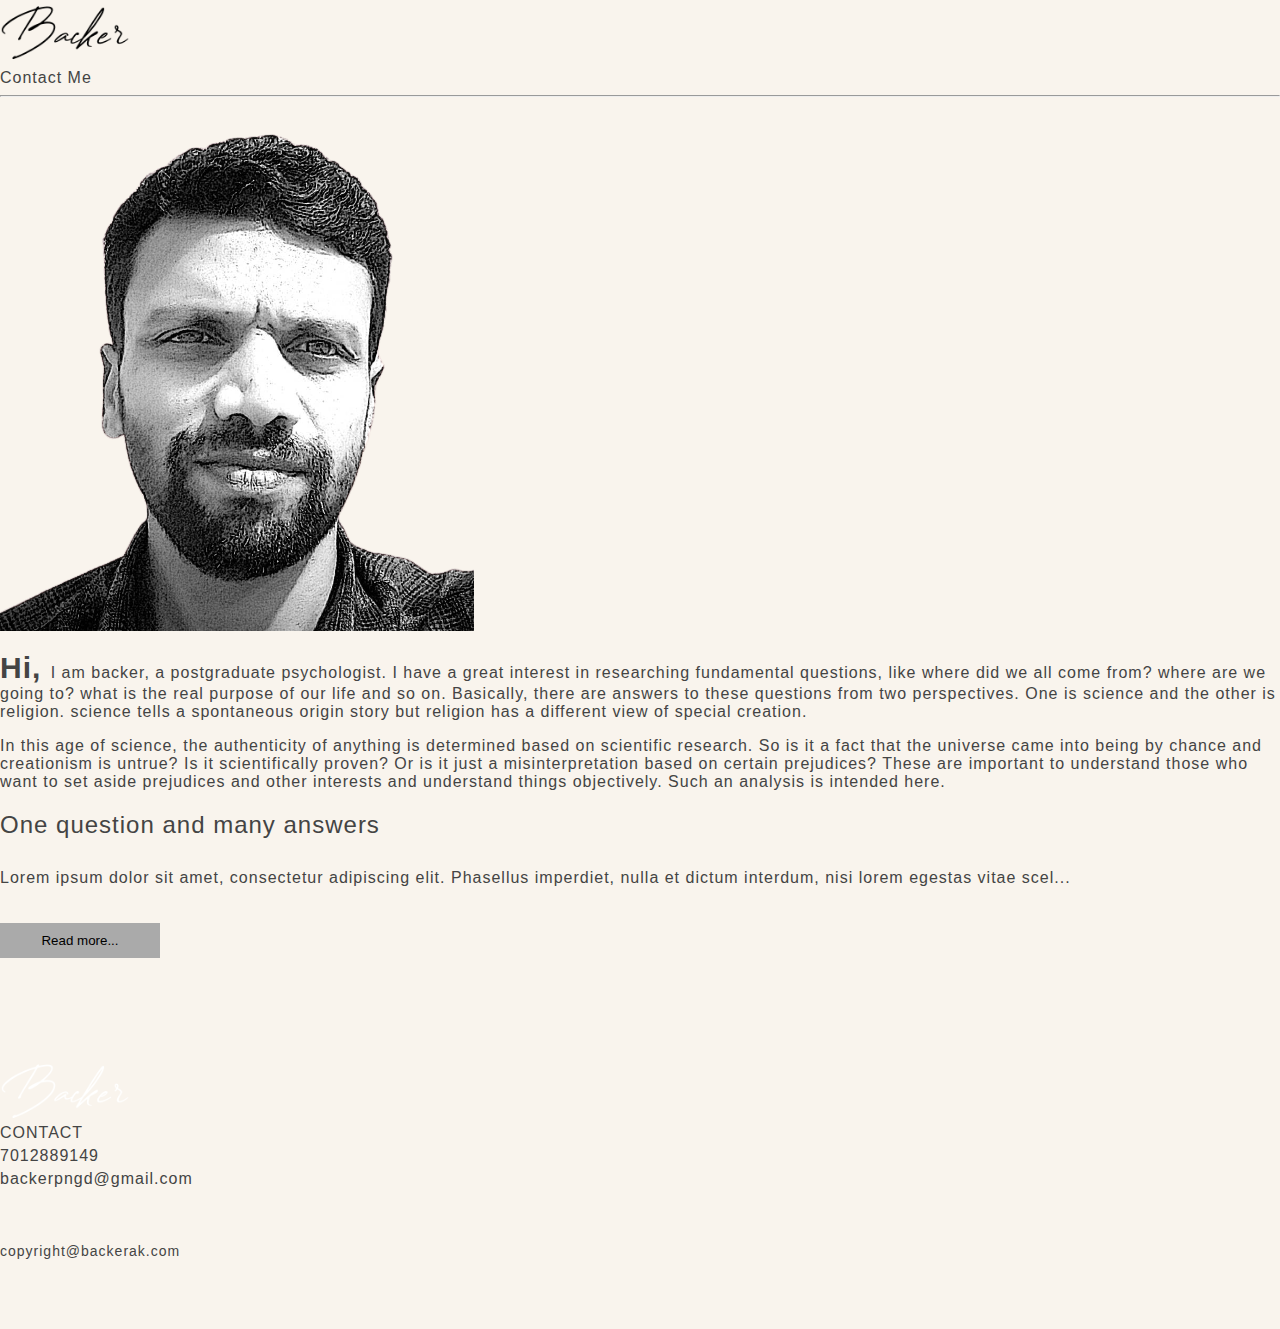
<file: index.html>
<!DOCTYPE html>
<html lang="en">
<head>
    <meta charset="UTF-8">
    <meta http-equiv="X-UA-Compatible" content="IE=edge">
    <meta name="viewport" content="width=device-width, initial-scale=1.0">
    <link rel="preconnect" href="https://fonts.gstatic.com" crossorigin>
    <link href="https://fonts.googleapis.com/css2?family=Open+Sans:ital,wght@0,300;0,400;0,600;0,700;0,800;1,300;1,400;1,600;1,700;1,800&display=swap" rel="stylesheet"> 
    <link rel="stylesheet" href="style.css">
    <title>backer</title>

    
    <!--scroll button css code start-->
    <style>
        #myBtn2 {
        width:30px;
        height: 30px;
        display: none;
        position: fixed;
        bottom: 40px;
        right: 40px;
        z-index: 99;
        border: none;
        outline: none;
        background-color:transparent;
        color: #f2f0ef;
        cursor: pointer;
        }
        /*read more show hide*/
        #more {display: none;}
    </style>
    <!--scroll button css code end-->
</head>
<body>
    <!--### section header start-->
    <section id="header">
        <div class="header">
            <div class="logo">
                <img src="logo.png" style="width: 130px;">
            </div>
            <div class="Contact">
                <a href="#footer">Contact Me</a>
            </div> 
        </div>
    </section>
    <hr class="hearder-line">
    <!--### section header end-->


    <!--### section about start-->
    <section id="about">
        <div class="about">
            <div class="photo">
                <img src="me.png">
            </div>
            <div class="about-text">
                <p> <span style="font-weight: 700; font-size: 30px;">Hi, </span>I am backer, a postgraduate psychologist. 
                    I have a great interest in researching fundamental 
                    questions, like where did we all come from? where are we going to? what is the real 
                    purpose of our life and so on. Basically, there are answers to these questions from two perspectives.  
                    One is science and the other is religion. science tells a spontaneous 
                    origin story but religion has a different view of special creation.</p>
            </div>
        </div>
        <div class="about-text-sub">
            <p>In this age of science, the authenticity of anything is determined based on scientific research. 
                So is it a fact that the universe came into being by chance and creationism is untrue? Is it scientifically 
                proven? Or is it just a misinterpretation based on certain prejudices? These are important to understand those 
                who want to set aside prejudices and other interests and understand things objectively. Such an 
                analysis is intended here.</p>
        </div>
    </section>
    <!--### section about end-->


    <!--### section content start-->
    <section id="content">
        <div class="content">
            <h2 style="margin-bottom: 30px;font-weight: 400;">One question and many answers</h2>
            <p>Lorem ipsum dolor sit amet, consectetur adipiscing elit. Phasellus imperdiet, nulla 
            et dictum interdum, nisi lorem egestas vitae scel<span id="dots">...</span><span id="more">erisque 
                enim ligula venenatis dolor. Maecenas nisl est, ultrices nec congue eget, auctor vitae massa. 
                Fusce luctus vestibulum augue ut aliquet. Nunc sagittis dictum nisi, sed ullamcorper ipsum 
                dignissim ac. In at libero sed nunc venenatis imperdiet sed ornare turpis. Donec vitae dui 
                eget tellus gravida venenatis. Integer fringilla congue eros non fermentum. Sed dapibus 
                pulvinar nibh tempor porta.</span></p>
            <button onclick="myFunction()" id="myBtn" style="width: 160px; height: 35px; background-color: #aaaaaa;  border: none;margin-top: 20px;">Read more...</button>
        </div>
    </section>
    <!--### section content end-->

    <!--### section scroll up start-->
    <div class="scrollup">
                <button onclick="topFunction()" id="myBtn2" title="Go to top" class="scrollupbtn"><div><img src="pageup.png" class="scrollupimg"></div></button>
    </div>            
    <!--### scroll up end end-->

    <!--### section footer start-->
    <section id="footer">
        <div class="footer">
            <img src="logo2.png" style="width: 130px;">
            <p>CONTACT</p>
            <p>7012889149</p>
            <p>backerpngd@gmail.com</p>
            <p style="font-size: 14px; margin-bottom: 50px; margin-top: 50px;">copyright@backerak.com</p>
        </div>
    </section>
    <!--### section footer end-->

    <!--### scroll up button and read more js code start-->
    <script>

    //READ MORE CODE START
    function myFunction() {
  var dots = document.getElementById("dots");
  var moreText = document.getElementById("more");
  var btnText = document.getElementById("myBtn");

  if (dots.style.display === "none") {
    dots.style.display = "inline";
    btnText.innerHTML = "Read more"; 
    moreText.style.display = "none";
  } else {
    dots.style.display = "none";
    btnText.innerHTML = "Read less"; 
    moreText.style.display = "inline";
  }
}
    //READ MORE CODE END


    //SCROLLUP PAGE BUTTON CODE START HERE
    //Get the button
    var mybutton = document.getElementById("myBtn2");
                        
    // When the user scrolls down 20px from the top of the document, show the button
    window.onscroll = function() {scrollFunction()};
                        
    function scrollFunction() {
    if (document.body.scrollTop > 20 || document.documentElement.scrollTop > 20) {
    mybutton.style.display = "block";
    } else {
    mybutton.style.display = "none";
    }
    }
                        
    // When the user clicks on the button, scroll to the top of the document
    function topFunction() {
    document.body.scrollTop = 0;
    document.documentElement.scrollTop = 0;
    }
    
    
    </script>
    <!--scroll up button js code end-->

</body>
</html>
</file>
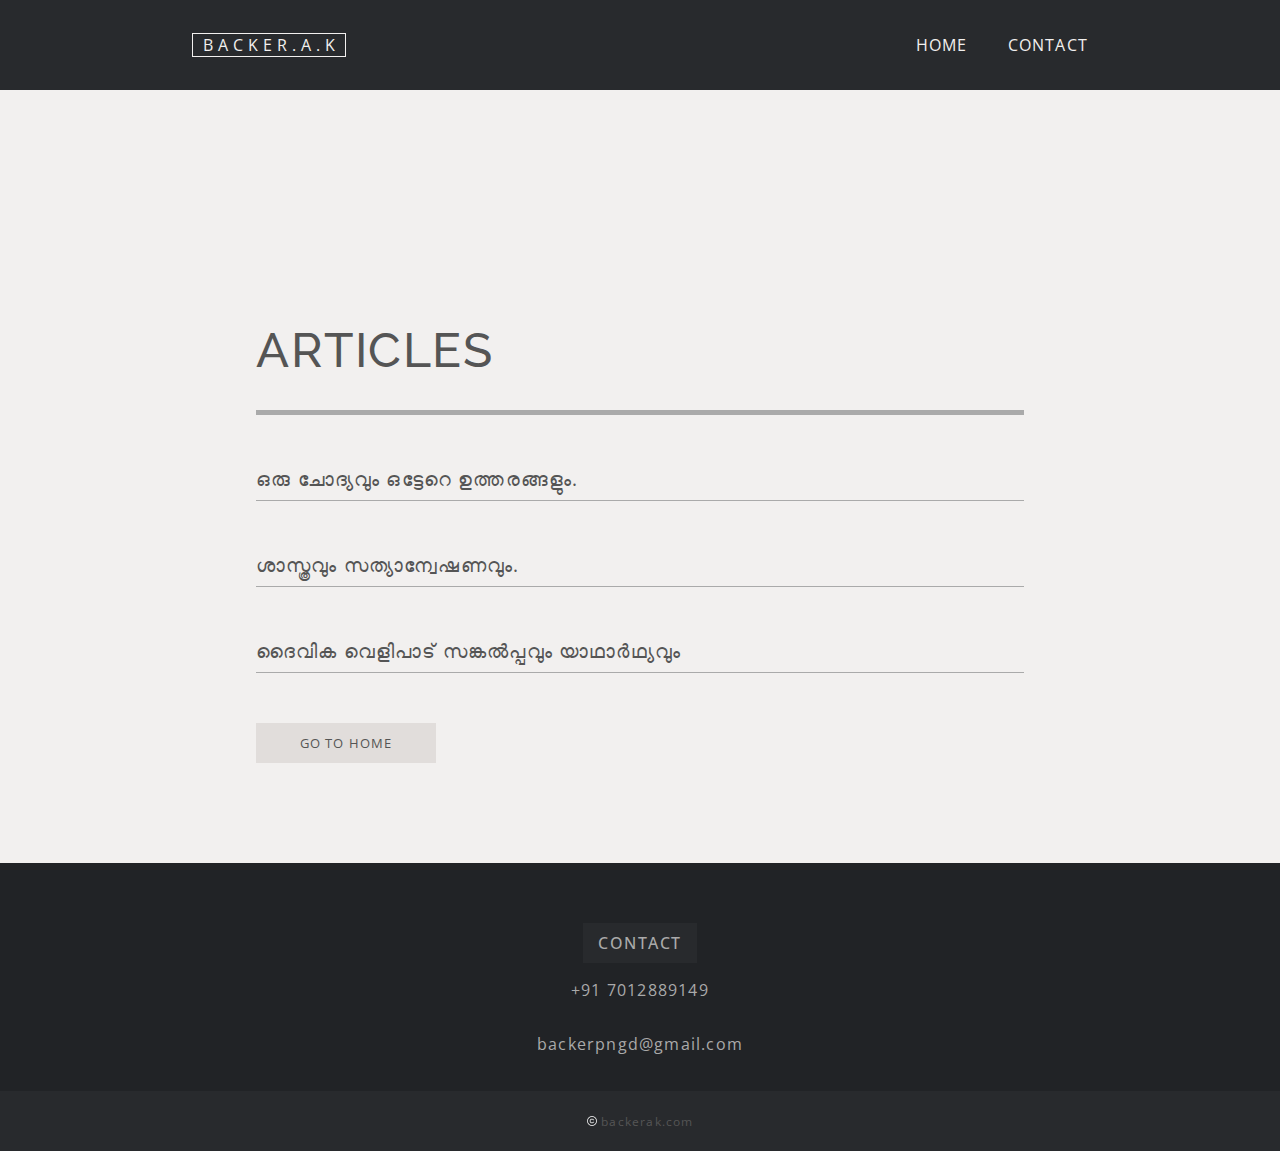
<file: allarticles.html>
<!DOCTYPE html>
<html lang="en">
<head>
    <meta charset="UTF-8">
    <meta http-equiv="X-UA-Compatible" content="IE=edge">
    <meta name="viewport" content="width=device-width, initial-scale=1.0">
    <link href="https://fonts.googleapis.com/css2?family=Raleway:ital,wght@0,100;0,200;0,300;0,400;0,500;0,600;0,700;0,800;0,900;1,100;1,200;1,300;1,400;1,500;1,600;1,700;1,800;1,900&display=swap" rel="stylesheet"> 
    <link href="https://fonts.googleapis.com/css2?family=Open+Sans:ital,wght@0,300;0,400;0,600;0,700;0,800;1,300;1,400;1,600;1,700;1,800&display=swap" rel="stylesheet"> 
    <link href="https://fonts.googleapis.com/css2?family=Baloo+Chettan+2:wght@400;500;600;700;800&display=swap" rel="stylesheet"> 
    <link rel="stylesheet" href="allarticles.css">
    <title>BACKER A K</title>
        <!--scroll button css code start-->
        <style>
            #myBtn {
              width: 50px;
              height: 50px;
              display: none;
              position: fixed;
              bottom: -5px;
              right: 0px;
              z-index: 99;
              border: none;
              outline: none;
              background-color: #e1dddb;
              color: #f2f0ef;
              cursor: pointer;
              border-radius: 5px;
            }
            </style>
        <!--scroll button css code end-->
</head>
<body>

    <div class="header">
        <div class="header-items">
            <p style="border: solid 1px #f2f0ef; padding-left: 10px; padding-right: 5px;">BACKER.A.K</p>
            <div class="header-items-sub">
            <P><a href="index.html" style="color: #f2f0ef;">HOME</a></P>
            <div class="cnt">
                <p style="margin-left: 40px;"><a href="#footer" style="color: #f2f0ef;">CONTACT</a></p>
            </div>
        </div>
        </div>
    </div>
    <div class="content">
        <div class="title">
            <h1>ARTICLES</h1>
            <hr class="line">
            <div class="article-title">
                <a href="article1.html">ഒരു ചോദ്യവും ഒട്ടേറെ ഉത്തരങ്ങളും.</a>
                <hr class="line2">
            </div>
            <div class="article-title">
                <a href="#">ശാസ്ത്രവും സത്യാന്വേഷണവും.</a>
                <hr class="line2">
            </div>
            <div class="article-title">
                <a href="#">ദൈവിക വെളിപാട് സങ്കല്‍പ്പവും യാഥാര്‍ഥ്യവും</a>
                <hr class="line2">
            </div>
            <div class="buttons" style="margin-top: 20px;">
                <button><a href="index.html"> GO TO HOME</a></button>
            </div>
        </div>
                <!--scroll button html code start-->
                <button onclick="topFunction()" id="myBtn" title="Go to top"><div><img src="up.png" style="width: 100%; height: 100%; z-index: 1000;"></div></button>
                <!--scroll button html code end-->
    </div>


    <!--FOOTER ID START-->
    <div id="footer">
    <div class="footer">
        <div class="contact">
        <h4>CONTACT</h4>
        </div>
        <P>+91 7012889149</P>
        <P>backerpngd@gmail.com</P>
    </div>
    </div>
    <!--FOOTER ID END-->


    <div class="copyright">
        <div class="cp">
        <img src="copy.png">
        </div>
        <p>backerak.com</p>
    </div>
        <!--scroll button js code start-->
        <script>
            //Get the button
            var mybutton = document.getElementById("myBtn");
            
            // When the user scrolls down 20px from the top of the document, show the button
            window.onscroll = function() {scrollFunction()};
            
            function scrollFunction() {
              if (document.body.scrollTop > 20 || document.documentElement.scrollTop > 20) {
                mybutton.style.display = "block";
              } else {
                mybutton.style.display = "none";
              }
            }
            
            // When the user clicks on the button, scroll to the top of the document
            function topFunction() {
              document.body.scrollTop = 0;
              document.documentElement.scrollTop = 0;
            }
            </script>
        <!--scroll button js code end-->
</body>
</html>
</file>
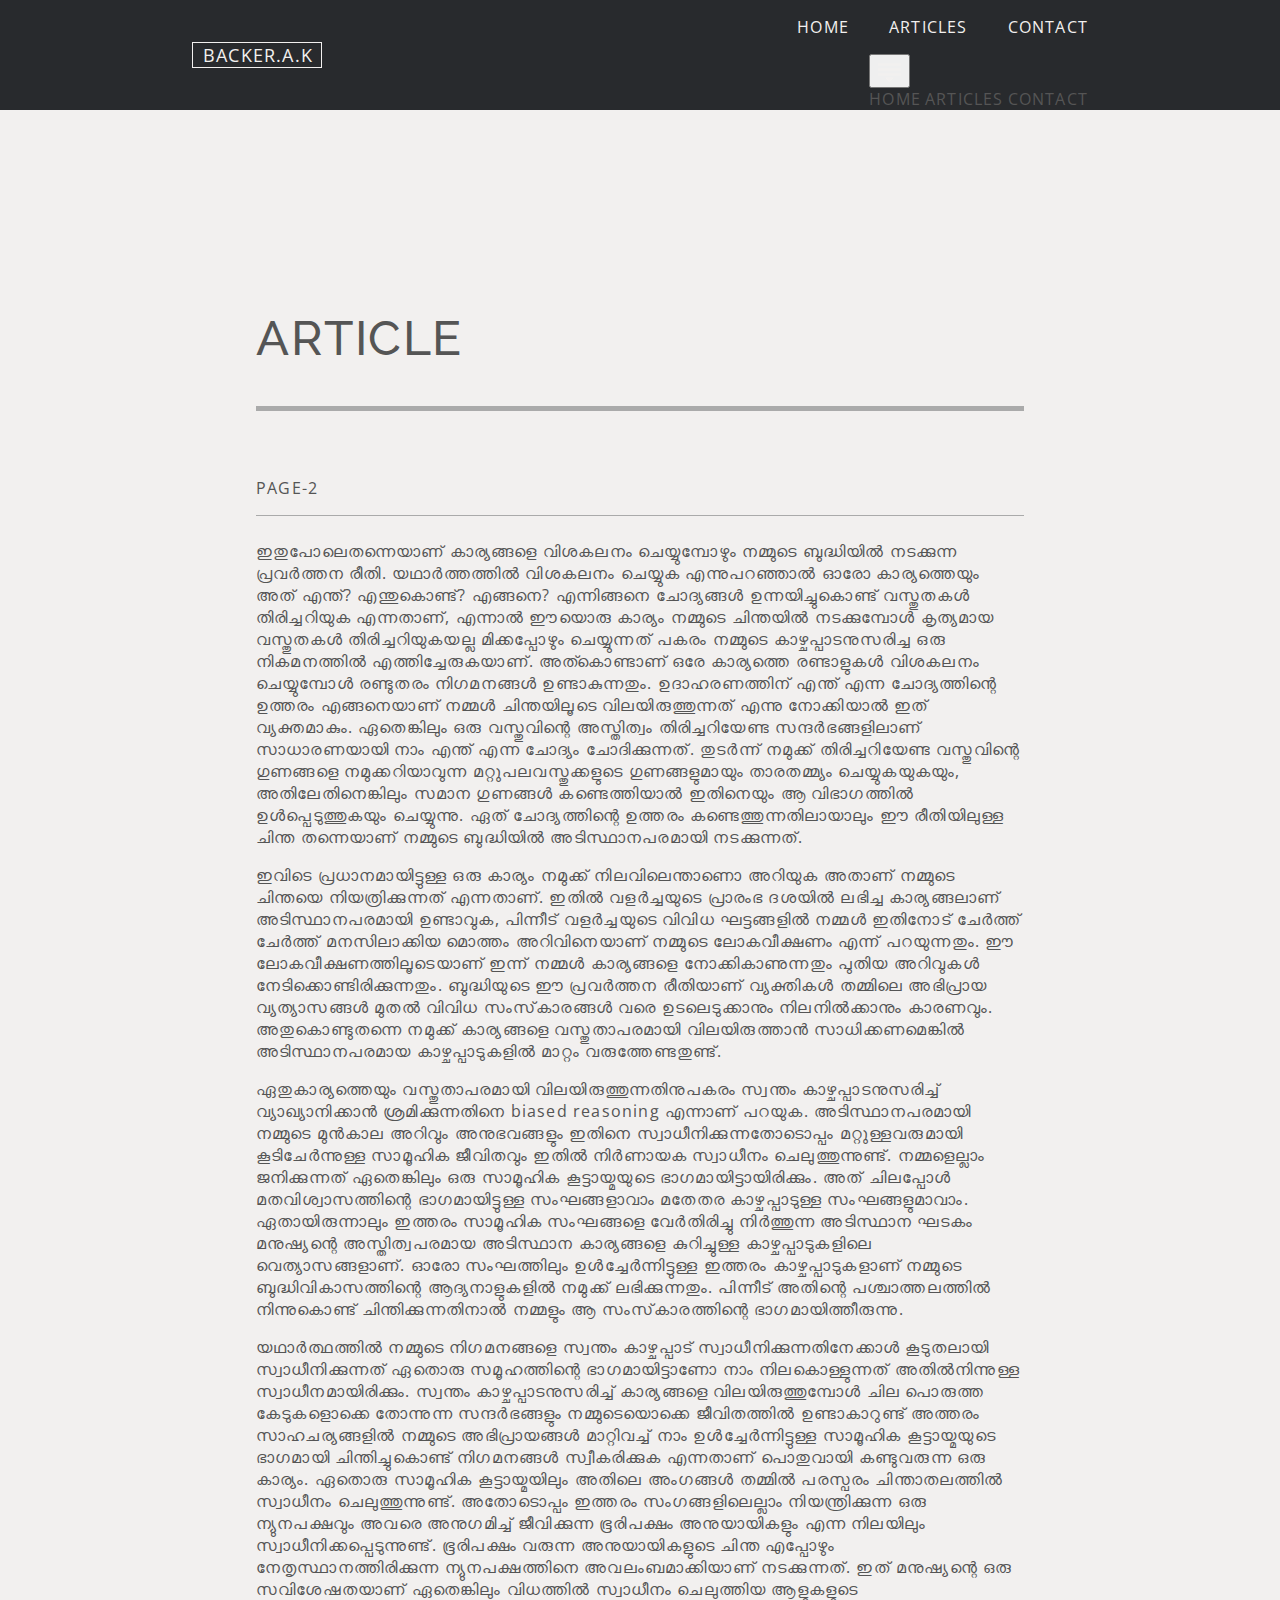
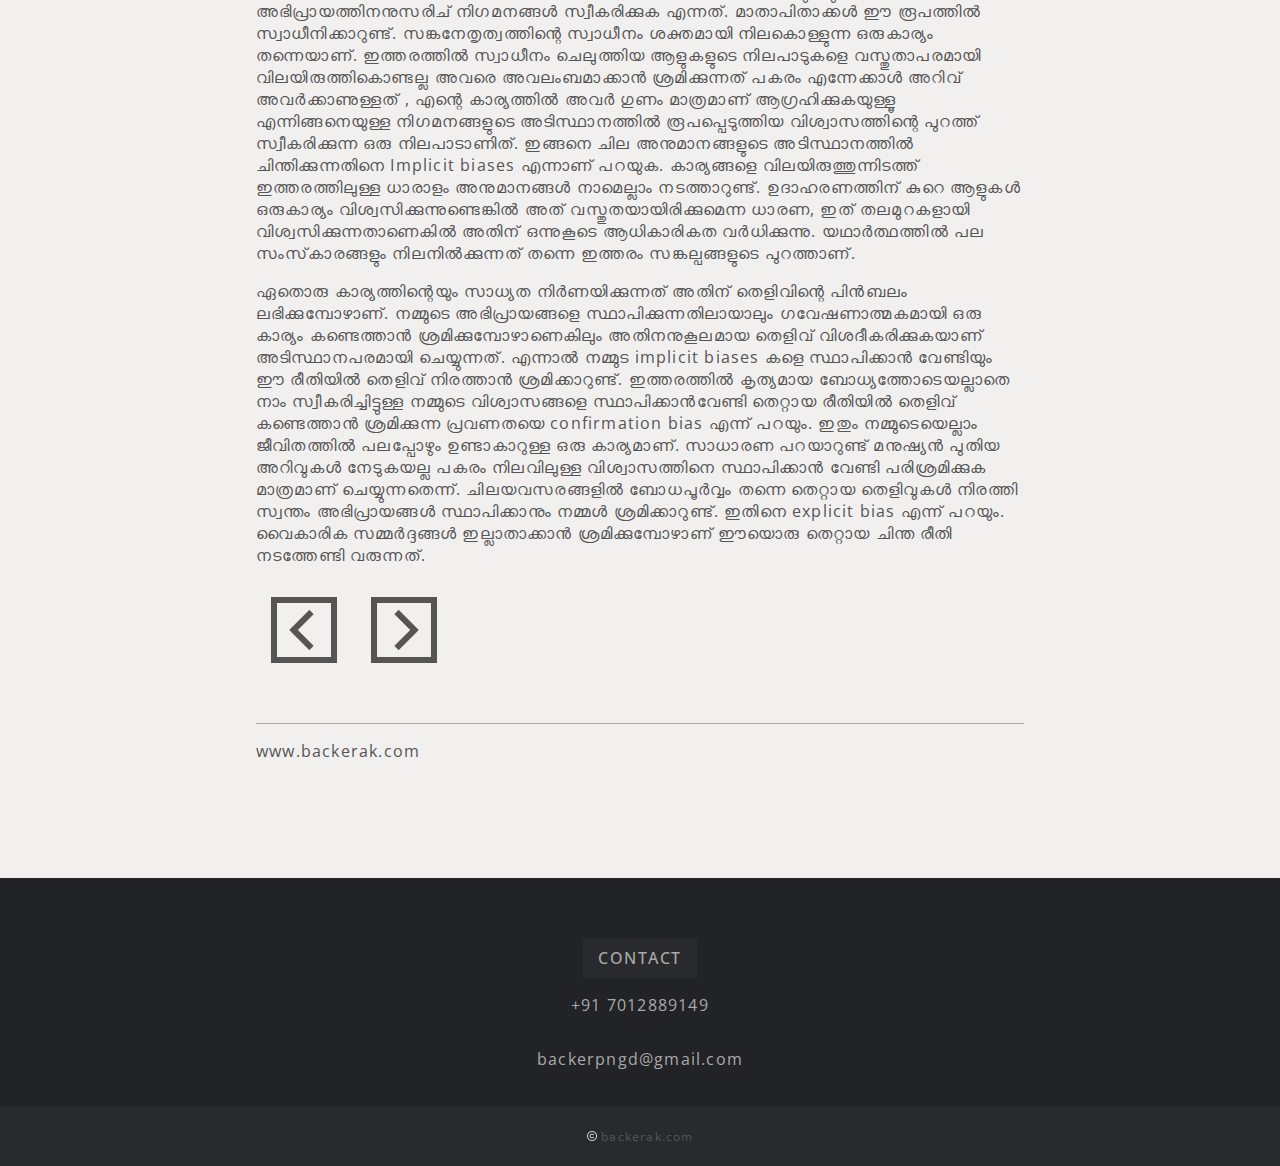
<file: article1-p2.html>
<!DOCTYPE html>
<html lang="en">
<head>
    <meta charset="UTF-8">
    <meta http-equiv="X-UA-Compatible" content="IE=edge">
    <meta name="viewport" content="width=device-width, initial-scale=1.0">
    <link href="https://fonts.googleapis.com/css2?family=Raleway:ital,wght@0,100;0,200;0,300;0,400;0,500;0,600;0,700;0,800;0,900;1,100;1,200;1,300;1,400;1,500;1,600;1,700;1,800;1,900&display=swap" rel="stylesheet"> 
    <link href="https://fonts.googleapis.com/css2?family=Open+Sans:ital,wght@0,300;0,400;0,600;0,700;0,800;1,300;1,400;1,600;1,700;1,800&display=swap" rel="stylesheet"> 
    <link href="https://fonts.googleapis.com/css2?family=Baloo+Chettan+2:wght@400;500;600;700;800&display=swap" rel="stylesheet"> 
    <link rel="stylesheet" href="articles.css">
    <title>BACKER A K</title>
    <!--scroll button css code start-->
    <style>
            #myBtn {
              width:60px;
              height: 60px;
              display: none;
              position: fixed;
              bottom: 20px;
              right: 0px;
              z-index: 99;
              border: none;
              outline: none;
              background-color: transparent;
              color: #f2f0ef;
              cursor: pointer;
              border-radius: 2px;
            }

        </style>
    <!--scroll button css code end-->
</head>
<body>

    <div class="header">
        <div class="header-items">
            <p style="border: solid 1px #f2f0ef; padding-left: 10px; padding-right: 8px;"><a href="index.html" style="color: #f2f0ef; font-size: 18px;">BACKER.A.K</a></p>
            <!------------------------------------------------------------------->
            <div class="header-items-block">
            <div class="header-items-sub">
                <P><a href="index.html" style="color: #f2f0ef;">HOME</a></P>
                <p style="margin-left: 40px;"><a href="allarticles.html" style="color: #f2f0ef;">ARTICLES</a></p>
                <p style="margin-left: 40px;"><a href="#footer" style="color: #f2f0ef;">CONTACT</a></p>
            </div>
            <!--### dropdown menu html code start ###-->
            <div class="dropdown" style="float:right;">
                <button class="dropbtn"><img src="drop.png" style="width: 25px; height: 25px;"></button>
                <div class="dropdown-content">
                    <a href="index.html">HOME</a>
                    <a href="allarticles.html">ARTICLES</a>
                    <a href="#footer">CONTACT</a>
                </div>
            </div>
            <!--### dropdown menu html code start ###-->
            </div>
            <!--------------------------------------------------------------------->
        </div>
    </div>

    <div class="content">
        <h1>ARTICLE </h1>
        <hr class="line">
        <div class="title">
            <P>PAGE-2</P>
            <hr class="line3">
        </div>
        <div class="text">
                                            
                <!--PARAGRAPH 6-->
                <p>ഇതുപോലെതന്നെയാണ് കാര്യങ്ങളെ വിശകലനം ചെയ്യുമ്പോഴും നമ്മുടെ ബുദ്ധിയില്‍ നടക്കുന്ന പ്രവര്‍ത്തന രീതി. 
                യഥാര്‍ത്തത്തില്‍ വിശകലനം ചെയ്യുക എന്നുപറഞ്ഞാല്‍ ഓരോ കാര്യത്തെയും അത് എന്ത്? എന്തുകൊണ്ട്? എങ്ങനെ? 
                എന്നിങ്ങനെ ചോദ്യങ്ങള്‍ ഉന്നയിച്ചുകൊണ്ട് വസ്തുതകള്‍ തിരിച്ചറിയുക എന്നതാണ്, എന്നാല്‍ ഈയൊരു കാര്യം നമ്മുടെ 
                ചിന്തയില്‍ നടക്കുമ്പോള്‍ കൃത്യമായ വസ്തുതകള്‍ തിരിച്ചറിയുകയല്ല  മിക്കപ്പോഴും ചെയ്യുന്നത് പകരം നമ്മുടെ 
                കാഴ്ചപ്പാടനുസരിച്ച ഒരു നികമനത്തില്‍ എത്തിച്ചേരുകയാണ്. അത്കൊണ്ടാണ് ഒരേ കാര്യത്തെ രണ്ടാളുകള്‍ വിശകലനം 
                ചെയ്യുമ്പോള്‍ രണ്ടുതരം നിഗമനങ്ങള്‍ ഉണ്ടാകുന്നതും. ഉദാഹരണത്തിന് എന്ത് എന്ന ചോദ്യത്തിന്റെ ഉത്തരം എങ്ങനെയാണ് 
                നമ്മള്‍ ചിന്തയിലൂടെ വിലയിരുത്തുന്നത് എന്നു നോക്കിയാല്‍ ഇത് വ്യക്തമാകും. ഏതെങ്കിലും ഒരു വസ്തുവിന്റെ അസ്തിത്വം 
                തിരിച്ചറിയേണ്ട സന്ദര്‍ഭങ്ങളിലാണ് സാധാരണയായി നാം എന്ത് എന്ന ചോദ്യം ചോദിക്കുന്നത്. തുടര്‍ന്ന് നമുക്ക് 
                തിരിച്ചറിയേണ്ട വസ്തുവിന്റെ ഗുണങ്ങളെ നമുക്കറിയാവുന്ന മറ്റുപലവസ്തുക്കളുടെ ഗുണങ്ങളുമായും  താരതമ്മ്യം 
                ചെയ്യുകയുകയും, അതിലേതിനെങ്കിലും സമാന ഗുണങ്ങള്‍ കണ്ടെത്തിയാല്‍ ഇതിനെയും ആ വിഭാഗത്തില്‍ ഉള്‍പ്പെടുത്തുകയും 
                ചെയ്യുന്നു. ഏത് ചോദ്യത്തിന്റെ ഉത്തരം കണ്ടെത്തുന്നതിലായാലും ഈ രീതിയിലുള്ള ചിന്ത തന്നെയാണ്  നമ്മുടെ ബുദ്ധിയില്‍ 
                അടിസ്ഥാനപരമായി നടക്കുന്നത്. </p>
                <!--PARAGRAPH 7-->
                <p>ഇവിടെ പ്രധാനമായിട്ടുള്ള ഒരു കാര്യം നമുക്ക് നിലവിലെന്താണൊ അറിയുക അതാണ് നമ്മുടെ ചിന്തയെ നിയത്രിക്കുന്നത് 
                എന്നതാണ്. ഇതില്‍ വളര്‍ച്ചയുടെ പ്രാരംഭ ദശയില്‍ ലഭിച്ച കാര്യങ്ങലാണ് അടിസ്ഥാനപരമായി ഉണ്ടാവുക, പിന്നീട് 
                വളര്‍ച്ചയുടെ വിവിധ ഘട്ടങ്ങളില്‍ നമ്മള്‍ ഇതിനോട് ചേര്‍ത്ത് ചേര്‍ത്ത് മനസിലാക്കിയ മൊത്തം അറിവിനെയാണ് 
                നമ്മുടെ ലോകവീക്ഷണം എന്ന് പറയുന്നതും. ഈ ലോകവീക്ഷണത്തിലൂടെയാണ് ഇന്ന് നമ്മള്‍ കാര്യങ്ങളെ 
                നോക്കികാണുന്നതും പുതിയ അറിവുകള്‍ നേടിക്കൊണ്ടിരിക്കുന്നതും. ബുദ്ധിയുടെ ഈ പ്രവര്‍ത്തന രീതിയാണ് 
                വ്യക്തികള്‍ തമ്മിലെ അഭിപ്രായ വ്യത്യാസങ്ങള്‍ മുതല്‍ വിവിധ സംസ്‌കാരങ്ങള്‍ വരെ ഉടലെടുക്കാനും നിലനില്‍ക്കാനും 
                കാരണവും. അതുകൊണ്ടുതന്നെ നമുക്ക് കാര്യങ്ങളെ വസ്തുതാപരമായി വിലയിരുത്താന്‍ സാധിക്കണമെങ്കില്‍ അടിസ്ഥാനപരമായ 
                കാഴ്ചപ്പാടുകളില്‍ മാറ്റം വരുത്തേണ്ടതുണ്ട്. </p>
                <!--PARAGRAPH 8-->
                <p>ഏതുകാര്യത്തെയും വസ്തുതാപരമായി വിലയിരുത്തുന്നതിനുപകരം സ്വന്തം കാഴ്ചപ്പാടനുസരിച്ച് 
                വ്യാഖ്യാനിക്കാന്‍ ശ്രമിക്കുന്നതിനെ biased reasoning എന്നാണ് പറയുക. അടിസ്ഥാനപരമായി നമ്മുടെ മുന്‍കാല അറിവും 
                അനുഭവങ്ങളും ഇതിനെ സ്വാധീനിക്കുന്നതോടൊപ്പം മറ്റുള്ളവരുമായി കൂടിചേര്‍ന്നുള്ള സാമൂഹിക ജീവിതവും ഇതില്‍ നിര്‍ണായക 
                സ്വാധീനം ചെലുത്തുന്നുണ്ട്. നമ്മളെല്ലാം ജനിക്കുന്നത് ഏതെങ്കിലും ഒരു സാമൂഹിക കൂട്ടായ്മയുടെ ഭാഗമായിട്ടായിരിക്കും. അത് 
                ചിലപ്പോള്‍ മതവിശ്വാസത്തിന്റെ ഭാഗമായിട്ടുള്ള സംഘങ്ങളാവാം മതേതര കാഴ്ചപ്പാടുള്ള സംഘങ്ങളുമാവാം. ഏതായിരുന്നാലും 
                ഇത്തരം സാമൂഹിക സംഘങ്ങളെ വേര്‍തിരിച്ചു നിര്‍ത്തുന്ന അടിസ്ഥാന ഘടകം മനുഷ്യന്റെ അസ്തിത്വപരമായ അടിസ്ഥാന കാര്യങ്ങളെ 
                കുറിച്ചുള്ള കാഴ്ചപ്പാടുകളിലെ വെത്യാസങ്ങളാണ്. ഓരോ സംഘത്തിലും ഉള്‍ച്ചേര്‍ന്നിട്ടുള്ള ഇത്തരം കാഴ്ചപ്പാടുകളാണ് നമ്മുടെ 
                ബുദ്ധിവികാസത്തിന്റെ ആദ്യനാളുകളില്‍ നമുക്ക് ലഭിക്കുന്നതും. പിന്നീട് അതിന്റെ പശ്ചാത്തലത്തില്‍ നിന്നുകൊണ്ട്  
                ചിന്തിക്കുന്നതിനാല്‍ നമ്മളും ആ സംസ്‌കാരത്തിന്റെ ഭാഗമായിത്തീരുന്നു. </p>
                <!--PARAGRAPH 9-->
                <p>യഥാര്‍ത്ഥത്തില്‍ നമ്മുടെ നിഗമനങ്ങളെ സ്വന്തം കാഴ്ചപ്പാട് സ്വാധീനിക്കുന്നതിനേക്കാള്‍ കൂടുതലായി സ്വാധീനിക്കുന്നത് 
                ഏതൊരു സമൂഹത്തിന്റെ ഭാഗമായിട്ടാണോ നാം നിലകൊള്ളുന്നത്  അതില്‍നിന്നുള്ള സ്വാധീനമായിരിക്കും. സ്വന്തം 
                കാഴ്ചപ്പാടനുസരിച്ച്  കാര്യങ്ങളെ വിലയിരുത്തുമ്പോള്‍ ചില പൊരുത്ത കേടുകളൊക്കെ തോന്നുന്ന  സന്ദര്‍ഭങ്ങളും നമ്മുടെയൊക്കെ 
                ജീവിതത്തില്‍ ഉണ്ടാകാറുണ്ട് അത്തരം സാഹചര്യങ്ങളില്‍ നമ്മുടെ അഭിപ്രായങ്ങള്‍ മാറ്റിവച്ച് നാം ഉള്‍ച്ചേര്‍ന്നിട്ടുള്ള സാമൂഹിക 
                കൂട്ടായ്മയുടെ ഭാഗമായി ചിന്തിച്ചുകൊണ്ട് നിഗമനങ്ങള്‍ സ്വീകരിക്കുക എന്നതാണ് പൊതുവായി കണ്ടുവരുന്ന ഒരു കാര്യം. 
                ഏതൊരു സാമൂഹിക കൂട്ടായ്മയിലും അതിലെ അംഗങ്ങള്‍ തമ്മില്‍ പരസ്പരം ചിന്താതലത്തില്‍ സ്വാധീനം ചെലുത്തുന്നുണ്ട്. 
                അതോടൊപ്പം ഇത്തരം  സംഗങ്ങളിലെല്ലാം നിയന്ത്രിക്കുന്ന ഒരു ന്യുനപക്ഷവും അവരെ അനുഗമിച്ച് ജീവിക്കുന്ന ഭൂരിപക്ഷം 
                അനുയായികളും എന്ന നിലയിലും സ്വാധീനിക്കപ്പെടുന്നുണ്ട്. ഭൂരിപക്ഷം വരുന്ന അനുയായികളുടെ ചിന്ത എപ്പോഴും 
                നേതൃസ്ഥാനത്തിരിക്കുന്ന ന്യുനപക്ഷത്തിനെ അവലംബമാക്കിയാണ് നടക്കുന്നത്. ഇത് മനുഷ്യന്റെ ഒരു സവിശേഷതയാണ് 
                ഏതെങ്കിലും വിധത്തില്‍ സ്വാധീനം ചെലുത്തിയ ആളുകളുടെ അഭിപ്രായത്തിനനുസരിച് നിഗമനങ്ങള്‍ സ്വീകരിക്കുക എന്നത്. 
                മാതാപിതാക്കള്‍ ഈ രൂപത്തില്‍ സ്വാധീനിക്കാറുണ്ട്. സങ്കനേതൃത്വത്തിന്റെ സ്വാധീനം ശക്തമായി നിലകൊള്ളുന്ന ഒരുകാര്യം 
                തന്നെയാണ്. ഇത്തരത്തില്‍ സ്വാധീനം ചെലുത്തിയ ആളുകളുടെ നിലപാടുകളെ വസ്തുതാപരമായി വിലയിരുത്തികൊണ്ടല്ല അവരെ 
                അവലംബമാക്കാന്‍ ശ്രമിക്കുന്നത് പകരം എന്നേക്കാള്‍ അറിവ് അവര്‍ക്കാണുള്ളത് , എന്റെ കാര്യത്തില്‍ അവര്‍ ഗുണം മാത്രമാണ് 
                ആഗ്രഹിക്കുകയുള്ളൂ എന്നിങ്ങനെയുള്ള നിഗമനങ്ങളുടെ അടിസ്ഥാനത്തില്‍ രൂപപ്പെടുത്തിയ വിശ്വാസത്തിന്റെ പുറത്ത് 
                സ്വീകരിക്കുന്ന ഒരു നിലപാടാണിത്.  ഇങ്ങനെ ചില അനുമാനങ്ങളുടെ അടിസ്ഥാനത്തില്‍ ചിന്തിക്കുന്നതിനെ 
                Implicit biases എന്നാണ് പറയുക. കാര്യങ്ങളെ വിലയിരുത്തുന്നിടത്ത് ഇത്തരത്തിലുള്ള ധാരാളം അനുമാനങ്ങള്‍ നാമെല്ലാം 
                നടത്താറുണ്ട്. ഉദാഹരണത്തിന് കുറെ ആളുകള്‍ ഒരുകാര്യം വിശ്വസിക്കുന്നുണ്ടെങ്കില്‍ അത് വസ്തുതയായിരിക്കുമെന്ന ധാരണ, 
                ഇത് തലമുറകളായി വിശ്വസിക്കുന്നതാണെകില്‍ അതിന് ഒന്നുകൂടെ ആധികാരികത വര്‍ധിക്കുന്നു. യഥാര്‍ത്ഥത്തില്‍ പല 
                സംസ്‌കാരങ്ങളും നിലനില്‍ക്കുന്നത് തന്നെ ഇത്തരം സങ്കല്പങ്ങളുടെ പുറത്താണ്.</p>
                <!--PARAGRAPH 10-->
                <p>ഏതൊരു കാര്യത്തിന്റെയും സാധ്യത നിര്‍ണയിക്കുന്നത് അതിന് തെളിവിന്റെ പിന്‍ബലം ലഭിക്കുമ്പോഴാണ്. നമ്മുടെ 
                അഭിപ്രായങ്ങളെ  സ്ഥാപിക്കുന്നതിലായാലും ഗവേഷണാത്മകമായി ഒരു കാര്യം കണ്ടെത്താന്‍ ശ്രമിക്കുമ്പോഴാണെകിലും 
                അതിനനുകൂലമായ തെളിവ് വിശദീകരിക്കുകയാണ് അടിസ്ഥാനപരമായി ചെയ്യുന്നത്. എന്നാല്‍ നമ്മുട implicit biases കളെ 
                സ്ഥാപിക്കാന്‍ വേണ്ടിയും ഈ രീതിയില്‍ തെളിവ് നിരത്താന്‍ ശ്രമിക്കാറുണ്ട്. ഇത്തരത്തില്‍ കൃത്യമായ ബോധ്യത്തോടെയല്ലാതെ 
                നാം സ്വീകരിച്ചിട്ടുള്ള നമ്മുടെ വിശ്വാസങ്ങളെ സ്ഥാപിക്കാന്‍വേണ്ടി തെറ്റായ രീതിയില്‍ തെളിവ് കണ്ടെത്താന്‍ ശ്രമിക്കുന്ന 
                പ്രവണതയെ confirmation bias എന്ന് പറയും. ഇതും നമ്മുടെയെല്ലാം ജീവിതത്തില്‍ പലപ്പോഴും ഉണ്ടാകാറുള്ള ഒരു കാര്യമാണ്. 
                സാധാരണ പറയാറുണ്ട് മനുഷ്യന്‍ പുതിയ അറിവുകള്‍ നേടുകയല്ല പകരം നിലവിലുള്ള വിശ്വാസത്തിനെ സ്ഥാപിക്കാന്‍ വേണ്ടി 
                പരിശ്രമിക്കുക മാത്രമാണ് ചെയ്യുന്നതെന്ന്. ചിലയവസരങ്ങളില്‍ ബോധപൂര്‍വ്വം തന്നെ തെറ്റായ തെളിവുകള്‍ നിരത്തി സ്വന്തം 
                അഭിപ്രായങ്ങള്‍ സ്ഥാപിക്കാനും നമ്മള്‍ ശ്രമിക്കാറുണ്ട്. ഇതിനെ explicit bias എന്ന് പറയും. വൈകാരിക സമ്മര്‍ദ്ദങ്ങള്‍ ഇല്ലാതാക്കാന്‍ 
                ശ്രമിക്കുമ്പോഴാണ് ഈയൊരു തെറ്റായ ചിന്ത രീതി നടത്തേണ്ടി വരുന്നത്. </p>
                                       
                            
                             
                <!--PARAGRAPH -->
                <!--navigation button start-->
                <div class="nav-btn">
                    <a href="article1.html"><img src="leftd.png"></a>
                    <a href="article1-p3.html"><img src="rightd.png"></a>
                </div>
                <!--navigation button end-->
              
            <hr class="line2">
            <div class="site">
                <p>www.backerak.com</p>
            </div>
        </div>
                           <!--scroll button html code start-->
                           <button onclick="topFunction()" id="myBtn" title="Go to top"><div><img src="upl.png" style="width: 50px; height: 50px; z-index: 1000;"></div></button>
                           <!--scroll button html code end-->
    </div>

    <!--FOOTER ID START-->
    <div id="footer">
        <div class="footer">
            <div class="contact">
            <h4>CONTACT</h4>
            </div>
            <P>+91 7012889149</P>
            <P>backerpngd@gmail.com</P>
        </div>
        </div>
        <!--FOOTER ID END-->


    <div class="copyright">
        <div class="cp">
        <img src="copy.png">
        </div>
        <p>backerak.com</p>
    </div>

    <!--scroll button js code start-->
    <script>
        //Get the button
        var mybutton = document.getElementById("myBtn");
        
        // When the user scrolls down 20px from the top of the document, show the button
        window.onscroll = function() {scrollFunction()};
        
        function scrollFunction() {
          if (document.body.scrollTop > 20 || document.documentElement.scrollTop > 20) {
            mybutton.style.display = "block";
          } else {
            mybutton.style.display = "none";
          }
        }
        
        // When the user clicks on the button, scroll to the top of the document
        function topFunction() {
          document.body.scrollTop = 0;
          document.documentElement.scrollTop = 0;
        }
        </script>
    <!--scroll button js code end-->
</body>
</html>
</file>
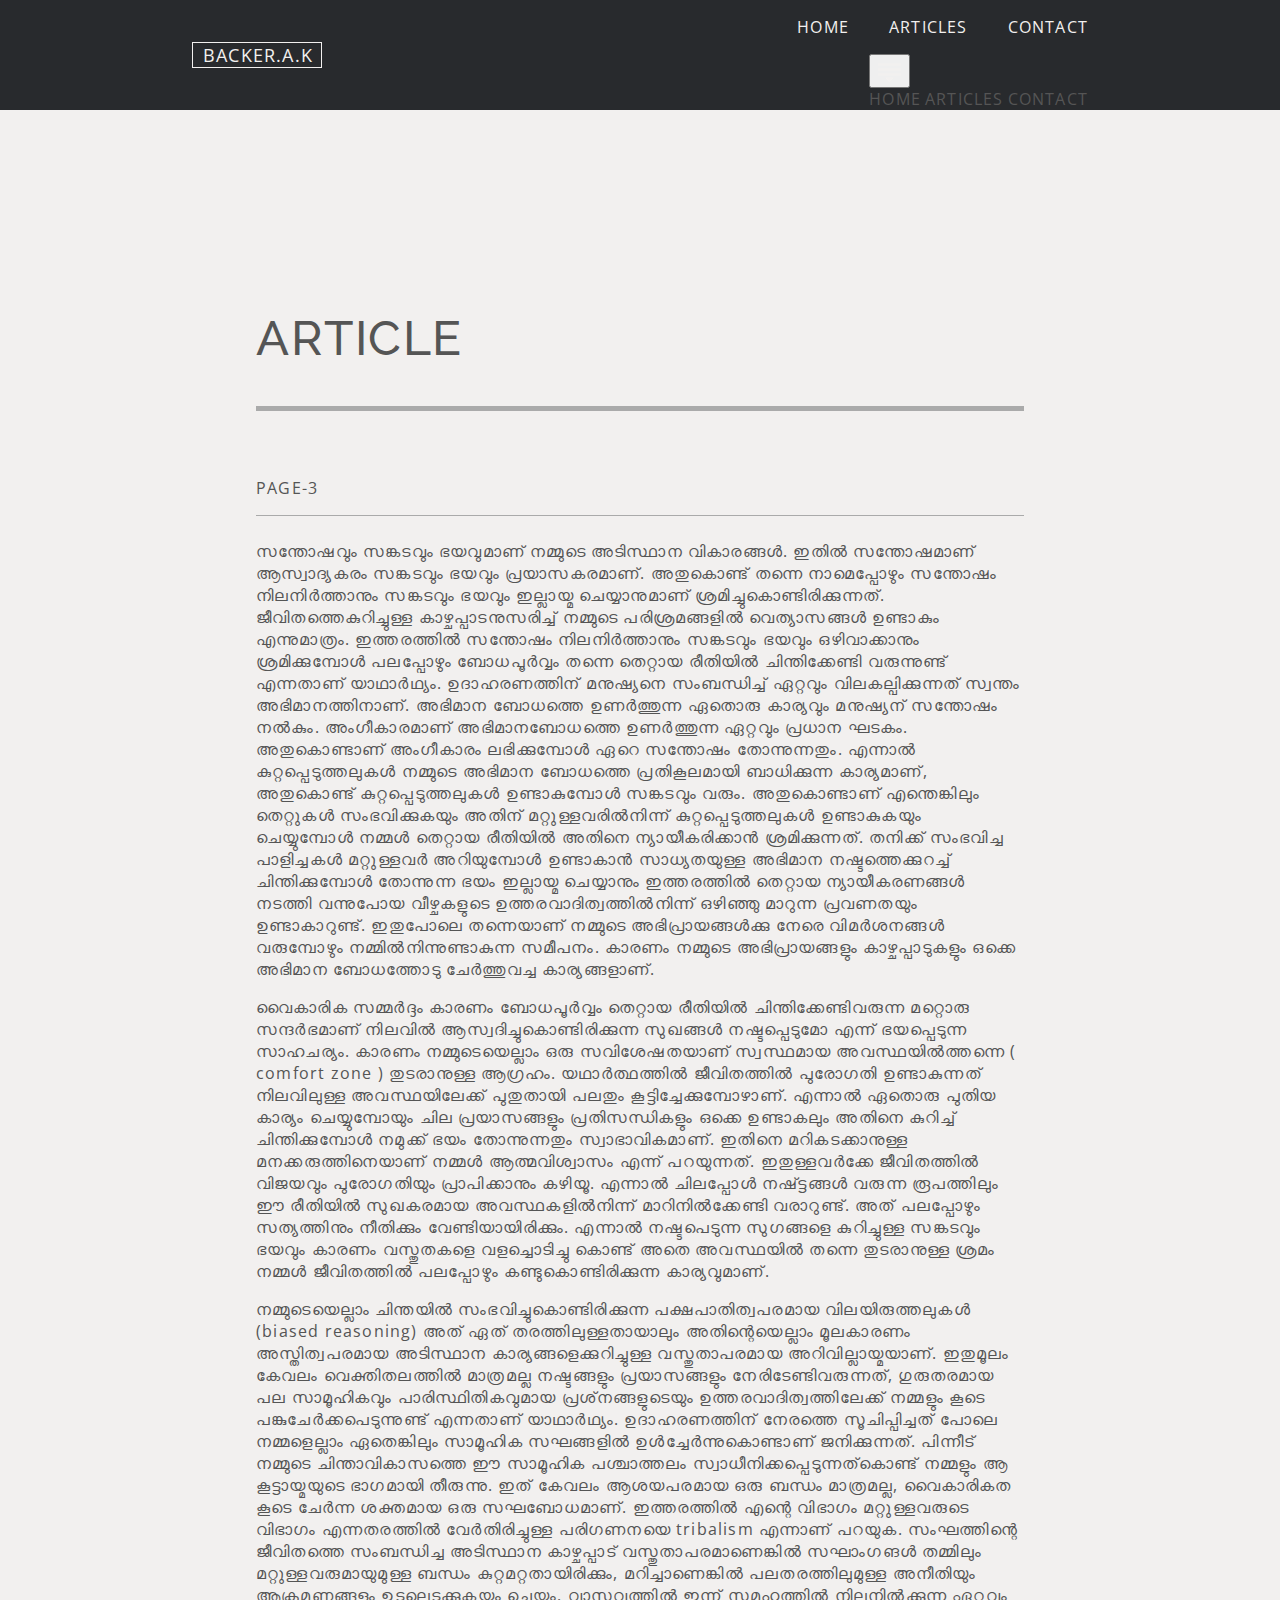
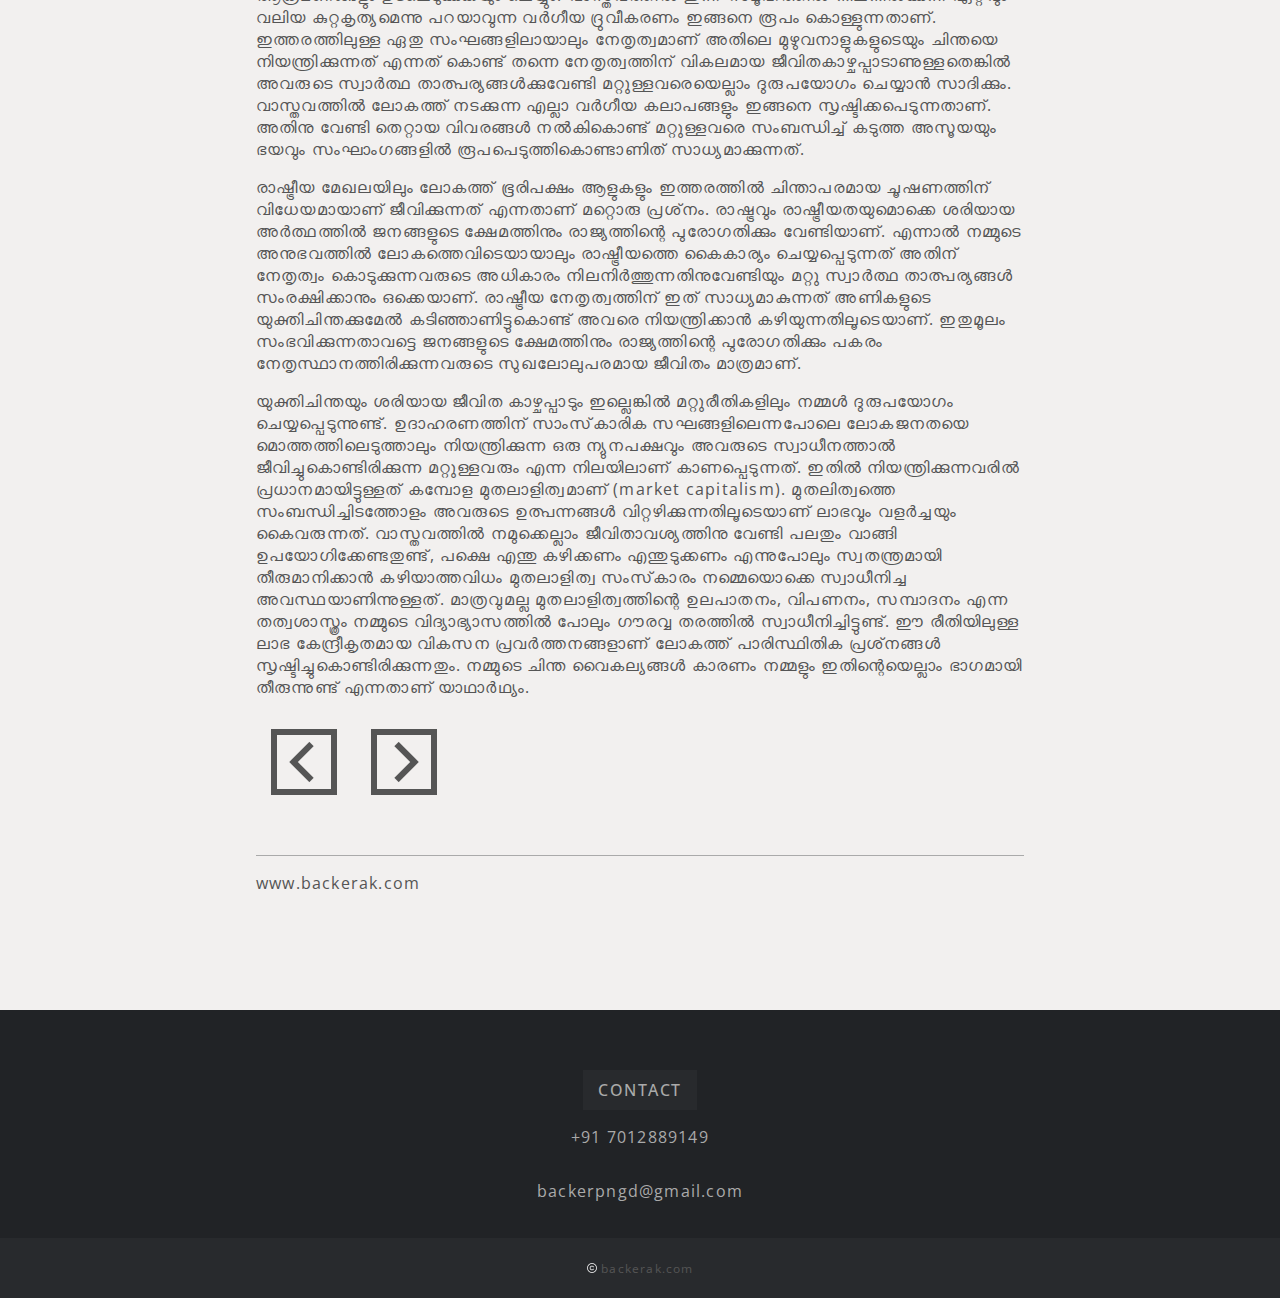
<file: article1-p3.html>
<!DOCTYPE html>
<html lang="en">
<head>
    <meta charset="UTF-8">
    <meta http-equiv="X-UA-Compatible" content="IE=edge">
    <meta name="viewport" content="width=device-width, initial-scale=1.0">
    <link href="https://fonts.googleapis.com/css2?family=Raleway:ital,wght@0,100;0,200;0,300;0,400;0,500;0,600;0,700;0,800;0,900;1,100;1,200;1,300;1,400;1,500;1,600;1,700;1,800;1,900&display=swap" rel="stylesheet"> 
    <link href="https://fonts.googleapis.com/css2?family=Open+Sans:ital,wght@0,300;0,400;0,600;0,700;0,800;1,300;1,400;1,600;1,700;1,800&display=swap" rel="stylesheet"> 
    <link href="https://fonts.googleapis.com/css2?family=Baloo+Chettan+2:wght@400;500;600;700;800&display=swap" rel="stylesheet"> 
    <link rel="stylesheet" href="articles.css">
    <title>BACKER A K</title>
    <!--scroll button css code start-->
    <style>
            #myBtn {
              width:60px;
              height: 60px;
              display: none;
              position: fixed;
              bottom: 20px;
              right: 0px;
              z-index: 99;
              border: none;
              outline: none;
              background-color: transparent;
              color: #f2f0ef;
              cursor: pointer;
              border-radius: 2px;
            }

        </style>
    <!--scroll button css code end-->
</head>
<body>

    <div class="header">
        <div class="header-items">
            <p style="border: solid 1px #f2f0ef; padding-left: 10px; padding-right: 8px;"><a href="index.html" style="color: #f2f0ef; font-size: 18px;">BACKER.A.K</a></p>
            <!------------------------------------------------------------------->
            <div class="header-items-block">
            <div class="header-items-sub">
                <P><a href="index.html" style="color: #f2f0ef;">HOME</a></P>
                <p style="margin-left: 40px;"><a href="allarticles.html" style="color: #f2f0ef;">ARTICLES</a></p>
                <p style="margin-left: 40px;"><a href="#footer" style="color: #f2f0ef;">CONTACT</a></p>
            </div>
            <!--### dropdown menu html code start ###-->
            <div class="dropdown" style="float:right;">
                <button class="dropbtn"><img src="drop.png" style="width: 25px; height: 25px;"></button>
                <div class="dropdown-content">
                    <a href="index.html">HOME</a>
                    <a href="allarticles.html">ARTICLES</a>
                    <a href="#footer">CONTACT</a>
                </div>
            </div>
            <!--### dropdown menu html code start ###-->
            </div>
            <!--------------------------------------------------------------------->
        </div>
    </div>

    <div class="content">
        <h1>ARTICLE </h1>
        <hr class="line">
        <div class="title">
            <P>PAGE-3</P>
            <hr class="line3">
        </div>
        <div class="text">
                              
                <!--PARAGRAPH 11-->
                <p>സന്തോഷവും സങ്കടവും ഭയവുമാണ് നമ്മുടെ അടിസ്ഥാന വികാരങ്ങള്‍. ഇതില്‍ സന്തോഷമാണ് ആസ്വാദ്യകരം സങ്കടവും 
                ഭയവും പ്രയാസകരമാണ്. അതുകൊണ്ട് തന്നെ നാമെപ്പോഴും സന്തോഷം നിലനിര്‍ത്താനും സങ്കടവും ഭയവും ഇല്ലായ്മ ചെയ്യാനുമാണ് 
                ശ്രമിച്ചുകൊണ്ടിരിക്കുന്നത്. ജീവിതത്തെകുറിച്ചുള്ള കാഴ്ചപ്പാടനുസരിച്ച് നമ്മുടെ പരിശ്രമങ്ങളില്‍ വെത്യാസങ്ങള്‍ ഉണ്ടാകും എന്നുമാത്രം. 
                ഇത്തരത്തില്‍ സന്തോഷം നിലനിര്‍ത്താനും സങ്കടവും ഭയവും ഒഴിവാക്കാനും ശ്രമിക്കുമ്പോള്‍ പലപ്പോഴും ബോധപൂര്‍വ്വം തന്നെ തെറ്റായ 
                രീതിയില്‍ ചിന്തിക്കേണ്ടി വരുന്നുണ്ട്  എന്നതാണ് യാഥാര്‍ഥ്യം. ഉദാഹരണത്തിന് മനുഷ്യനെ സംബന്ധിച്ച് ഏറ്റവും വിലകല്പിക്കുന്നത് സ്വന്തം 
                അഭിമാനത്തിനാണ്. അഭിമാന ബോധത്തെ ഉണര്‍ത്തുന്ന ഏതൊരു കാര്യവും മനുഷ്യന്  സന്തോഷം നല്‍കും. അംഗീകാരമാണ്  
                അഭിമാനബോധത്തെ ഉണര്‍ത്തുന്ന ഏറ്റവും പ്രധാന ഘടകം. അതുകൊണ്ടാണ് അംഗീകാരം ലഭിക്കുമ്പോള്‍ ഏറെ സന്തോഷം തോന്നുന്നതും. 
                എന്നാല്‍ കുറ്റപ്പെടുത്തലുകള്‍ നമ്മുടെ അഭിമാന ബോധത്തെ പ്രതികൂലമായി ബാധിക്കുന്ന കാര്യമാണ്, അതുകൊണ്ട് 
                കുറ്റപ്പെടുത്തലുകള്‍ ഉണ്ടാകുമ്പോള്‍ സങ്കടവും വരും. അതുകൊണ്ടാണ് എന്തെങ്കിലും തെറ്റുകള്‍ സംഭവിക്കുകയും അതിന് 
                മറ്റുള്ളവരില്‍നിന്ന് കുറ്റപ്പെടുത്തലുകള്‍ ഉണ്ടാകുകയും ചെയ്യുമ്പോള്‍ നമ്മള്‍ തെറ്റായ രീതിയില്‍ അതിനെ ന്യായീകരിക്കാന്‍ 
                ശ്രമിക്കുന്നത്. തനിക്ക് സംഭവിച്ച പാളിച്ചകള്‍ മറ്റുള്ളവര്‍ അറിയുമ്പോള്‍ ഉണ്ടാകാന്‍ സാധ്യതയുള്ള അഭിമാന നഷ്ടത്തെക്കുറച്ച് 
                ചിന്തിക്കുമ്പോള്‍ തോന്നുന്ന  ഭയം ഇല്ലായ്മ ചെയ്യാനും ഇത്തരത്തില്‍ തെറ്റായ ന്യായീകരണങ്ങള്‍ നടത്തി വന്നുപോയ വീഴ്ചകളുടെ 
                ഉത്തരവാദിത്വത്തില്‍നിന്ന് ഒഴിഞ്ഞു മാറുന്ന പ്രവണതയും ഉണ്ടാകാറുണ്ട്. ഇതുപോലെ തന്നെയാണ് നമ്മുടെ അഭിപ്രായങ്ങള്‍ക്കു 
                നേരെ വിമര്‍ശനങ്ങള്‍ വരുമ്പോഴും നമ്മില്‍നിന്നുണ്ടാകുന്ന സമീപനം. കാരണം നമ്മുടെ അഭിപ്രായങ്ങളും കാഴ്ചപ്പാടുകളും 
                ഒക്കെ അഭിമാന ബോധത്തോടു ചേര്‍ത്തുവച്ച കാര്യങ്ങളാണ്. </p>
                <!--PARAGRAPH 12-->
                <p>വൈകാരിക സമ്മര്‍ദ്ദം കാരണം ബോധപൂര്‍വ്വം തെറ്റായ രീതിയില്‍ ചിന്തിക്കേണ്ടിവരുന്ന മറ്റൊരു സന്ദര്‍ഭമാണ് നിലവില്‍ 
                ആസ്വദിച്ചുകൊണ്ടിരിക്കുന്ന സുഖങ്ങള്‍ നഷ്ടപ്പെടുമോ എന്ന് ഭയപ്പെടുന്ന സാഹചര്യം. കാരണം നമ്മുടെയെല്ലാം ഒരു 
                സവിശേഷതയാണ് സ്വസ്ഥമായ അവസ്ഥയില്‍ത്തന്നെ ( comfort zone ) തുടരാനുള്ള ആഗ്രഹം. യഥാര്‍ത്ഥത്തില്‍ ജീവിതത്തില്‍ 
                പുരോഗതി ഉണ്ടാകുന്നത് നിലവിലുള്ള അവസ്ഥയിലേക്ക് പുതുതായി പലതും കൂട്ടിച്ചേക്കുമ്പോഴാണ്. എന്നാല്‍ ഏതൊരു 
                പുതിയ കാര്യം ചെയ്യുമ്പോയും ചില പ്രയാസങ്ങളും പ്രതിസന്ധികളും ഒക്കെ ഉണ്ടാകലും അതിനെ കുറിച്ച്  ചിന്തിക്കുമ്പോള്‍ 
                നമുക്ക് ഭയം തോന്നുന്നതും സ്വാഭാവികമാണ്. ഇതിനെ മറികടക്കാനുള്ള മനക്കരുത്തിനെയാണ് നമ്മള്‍ ആത്മവിശ്വാസം എന്ന് 
                പറയുന്നത്. ഇതുള്ളവര്‍ക്കേ ജീവിതത്തില്‍ വിജയവും പുരോഗതിയും പ്രാപിക്കാനും കഴിയൂ. എന്നാല്‍ ചിലപ്പോള്‍ നഷ്ട്ടങ്ങള്‍ 
                വരുന്ന രൂപത്തിലും ഈ രീതിയില്‍ സുഖകരമായ അവസ്ഥകളില്‍നിന്ന് മാറിനില്‍ക്കേണ്ടി വരാറുണ്ട്. അത് പലപ്പോഴും 
                സത്യത്തിനും നീതിക്കും വേണ്ടിയായിരിക്കും. എന്നാല്‍ നഷ്ടപെടുന്ന സുഗങ്ങളെ കുറിച്ചുള്ള സങ്കടവും ഭയവും കാരണം 
                വസ്തുതകളെ വളച്ചൊടിച്ചു കൊണ്ട് അതെ അവസ്ഥയില്‍ തന്നെ തുടരാനുള്ള ശ്രമം നമ്മള്‍ ജീവിതത്തില്‍ പലപ്പോഴും 
                കണ്ടുകൊണ്ടിരിക്കുന്ന കാര്യവുമാണ്.</p>
                <!--PARAGRAPH 13-->
                <p>നമ്മുടെയെല്ലാം ചിന്തയില്‍ സംഭവിച്ചുകൊണ്ടിരിക്കുന്ന പക്ഷപാതിത്വപരമായ വിലയിരുത്തലുകള്‍ (biased reasoning) അത് 
                ഏത് തരത്തിലുള്ളതായാലും അതിന്റെയെല്ലാം മൂലകാരണം അസ്തിത്വപരമായ അടിസ്ഥാന കാര്യങ്ങളെക്കുറിച്ചുള്ള വസ്തുതാപരമായ 
                അറിവില്ലായ്മയാണ്. ഇതുമൂലം കേവലം വെക്തിതലത്തില്‍ മാത്രമല്ല നഷ്ടങ്ങളും പ്രയാസങ്ങളും നേരിടേണ്ടിവരുന്നത്, ഗുരുതരമായ 
                പല സാമൂഹികവും പാരിസ്ഥിതികവുമായ പ്രശ്‌നങ്ങളുടെയും ഉത്തരവാദിത്വത്തിലേക്ക് നമ്മളും കൂടെ പങ്കുചേര്‍ക്കപെടുന്നുണ്ട് 
                എന്നതാണ് യാഥാര്‍ഥ്യം. ഉദാഹരണത്തിന് നേരത്തെ സൂചിപ്പിച്ചത് പോലെ നമ്മളെല്ലാം ഏതെങ്കിലും സാമൂഹിക സഘങ്ങളില്‍ 
                ഉള്‍ച്ചേര്‍ന്നുകൊണ്ടാണ് ജനിക്കുന്നത്. പിന്നീട് നമ്മുടെ ചിന്താവികാസത്തെ ഈ സാമൂഹിക പശ്ചാത്തലം സ്വാധീനിക്കപ്പെടുന്നത്‌കൊണ്ട് 
                നമ്മളും ആ കൂട്ടായ്മയുടെ ഭാഗമായി തീരുന്നു. ഇത് കേവലം ആശയപരമായ ഒരു ബന്ധം മാത്രമല്ല, വൈകാരികത കൂടെ ചേര്‍ന്ന 
                ശക്തമായ ഒരു സഘബോധമാണ്. ഇത്തരത്തില്‍ എന്റെ വിഭാഗം മറ്റുള്ളവരുടെ വിഭാഗം എന്നതരത്തില്‍ വേര്‍തിരിച്ചുള്ള 
                പരിഗണനയെ tribalism എന്നാണ് പറയുക. സംഘത്തിന്റെ ജീവിതത്തെ സംബന്ധിച്ച അടിസ്ഥാന കാഴ്ചപ്പാട് വസ്തുതാപരമാണെങ്കില്‍ 
                സഘാംഗങള്‍ തമ്മിലും മറ്റുള്ളവരുമായുമുള്ള ബന്ധം കുറ്റമറ്റതായിരിക്കും, മറിച്ചാണെങ്കില്‍ പലതരത്തിലുമുള്ള അനീതിയും 
                ആക്രമണങ്ങളും ഉടലെടുക്കുകയും ചെയ്യും. വാസ്തവത്തില്‍ ഇന്ന് സമൂഹത്തില്‍ നിലനില്‍ക്കുന്ന ഏറ്റവും വലിയ കുറ്റകൃത്യമെന്നു 
                പറയാവുന്ന വര്‍ഗീയ ദ്രുവീകരണം ഇങ്ങനെ രൂപം കൊള്ളുന്നതാണ്. ഇത്തരത്തിലുള്ള ഏതു സംഘങ്ങളിലായാലും നേതൃത്വമാണ് 
                അതിലെ മുഴുവനാളുകളുടെയും ചിന്തയെ നിയന്ത്രിക്കുന്നത് എന്നത് കൊണ്ട് തന്നെ നേതൃത്വത്തിന് വികലമായ 
                ജീവിതകാഴ്ചപ്പാടാണുള്ളതെങ്കില്‍ അവരുടെ സ്വാര്‍ത്ഥ താത്പര്യങ്ങള്‍ക്കുവേണ്ടി മറ്റുള്ളവരെയെല്ലാം ദുരുപയോഗം ചെയ്യാന്‍ 
                സാദിക്കും. വാസ്തവത്തില്‍ ലോകത്ത് നടക്കുന്ന എല്ലാ വര്‍ഗീയ കലാപങ്ങളും ഇങ്ങനെ സൃഷ്ടിക്കപെടുന്നതാണ്. അതിനു വേണ്ടി 
                തെറ്റായ വിവരങ്ങള്‍ നല്‍കികൊണ്ട് മറ്റുള്ളവരെ സംബന്ധിച്ച് കടുത്ത അസൂയയും ഭയവും സംഘാംഗങ്ങളില്‍ 
                രൂപപെടുത്തികൊണ്ടാണിത് സാധ്യമാക്കുന്നത്. </p>
                <!--PARAGRAPH 14-->
                <p>രാഷ്ട്രീയ മേഖലയിലും ലോകത്ത് ഭൂരിപക്ഷം ആളുകളും ഇത്തരത്തില്‍ ചിന്താപരമായ ചൂഷണത്തിന് വിധേയമായാണ് 
                ജീവിക്കുന്നത് എന്നതാണ് മറ്റൊരു പ്രശ്‌നം. രാഷ്ട്രവും രാഷ്ട്രീയതയുമൊക്കെ ശരിയായ അര്‍ത്ഥത്തില്‍ ജനങ്ങളുടെ ക്ഷേമത്തിനും 
                രാജ്യത്തിന്റെ പുരോഗതിക്കും വേണ്ടിയാണ്. എന്നാല്‍ നമ്മുടെ അനുഭവത്തില്‍ ലോകത്തെവിടെയായാലും രാഷ്ട്രീയത്തെ കൈകാര്യം 
                ചെയ്യപ്പെടുന്നത് അതിന് നേതൃത്വം കൊടുക്കുന്നവരുടെ അധികാരം നിലനിര്‍ത്തുന്നതിനുവേണ്ടിയും മറ്റു സ്വാര്‍ത്ഥ താത്പര്യങ്ങള്‍ 
                സംരക്ഷിക്കാനും ഒക്കെയാണ്. രാഷ്ട്രീയ നേതൃത്വത്തിന് ഇത് സാധ്യമാകുന്നത് അണികളുടെ യുക്തിചിന്തക്കുമേല്‍ കടിഞ്ഞാണിട്ടുകൊണ്ട് 
                അവരെ നിയന്ത്രിക്കാന്‍ കഴിയുന്നതിലൂടെയാണ്. ഇതുമൂലം സംഭവിക്കുന്നതാവട്ടെ ജനങ്ങളുടെ ക്ഷേമത്തിനും രാജ്യത്തിന്റെ 
                പുരോഗതിക്കും പകരം നേതൃസ്ഥാനത്തിരിക്കുന്നവരുടെ സുഖലോലുപരമായ ജീവിതം മാത്രമാണ്.</p>
                <!--PARAGRAPH 15-->
                <p> യുക്തിചിന്തയും ശരിയായ ജീവിത കാഴ്ചപ്പാടും ഇല്ലെങ്കില്‍ മറ്റുരീതികളിലും നമ്മള്‍ ദുരുപയോഗം ചെയ്യപ്പെടുന്നുണ്ട്. 
                ഉദാഹരണത്തിന് സാംസ്‌കാരിക സഘങ്ങളിലെന്നപോലെ ലോകജനതയെ മൊത്തത്തിലെടുത്താലും നിയന്ത്രിക്കുന്ന ഒരു 
                ന്യുനപക്ഷവും അവരുടെ സ്വാധീനത്താല്‍ ജീവിച്ചുകൊണ്ടിരിക്കുന്ന മറ്റുള്ളവരും എന്ന നിലയിലാണ് കാണപ്പെടുന്നത്. ഇതില്‍ 
                നിയന്ത്രിക്കുന്നവരില്‍ പ്രധാനമായിട്ടുള്ളത് കമ്പോള മുതലാളിത്വമാണ് (market capitalism). മുതലിത്വത്തെ സംബന്ധിച്ചിടത്തോളം 
                അവരുടെ ഉത്പന്നങ്ങള്‍ വിറ്റഴിക്കുന്നതിലൂടെയാണ് ലാഭവും വളര്‍ച്ചയും കൈവരുന്നത്. വാസ്തവത്തില്‍ നമുക്കെല്ലാം 
                ജീവിതാവശ്യത്തിനു വേണ്ടി പലതും വാങ്ങി ഉപയോഗിക്കേണ്ടതുണ്ട്, പക്ഷെ എന്തു കഴിക്കണം എന്തുടുക്കണം എന്നുപോലും 
                സ്വതന്ത്രമായി തീരുമാനിക്കാന്‍ കഴിയാത്തവിധം മുതലാളിത്വ സംസ്‌കാരം നമ്മെയൊക്കെ സ്വാധീനിച്ച അവസ്ഥയാണിന്നുള്ളത്. 
                മാത്രവുമല്ല മുതലാളിത്വത്തിന്റെ ഉലപാതനം, വിപണനം, സമ്പാദനം എന്ന തത്വശാസ്ത്രം നമ്മുടെ വിദ്യാഭ്യാസത്തില്‍ പോലും 
                ഗൗരവ്വ തരത്തില്‍ സ്വാധീനിച്ചിട്ടുണ്ട്. ഈ രീതിയിലുള്ള ലാഭ കേന്ദ്രീകൃതമായ വികസന പ്രവര്‍ത്തനങ്ങളാണ് ലോകത്ത് പാരിസ്ഥിതിക 
                പ്രശ്‌നങ്ങള്‍ സൃഷ്ടിച്ചുകൊണ്ടിരിക്കുന്നതും. നമ്മുടെ ചിന്ത വൈകല്യങ്ങള്‍ കാരണം നമ്മളും ഇതിന്റെയെല്ലാം ഭാഗമായി തീരുന്നുണ്ട് 
                എന്നതാണ് യാഥാര്‍ഥ്യം.</p>
               
                           
                <!--PARAGRAPH -->
                <!--navigation button start-->
                <div class="nav-btn">
                    <a href="article1-p2.html"><img src="leftd.png"></a>
                    <a href="article1-p4.html"><img src="rightd.png"></a>
                </div>
                <!--navigation button end-->
              
            <hr class="line2">
            <div class="site">
                <p>www.backerak.com</p>
            </div>
        </div>
                           <!--scroll button html code start-->
                           <button onclick="topFunction()" id="myBtn" title="Go to top"><div><img src="upl.png" style="width: 50px; height: 50px; z-index: 1000;"></div></button>
                           <!--scroll button html code end-->
    </div>

    <!--FOOTER ID START-->
    <div id="footer">
        <div class="footer">
            <div class="contact">
            <h4>CONTACT</h4>
            </div>
            <P>+91 7012889149</P>
            <P>backerpngd@gmail.com</P>
        </div>
        </div>
        <!--FOOTER ID END-->


    <div class="copyright">
        <div class="cp">
        <img src="copy.png">
        </div>
        <p>backerak.com</p>
    </div>

    <!--scroll button js code start-->
    <script>
        //Get the button
        var mybutton = document.getElementById("myBtn");
        
        // When the user scrolls down 20px from the top of the document, show the button
        window.onscroll = function() {scrollFunction()};
        
        function scrollFunction() {
          if (document.body.scrollTop > 20 || document.documentElement.scrollTop > 20) {
            mybutton.style.display = "block";
          } else {
            mybutton.style.display = "none";
          }
        }
        
        // When the user clicks on the button, scroll to the top of the document
        function topFunction() {
          document.body.scrollTop = 0;
          document.documentElement.scrollTop = 0;
        }
        </script>
    <!--scroll button js code end-->
</body>
</html>
</file>
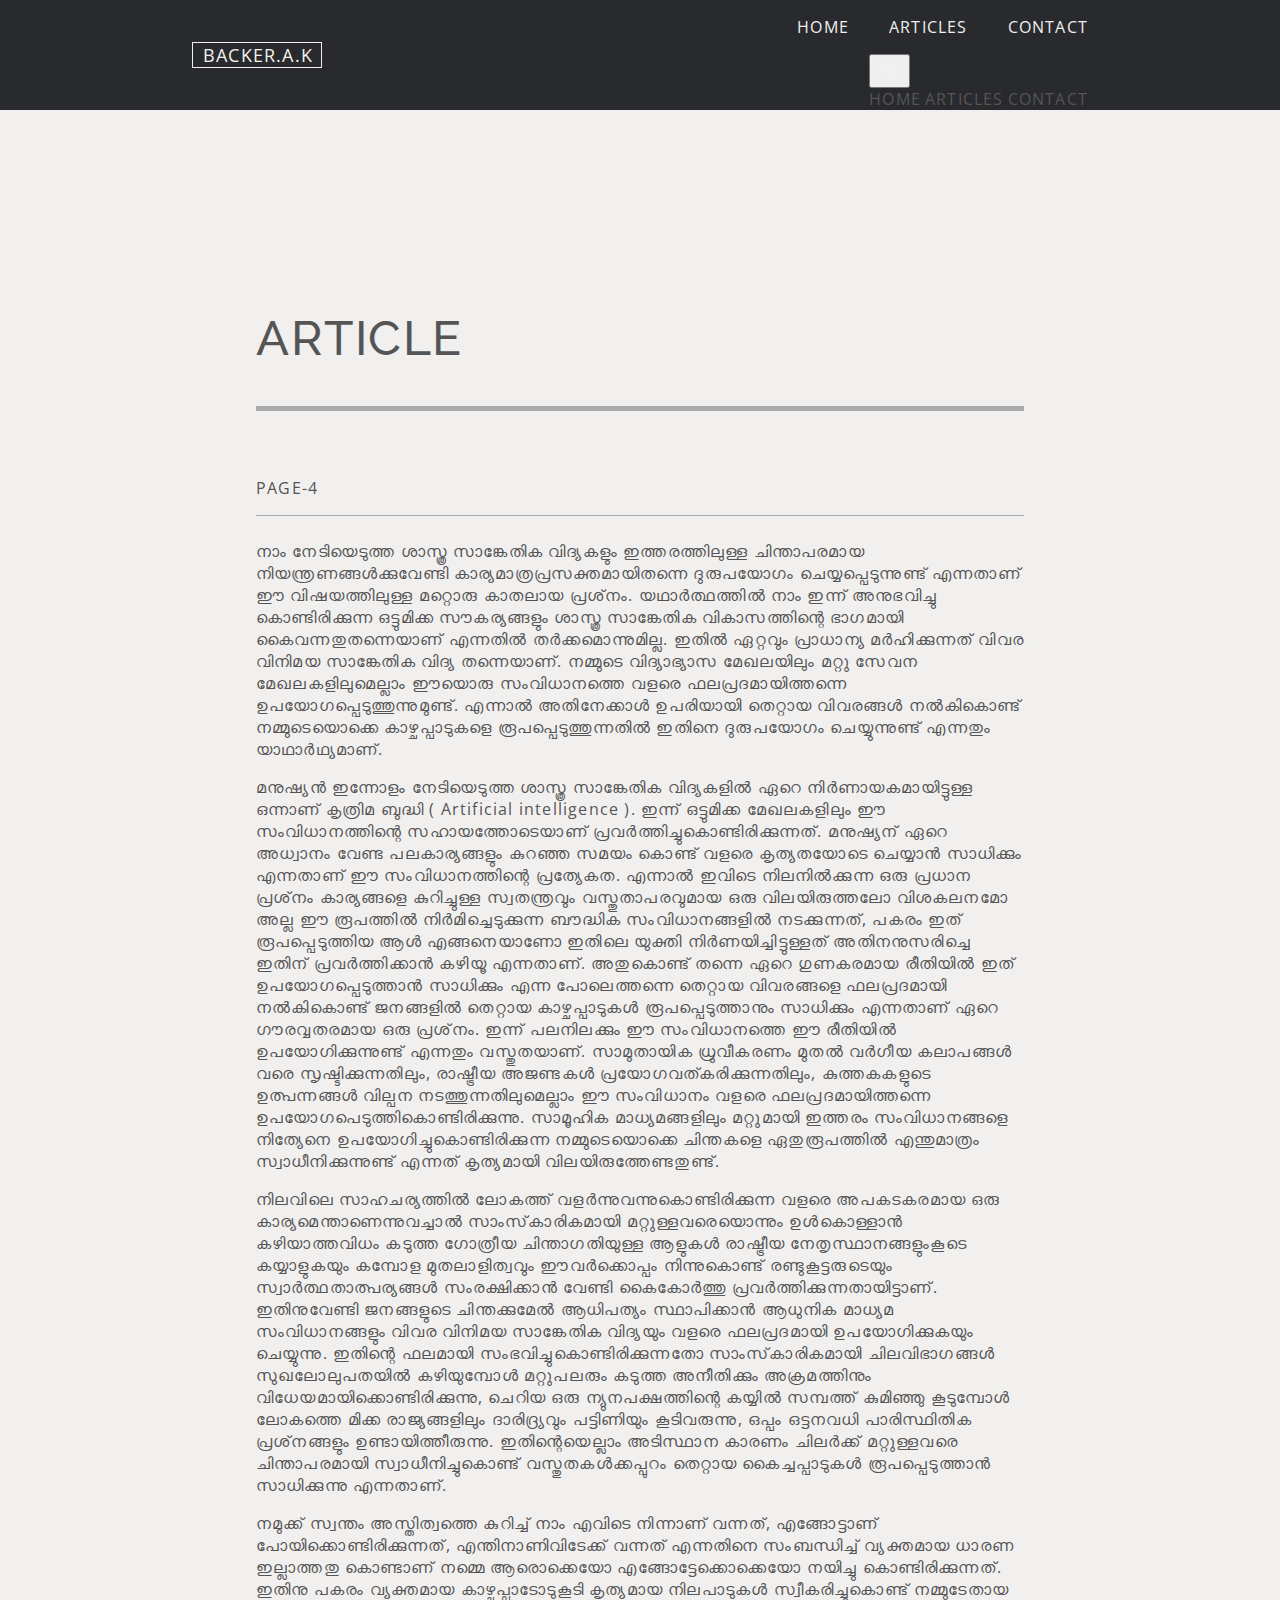
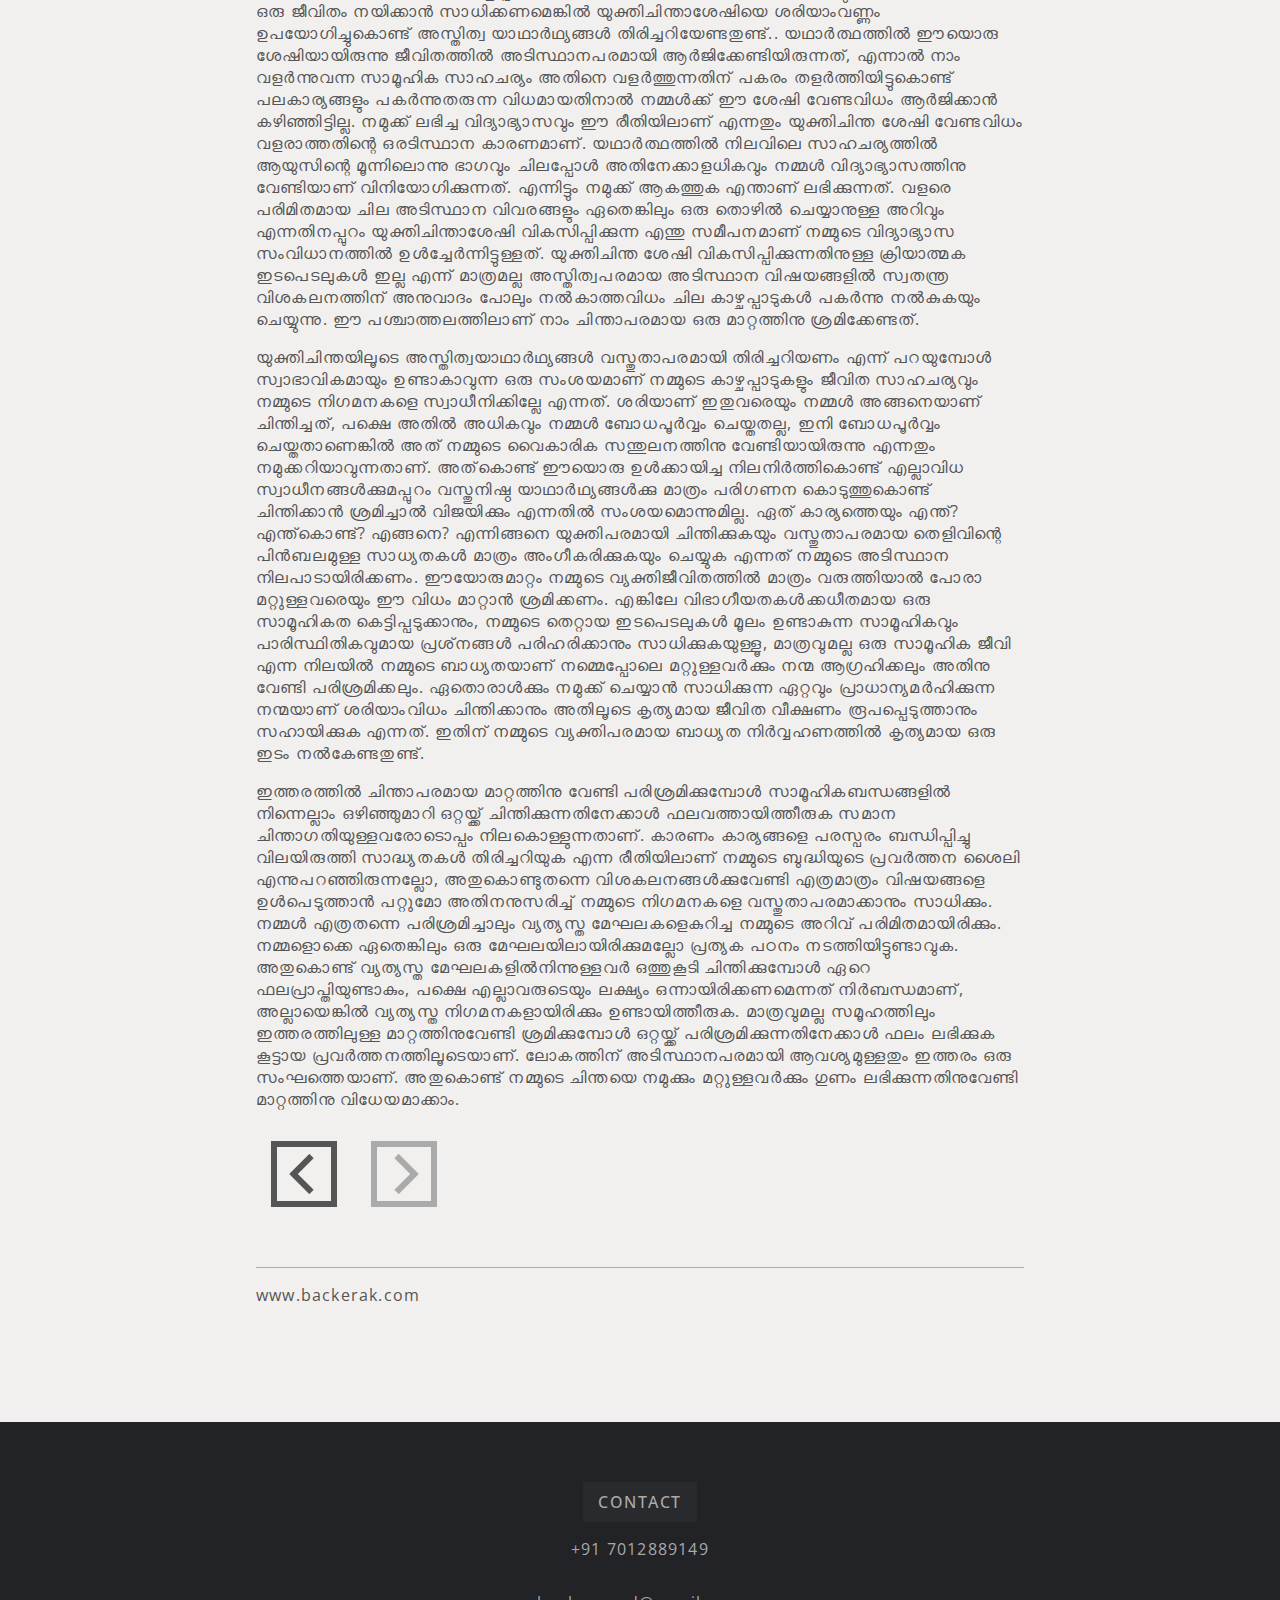
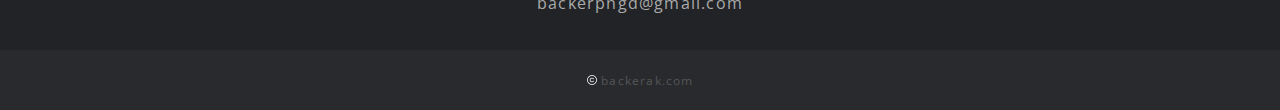
<file: article1-p4.html>
<!DOCTYPE html>
<html lang="en">
<head>
    <meta charset="UTF-8">
    <meta http-equiv="X-UA-Compatible" content="IE=edge">
    <meta name="viewport" content="width=device-width, initial-scale=1.0">
    <link href="https://fonts.googleapis.com/css2?family=Raleway:ital,wght@0,100;0,200;0,300;0,400;0,500;0,600;0,700;0,800;0,900;1,100;1,200;1,300;1,400;1,500;1,600;1,700;1,800;1,900&display=swap" rel="stylesheet"> 
    <link href="https://fonts.googleapis.com/css2?family=Open+Sans:ital,wght@0,300;0,400;0,600;0,700;0,800;1,300;1,400;1,600;1,700;1,800&display=swap" rel="stylesheet"> 
    <link href="https://fonts.googleapis.com/css2?family=Baloo+Chettan+2:wght@400;500;600;700;800&display=swap" rel="stylesheet"> 
    <link rel="stylesheet" href="articles.css">
    <title>BACKER A K</title>
    <!--scroll button css code start-->
    <style>
            #myBtn {
              width:60px;
              height: 60px;
              display: none;
              position: fixed;
              bottom: 20px;
              right: 0px;
              z-index: 99;
              border: none;
              outline: none;
              background-color: transparent;
              color: #f2f0ef;
              cursor: pointer;
              border-radius: 2px;
            }

        </style>
    <!--scroll button css code end-->
</head>
<body>

    <div class="header">
        <div class="header-items">
            <p style="border: solid 1px #f2f0ef; padding-left: 10px; padding-right: 8px;"><a href="index.html" style="color: #f2f0ef; font-size: 18px;">BACKER.A.K</a></p>
            <!------------------------------------------------------------------->
            <div class="header-items-block">
            <div class="header-items-sub">
                <P><a href="index.html" style="color: #f2f0ef;">HOME</a></P>
                <p style="margin-left: 40px;"><a href="allarticles.html" style="color: #f2f0ef;">ARTICLES</a></p>
                <p style="margin-left: 40px;"><a href="#footer" style="color: #f2f0ef;">CONTACT</a></p>
            </div>
            <!--### dropdown menu html code start ###-->
            <div class="dropdown" style="float:right;">
                <button class="dropbtn"><img src="drop.png" style="width: 25px; height: 25px;"></button>
                <div class="dropdown-content">
                    <a href="index.html">HOME</a>
                    <a href="allarticles.html">ARTICLES</a>
                    <a href="#footer">CONTACT</a>
                </div>
            </div>
            <!--### dropdown menu html code start ###-->
            </div>
            <!--------------------------------------------------------------------->
        </div>
    </div>

    <div class="content">
        <h1>ARTICLE </h1>
        <hr class="line">
        <div class="title">
            <p>PAGE-4</p>
            <hr class="line3">
        </div>
        <div class="text">
                            
                <!--PARAGRAPH 16-->
                <p>നാം നേടിയെടുത്ത ശാസ്ത്ര സാങ്കേതിക വിദ്യകളും ഇത്തരത്തിലുള്ള ചിന്താപരമായ നിയന്ത്രണങ്ങള്‍ക്കുവേണ്ടി 
                കാര്യമാത്രപ്രസക്തമായിതന്നെ ദുരുപയോഗം ചെയ്യപ്പെടുന്നുണ്ട് എന്നതാണ് ഈ വിഷയത്തിലുള്ള മറ്റൊരു കാതലായ പ്രശ്‌നം. 
                യഥാര്‍ത്ഥത്തില്‍ നാം ഇന്ന് അനുഭവിച്ചു കൊണ്ടിരിക്കുന്ന ഒട്ടുമിക്ക സൗകര്യങ്ങളും ശാസ്ത്ര സാങ്കേതിക വികാസത്തിന്റെ 
                ഭാഗമായി കൈവന്നതുതന്നെയാണ് എന്നതില്‍ തര്‍ക്കമൊന്നുമില്ല. ഇതില്‍ ഏറ്റവും പ്രാധാന്യ മര്‍ഹിക്കുന്നത് വിവര വിനിമയ 
                സാങ്കേതിക വിദ്യ തന്നെയാണ്. നമ്മുടെ വിദ്യാഭ്യാസ മേഖലയിലും മറ്റു സേവന മേഖലകളിലുമെല്ലാം ഈയൊരു സംവിധാനത്തെ 
                വളരെ ഫലപ്രദമായിത്തന്നെ ഉപയോഗപ്പെടുത്തുന്നുമുണ്ട്. എന്നാല്‍ അതിനേക്കാള്‍ ഉപരിയായി തെറ്റായ വിവരങ്ങള്‍ 
                നല്‍കികൊണ്ട് നമ്മുടെയൊക്കെ കാഴ്ചപ്പാടുകളെ രൂപപ്പെടുത്തുന്നതില്‍ ഇതിനെ ദുരുപയോഗം ചെയ്യുന്നുണ്ട് എന്നതും 
                യാഥാര്‍ഥ്യമാണ്. </p>
                <!--PARAGRAPH 17-->
                <p>മനുഷ്യന്‍ ഇന്നോളം നേടിയെടുത്ത ശാസ്ത്ര സാങ്കേതിക വിദ്യകളില്‍ ഏറെ നിര്‍ണായകമായിട്ടുള്ള ഒന്നാണ് കൃത്രിമ 
                ബുദ്ധി ( Artificial intelligence ). ഇന്ന് ഒട്ടുമിക്ക മേഖലകളിലും ഈ സംവിധാനത്തിന്റെ സഹായത്തോടെയാണ് 
                പ്രവര്‍ത്തിച്ചുകൊണ്ടിരിക്കുന്നത്. മനുഷ്യന് ഏറെ അധ്വാനം വേണ്ട പലകാര്യങ്ങളും കുറഞ്ഞ സമയം കൊണ്ട് വളരെ 
                കൃത്യതയോടെ ചെയ്യാന്‍ സാധിക്കും എന്നതാണ് ഈ സംവിധാനത്തിന്റെ പ്രത്യേകത. എന്നാല്‍ ഇവിടെ നിലനില്‍ക്കുന്ന 
                ഒരു പ്രധാന പ്രശ്‌നം കാര്യങ്ങളെ കുറിച്ചുള്ള സ്വതന്ത്രവും വസ്തുതാപരവുമായ ഒരു വിലയിരുത്തലോ വിശകലനമോ അല്ല ഈ 
                രൂപത്തില്‍ നിര്‍മിച്ചെടുക്കുന്ന ബൗദ്ധിക സംവിധാനങ്ങളില്‍ നടക്കുന്നത്, പകരം ഇത് രൂപപ്പെടുത്തിയ ആള്‍ എങ്ങനെയാണോ 
                ഇതിലെ യുക്തി നിര്‍ണയിച്ചിട്ടുള്ളത് അതിനനുസരിച്ചെ ഇതിന് പ്രവര്‍ത്തിക്കാന്‍ കഴിയൂ എന്നതാണ്. അതുകൊണ്ട് തന്നെ ഏറെ 
                ഗുണകരമായ രീതിയില്‍ ഇത് ഉപയോഗപ്പെടുത്താന്‍ സാധിക്കും എന്ന പോലെത്തന്നെ തെറ്റായ വിവരങ്ങളെ ഫലപ്രദമായി 
                നല്‍കികൊണ്ട് ജനങ്ങളില്‍ തെറ്റായ കാഴ്ചപ്പാടുകള്‍ രൂപപ്പെടുത്താനും സാധിക്കും എന്നതാണ് ഏറെ ഗൗരവ്വതരമായ ഒരു പ്രശ്‌നം. 
                ഇന്ന് പലനിലക്കും ഈ സംവിധാനത്തെ ഈ രീതിയില്‍ ഉപയോഗിക്കുന്നുണ്ട് എന്നതും വസ്തുതയാണ്. സാമുതായിക ധ്രുവീകരണം 
                മുതല്‍ വര്‍ഗീയ കലാപങ്ങള്‍ വരെ സൃഷ്ടിക്കുന്നതിലും, രാഷ്ട്രീയ അജണ്ടകള്‍ പ്രയോഗവത്കരിക്കുന്നതിലും,  കുത്തകകളുടെ 
                ഉത്പന്നങ്ങള്‍ വില്പന നടത്തുന്നതിലുമെല്ലാം ഈ സംവിധാനം വളരെ ഫലപ്രദമായിത്തന്നെ ഉപയോഗപെടുത്തികൊണ്ടിരിക്കുന്നു. 
                സാമൂഹിക മാധ്യമങ്ങളിലും മറ്റുമായി ഇത്തരം സംവിധാനങ്ങളെ നിത്യേനെ ഉപയോഗിച്ചുകൊണ്ടിരിക്കുന്ന നമ്മുടെയൊക്കെ 
                ചിന്തകളെ ഏതുരൂപത്തില്‍ എന്തുമാത്രം സ്വാധീനിക്കുന്നുണ്ട് എന്നത് കൃത്യമായി വിലയിരുത്തേണ്ടതുണ്ട്. </p>
                <!--PARAGRAPH 18-->
                <p>നിലവിലെ സാഹചര്യത്തില്‍ ലോകത്ത് വളര്‍ന്നുവന്നുകൊണ്ടിരിക്കുന്ന വളരെ അപകടകരമായ ഒരു കാര്യമെന്താണെന്നുവച്ചാല്‍ 
                സാംസ്‌കാരികമായി മറ്റുള്ളവരെയൊന്നും ഉള്‍കൊള്ളാന്‍ കഴിയാത്തവിധം കടുത്ത ഗോത്രീയ ചിന്താഗതിയുള്ള 
                ആളുകള്‍ രാഷ്ട്രീയ നേതൃസ്ഥാനങ്ങളുംകൂടെ കയ്യാളുകയും കമ്പോള മുതലാളിത്വവും ഈവര്‍ക്കൊപ്പം നിന്നുകൊണ്ട് 
                രണ്ടുകൂട്ടരുടെയും സ്വാര്‍ത്ഥതാത്പര്യങ്ങള്‍ സംരക്ഷിക്കാന്‍ വേണ്ടി കൈകോര്‍ത്തു പ്രവര്‍ത്തിക്കുന്നതായിട്ടാണ്. ഇതിനുവേണ്ടി 
                ജനങ്ങളുടെ ചിന്തക്കുമേല്‍ ആധിപത്യം സ്ഥാപിക്കാന്‍ ആധുനിക മാധ്യമ സംവിധാനങ്ങളും വിവര വിനിമയ സാങ്കേതിക വിദ്യയും 
                വളരെ ഫലപ്രദമായി ഉപയോഗിക്കുകയും ചെയ്യുന്നു. ഇതിന്റെ ഫലമായി സംഭവിച്ചുകൊണ്ടിരിക്കുന്നതോ സാംസ്‌കാരികമായി 
                ചിലവിഭാഗങ്ങള്‍ സുഖലോലുപതയില്‍ കഴിയുമ്പോള്‍ മറ്റുപലരും കടുത്ത അനീതിക്കും അക്രമത്തിനും വിധേയമായിക്കൊണ്ടിരിക്കുന്നു, 
                ചെറിയ ഒരു ന്യുനപക്ഷത്തിന്റെ കയ്യില്‍ സമ്പത്ത് കുമിഞ്ഞു കൂടുമ്പോള്‍ ലോകത്തെ മിക്ക രാജ്യങ്ങളിലും ദാരിദ്ര്യവും പട്ടിണിയും 
                കൂടിവരുന്നു, ഒപ്പം ഒട്ടനവധി പാരിസ്ഥിതിക പ്രശ്‌നങ്ങളും ഉണ്ടായിത്തീരുന്നു. ഇതിന്റെയെല്ലാം അടിസ്ഥാന കാരണം ചിലര്‍ക്ക് 
                മറ്റുള്ളവരെ ചിന്താപരമായി സ്വാധീനിച്ചുകൊണ്ട് വസ്തുതകള്‍ക്കപ്പുറം തെറ്റായ കൈച്ചപ്പാടുകള്‍ രൂപപ്പെടുത്താന്‍ 
                സാധിക്കുന്നു എന്നതാണ്.</p>
                <!--PARAGRAPH 19-->
                <p>നമുക്ക് സ്വന്തം അസ്തിത്വത്തെ കുറിച്ച് നാം എവിടെ നിന്നാണ് വന്നത്, എങ്ങോട്ടാണ് പോയിക്കൊണ്ടിരിക്കുന്നത്, 
                എന്തിനാണിവിടേക്ക് വന്നത് എന്നതിനെ സംബന്ധിച്ച് വ്യക്തമായ ധാരണ ഇല്ലാത്തതു കൊണ്ടാണ് നമ്മെ ആരൊക്കെയോ 
                എങ്ങോട്ടേക്കൊക്കെയോ നയിച്ചു കൊണ്ടിരിക്കുന്നത്. ഇതിനു പകരം വ്യക്തമായ കാഴ്ചപ്പാടോടുകൂടി കൃത്യമായ നിലപാടുകള്‍ 
                സ്വീകരിച്ചുകൊണ്ട് നമ്മുടേതായ ഒരു ജീവിതം നയിക്കാന്‍ സാധിക്കണമെങ്കില്‍ യുക്തിചിന്താശേഷിയെ ശരിയാംവണ്ണം 
                ഉപയോഗിച്ചുകൊണ്ട്  അസ്തിത്വ യാഥാര്‍ഥ്യങ്ങള്‍ തിരിച്ചറിയേണ്ടതുണ്ട്.. യഥാര്‍ത്ഥത്തില്‍ ഈയൊരു ശേഷിയായിരുന്നു 
                ജീവിതത്തില്‍ അടിസ്ഥാനപരമായി ആര്‍ജിക്കേണ്ടിയിരുന്നത്, 
                എന്നാല്‍ നാം വളര്‍ന്നുവന്ന സാമൂഹിക സാഹചര്യം അതിനെ വളര്‍ത്തുന്നതിന് പകരം തളര്‍ത്തിയിട്ടുകൊണ്ട് പലകാര്യങ്ങളും 
                പകര്‍ന്നുതരുന്ന വിധമായതിനാല്‍ നമ്മള്‍ക്ക് ഈ  ശേഷി വേണ്ടവിധം ആര്‍ജിക്കാന്‍ കഴിഞ്ഞിട്ടില്ല. നമുക്ക് ലഭിച്ച വിദ്യാഭ്യാസവും 
                ഈ രീതിയിലാണ് എന്നതും യുക്തിചിന്ത ശേഷി വേണ്ടവിധം വളരാത്തതിന്റെ ഒരടിസ്ഥാന കാരണമാണ്. യഥാര്‍ത്ഥത്തില്‍ 
                നിലവിലെ സാഹചര്യത്തില്‍ ആയുസിന്റെ മൂന്നിലൊന്നു ഭാഗവും ചിലപ്പോള്‍ അതിനേക്കാളധികവും നമ്മള്‍ വിദ്യാഭ്യാസത്തിനു 
                വേണ്ടിയാണ് വിനിയോഗിക്കുന്നത്. എന്നിട്ടും നമുക്ക് ആകത്തുക എന്താണ് ലഭിക്കുന്നത്. വളരെ പരിമിതമായ ചില അടിസ്ഥാന 
                വിവരങ്ങളും ഏതെങ്കിലും ഒരു തൊഴില്‍ ചെയ്യാനുള്ള അറിവും എന്നതിനപ്പുറം യുക്തിചിന്താശേഷി വികസിപ്പിക്കുന്ന എന്തു 
                സമീപനമാണ് നമ്മുടെ വിദ്യാഭ്യാസ സംവിധാനത്തില്‍ ഉള്‍ച്ചേര്‍ന്നിട്ടുള്ളത്. യുക്തിചിന്ത ശേഷി വികസിപ്പിക്കുന്നതിനുള്ള 
                ക്രിയാത്മക ഇടപെടലുകള്‍ ഇല്ല എന്ന് മാത്രമല്ല അസ്തിത്വപരമായ അടിസ്ഥാന വിഷയങ്ങളില്‍ സ്വതന്ത്ര വിശകലനത്തിന് അനുവാദം 
                പോലും നല്‍കാത്തവിധം ചില കാഴ്ചപ്പാടുകള്‍ പകര്‍ന്നു നല്‍കുകയും ചെയ്യുന്നു. ഈ പശ്ചാത്തലത്തിലാണ് നാം ചിന്താപരമായ ഒരു 
                മാറ്റത്തിനു ശ്രമിക്കേണ്ടത്.</p>
                <!--PARAGRAPH 20-->
                <p>യുക്തിചിന്തയിലൂടെ അസ്തിത്വയാഥാര്‍ഥ്യങ്ങള്‍ വസ്തുതാപരമായി തിരിച്ചറിയണം എന്ന് പറയുമ്പോള്‍ സ്വാഭാവികമായും 
                ഉണ്ടാകാവുന്ന ഒരു സംശയമാണ് നമ്മുടെ കാഴ്ചപ്പാടുകളും ജീവിത സാഹചര്യവും നമ്മുടെ നിഗമനകളെ സ്വാധീനിക്കില്ലേ 
                എന്നത്. ശരിയാണ് ഇതുവരെയും നമ്മള്‍ അങ്ങനെയാണ് ചിന്തിച്ചത്, പക്ഷെ അതില്‍ അധികവും നമ്മള്‍ ബോധപൂര്‍വ്വം 
                ചെയ്തതല്ല, ഇനി ബോധപൂര്‍വ്വം ചെയ്തതാണെങ്കില്‍ അത് നമ്മുടെ വൈകാരിക സന്തുലനത്തിനു വേണ്ടിയായിരുന്നു എന്നതും 
                നമുക്കറിയാവുന്നതാണ്. അത്‌കൊണ്ട് ഈയൊരു ഉള്‍ക്കായിച്ച നിലനിര്‍ത്തികൊണ്ട് എല്ലാവിധ സ്വാധീനങ്ങള്‍ക്കുമപ്പുറം വസ്തുനിഷ്ഠ 
                യാഥാര്‍ഥ്യങ്ങള്‍ക്കു മാത്രം പരിഗണന കൊടുത്തുകൊണ്ട് ചിന്തിക്കാന്‍ ശ്രമിച്ചാല്‍ വിജയിക്കും എന്നതില്‍ സംശയമൊന്നുമില്ല. 
                ഏത് കാര്യത്തെയും എന്ത്? എന്ത്‌കൊണ്ട്? എങ്ങനെ? എന്നിങ്ങനെ യുക്തിപരമായി ചിന്തിക്കുകയും വസ്തുതാപരമായ തെളിവിന്റെ 
                പിന്‍ബലമുള്ള സാധ്യതകള്‍ മാത്രം അംഗീകരിക്കുകയും ചെയ്യുക എന്നത് നമ്മുടെ അടിസ്ഥാന നിലപാടായിരിക്കണം. 
                ഈയോരുമാറ്റം നമ്മുടെ വ്യക്തിജീവിതത്തില്‍ മാത്രം വരുത്തിയാല്‍ പോരാ മറ്റുള്ളവരെയും ഈ വിധം മാറ്റാന്‍ ശ്രമിക്കണം. 
                എങ്കിലേ വിഭാഗീയതകള്‍ക്കധീതമായ  ഒരു സാമൂഹികത കെട്ടിപ്പടുക്കാനും, നമ്മുടെ തെറ്റായ ഇടപെടലുകള്‍ മൂലം ഉണ്ടാകുന്ന 
                സാമൂഹികവും പാരിസ്ഥിതികവുമായ പ്രശ്‌നങ്ങള്‍ പരിഹരിക്കാനും സാധിക്കുകയുള്ളൂ, മാത്രവുമല്ല ഒരു സാമൂഹിക ജീവി എന്ന നിലയില്‍ നമ്മുടെ 
                ബാധ്യതയാണ് നമ്മെപ്പോലെ മറ്റുള്ളവര്‍ക്കും നന്മ ആഗ്രഹിക്കലും അതിനു വേണ്ടി പരിശ്രമിക്കലും. ഏതൊരാള്‍ക്കും നമുക്ക് 
                ചെയ്യാന്‍ സാധിക്കുന്ന ഏറ്റവും പ്രാധാന്യമര്‍ഹിക്കുന്ന നന്മയാണ് ശരിയാംവിധം ചിന്തിക്കാനും അതിലൂടെ കൃത്യമായ ജീവിത 
                വീക്ഷണം രൂപപ്പെടുത്താനും സഹായിക്കുക എന്നത്. ഇതിന് നമ്മുടെ വ്യക്തിപരമായ ബാധ്യത നിര്‍വ്വഹണത്തില്‍ കൃത്യമായ ഒരു 
                ഇടം നല്‍കേണ്ടതുണ്ട്. </p>
                <!--PARAGRAPH 21-->
                <p>ഇത്തരത്തില്‍ ചിന്താപരമായ മാറ്റത്തിനു വേണ്ടി പരിശ്രമിക്കുമ്പോള്‍ സാമൂഹികബന്ധങ്ങളില്‍ നിന്നെല്ലാം ഒഴിഞ്ഞുമാറി 
                ഒറ്റയ്ക്ക് ചിന്തിക്കുന്നതിനേക്കാള്‍ ഫലവത്തായിത്തീരുക സമാന ചിന്താഗതിയുള്ളവരോടൊപ്പം നിലകൊള്ളുന്നതാണ്. കാരണം 
                കാര്യങ്ങളെ പരസ്പരം ബന്ധിപ്പിച്ചു വിലയിരുത്തി സാദ്ധ്യതകള്‍ തിരിച്ചറിയുക എന്ന രീതിയിലാണ് നമ്മുടെ ബുദ്ധിയുടെ പ്രവര്‍ത്തന 
                ശൈലി എന്നുപറഞ്ഞിരുന്നല്ലോ, അതുകൊണ്ടുതന്നെ വിശകലനങ്ങള്‍ക്കുവേണ്ടി എത്രമാത്രം വിഷയങ്ങളെ ഉള്‍പെടുത്താന്‍ പറ്റുമോ 
                അതിനനുസരിച്ച്  നമ്മുടെ നിഗമനകളെ വസ്തുതാപരമാക്കാനും സാധിക്കും. നമ്മള്‍ എത്രതന്നെ പരിശ്രമിച്ചാലും വ്യത്യസ്ത 
                മേഘലകളെകുറിച്ച നമ്മുടെ അറിവ് പരിമിതമായിരിക്കും. നമ്മളൊക്കെ ഏതെങ്കിലും ഒരു മേഘലയിലായിരിക്കുമല്ലോ പ്രത്യക 
                പഠനം നടത്തിയിട്ടുണ്ടാവുക. അതുകൊണ്ട് വ്യത്യസ്ത മേഘലകളില്‍നിന്നുള്ളവര്‍ ഒത്തുകൂടി ചിന്തിക്കുമ്പോള്‍ ഏറെ 
                ഫലപ്രാപ്തിയുണ്ടാകും, പക്ഷെ എല്ലാവരുടെയും ലക്ഷ്യം ഒന്നായിരിക്കണമെന്നത് നിര്‍ബന്ധമാണ്, അല്ലായെങ്കില്‍ വ്യത്യസ്ത 
                നിഗമനകളായിരിക്കും ഉണ്ടായിത്തീരുക. മാത്രവുമല്ല സമൂഹത്തിലും ഇത്തരത്തിലുള്ള മാറ്റത്തിനുവേണ്ടി ശ്രമിക്കുമ്പോള്‍ 
                ഒറ്റയ്ക്ക് പരിശ്രമിക്കുന്നതിനേക്കാള്‍ ഫലം ലഭിക്കുക കൂട്ടായ പ്രവര്‍ത്തനത്തിലൂടെയാണ്. ലോകത്തിന് അടിസ്ഥാനപരമായി 
                ആവശ്യമുള്ളതും ഇത്തരം ഒരു സംഘത്തെയാണ്. അതുകൊണ്ട് നമ്മുടെ ചിന്തയെ നമുക്കും മറ്റുള്ളവര്‍ക്കും ഗുണം 
                ലഭിക്കുന്നതിനുവേണ്ടി മാറ്റത്തിനു വിധേയമാക്കാം.</p>
                <!--PARAGRAPH -->
                <!--navigation button start-->
                <div class="nav-btn">
                    <a href="article1-p3.html"><img src="leftd.png"></a>
                    <img src="rightl.png">
                </div>
                <!--navigation button end-->
              
            <hr class="line2">
            <div class="site">
                <p>www.backerak.com</p>
            </div>
        </div>
                           <!--scroll button html code start-->
                           <button onclick="topFunction()" id="myBtn" title="Go to top"><div><img src="upl.png" style="width: 50px; height: 50px; z-index: 1000;"></div></button>
                           <!--scroll button html code end-->
    </div>

    <!--FOOTER ID START-->
    <div id="footer">
        <div class="footer">
            <div class="contact">
            <h4>CONTACT</h4>
            </div>
            <P>+91 7012889149</P>
            <P>backerpngd@gmail.com</P>
        </div>
        </div>
        <!--FOOTER ID END-->


    <div class="copyright">
        <div class="cp">
        <img src="copy.png">
        </div>
        <p>backerak.com</p>
    </div>

    <!--scroll button js code start-->
    <script>
        //Get the button
        var mybutton = document.getElementById("myBtn");
        
        // When the user scrolls down 20px from the top of the document, show the button
        window.onscroll = function() {scrollFunction()};
        
        function scrollFunction() {
          if (document.body.scrollTop > 20 || document.documentElement.scrollTop > 20) {
            mybutton.style.display = "block";
          } else {
            mybutton.style.display = "none";
          }
        }
        
        // When the user clicks on the button, scroll to the top of the document
        function topFunction() {
          document.body.scrollTop = 0;
          document.documentElement.scrollTop = 0;
        }
        </script>
    <!--scroll button js code end-->
</body>
</html>
</file>
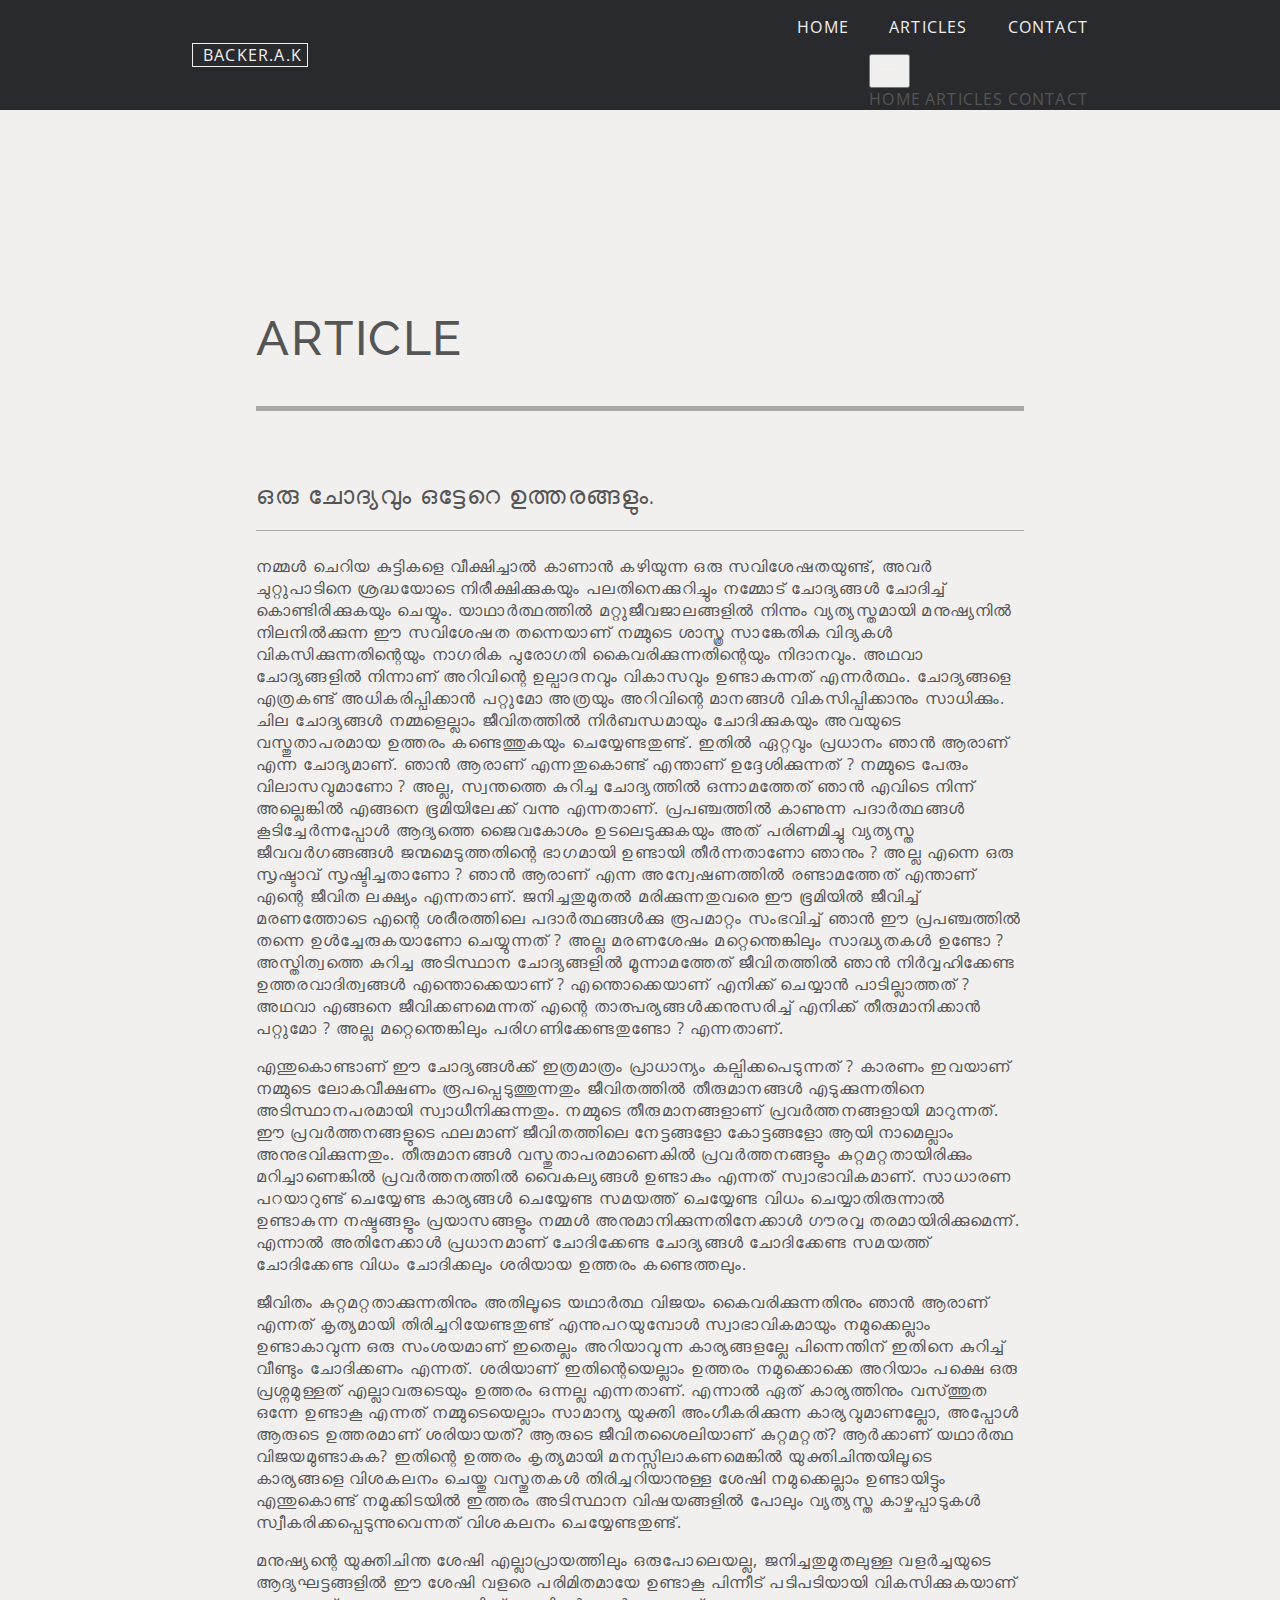
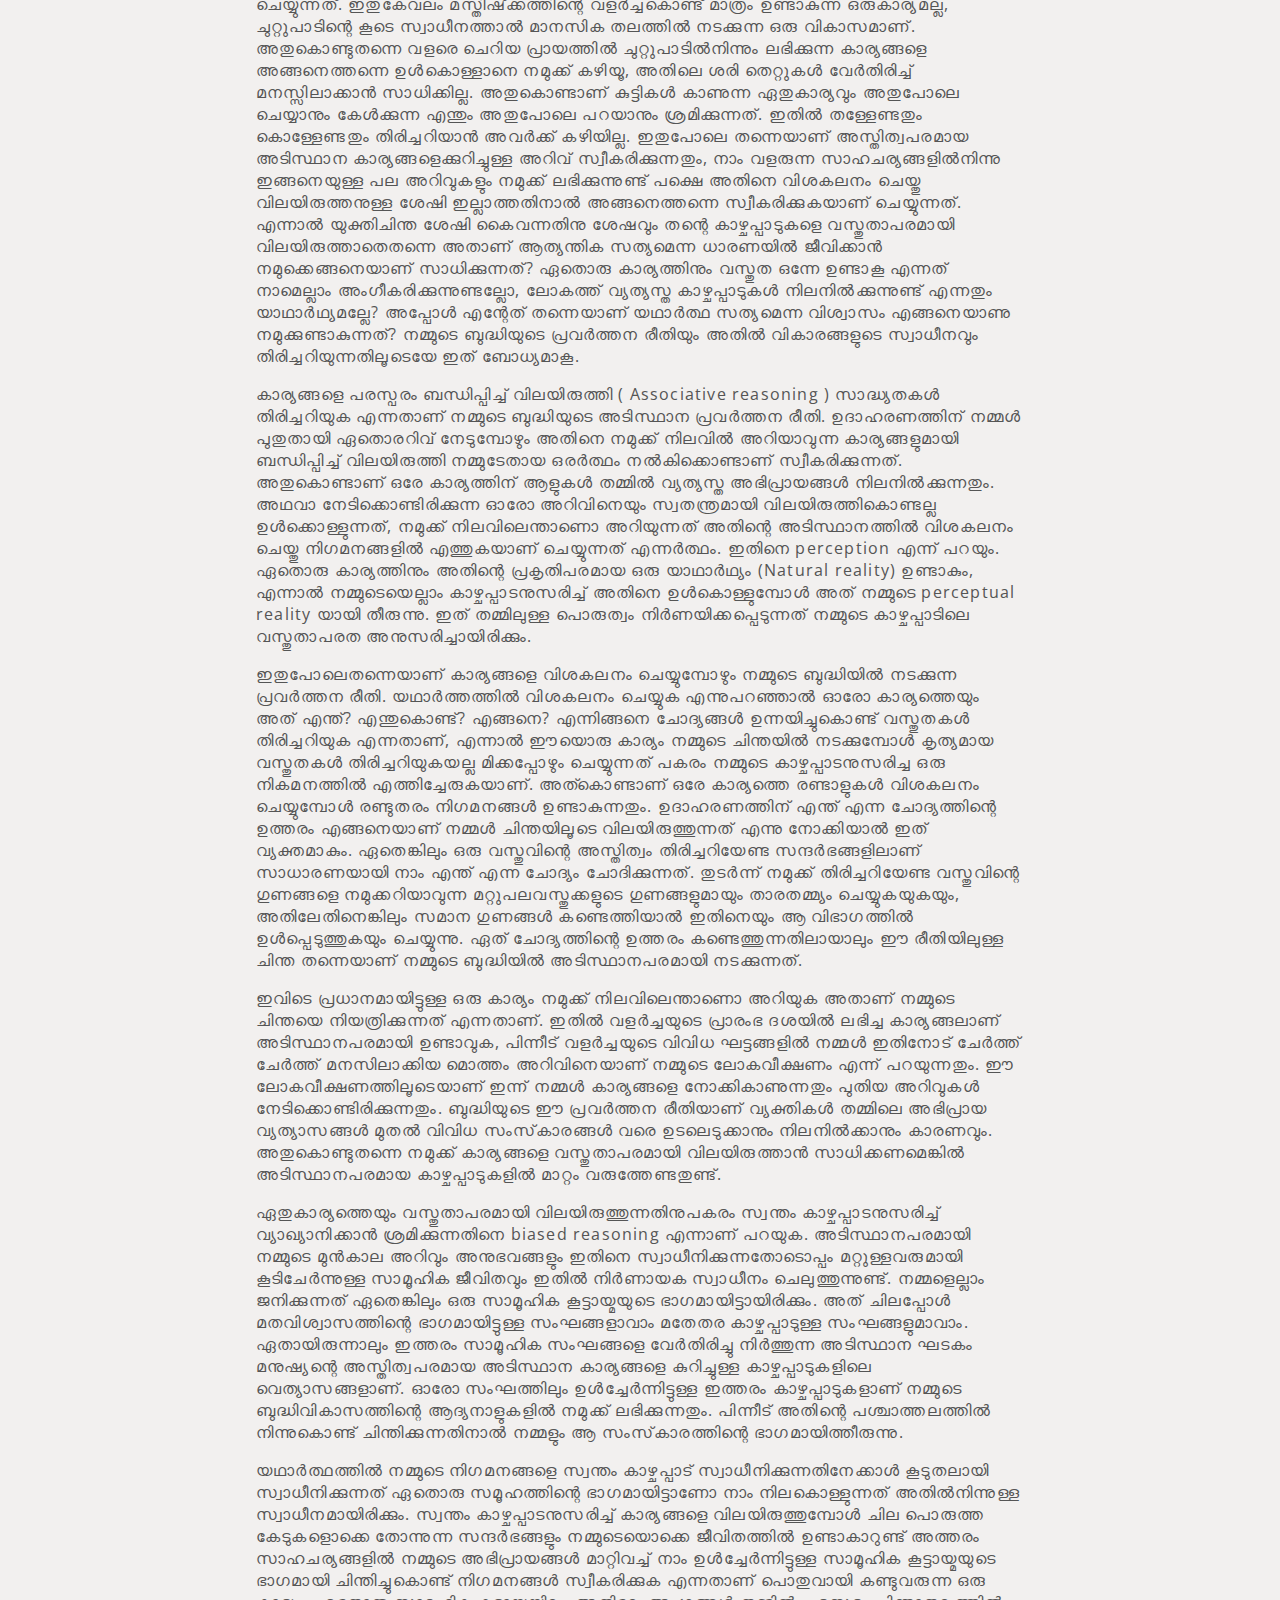
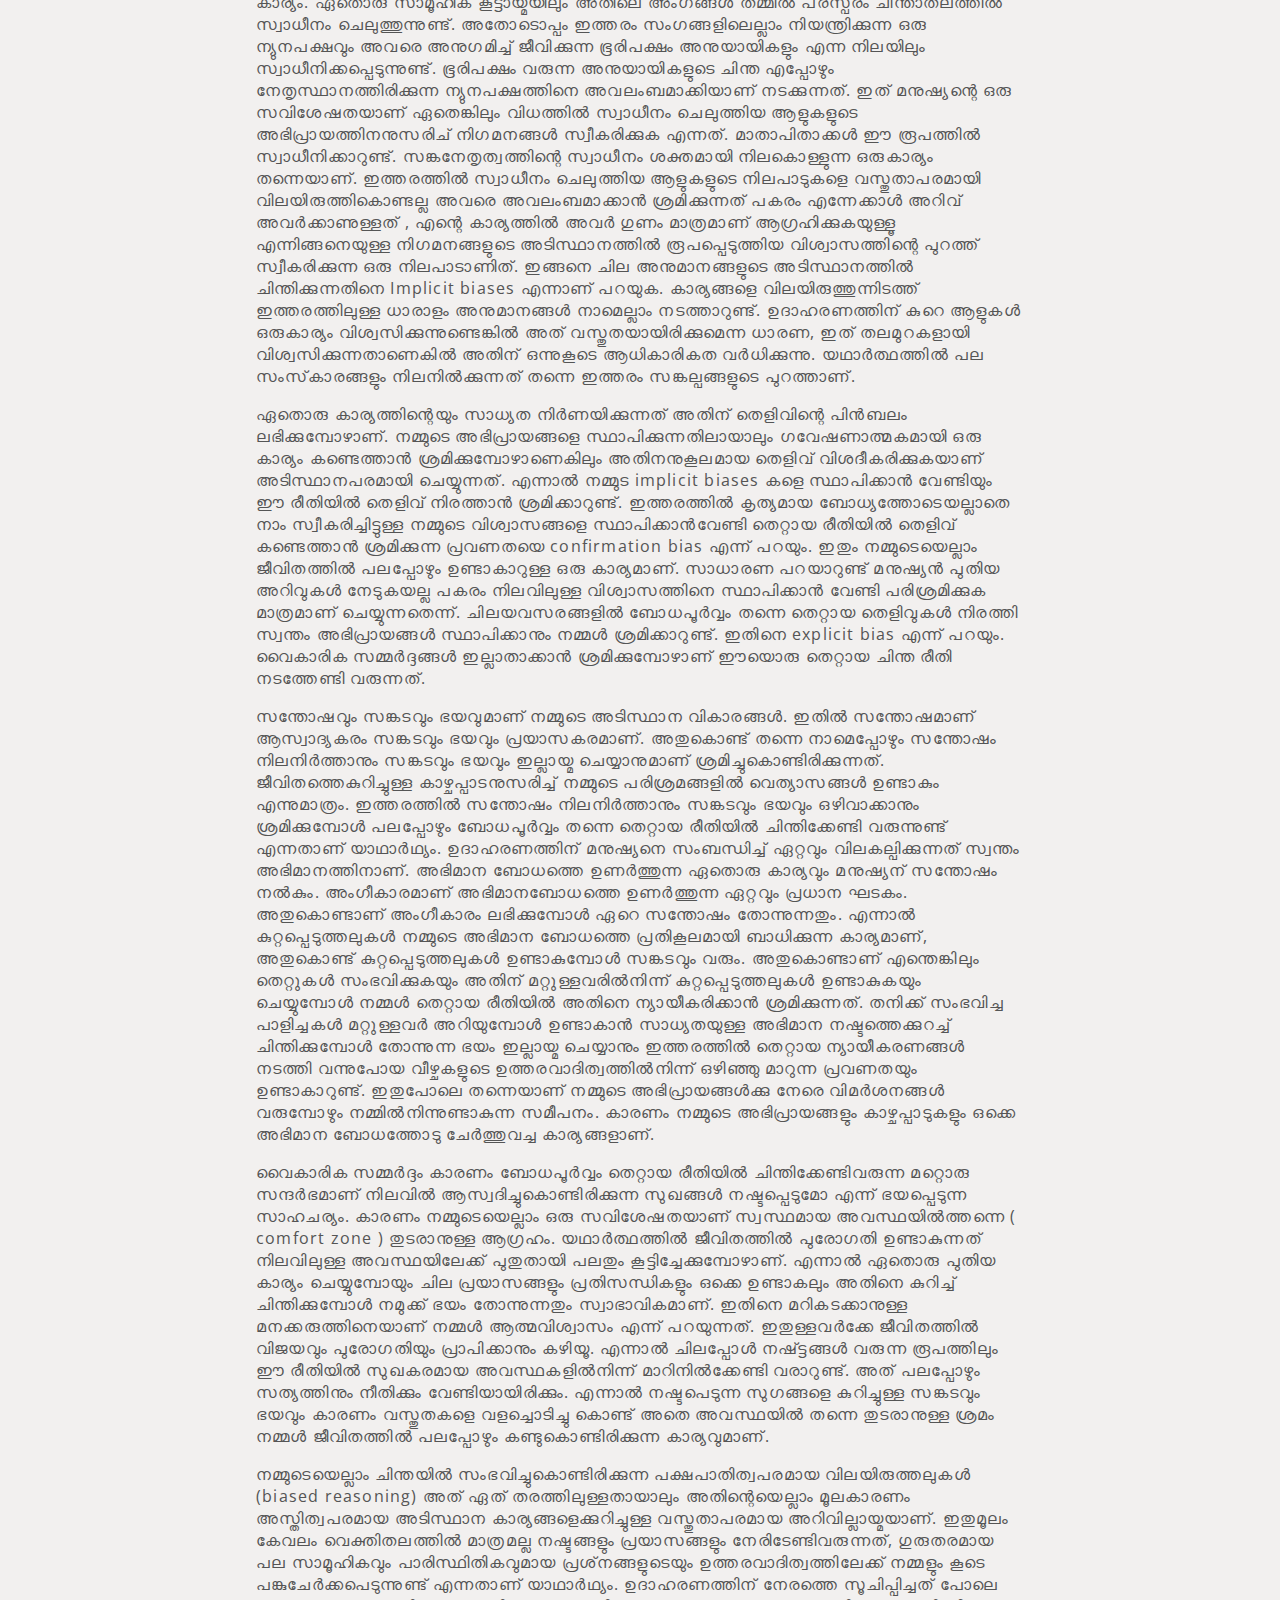
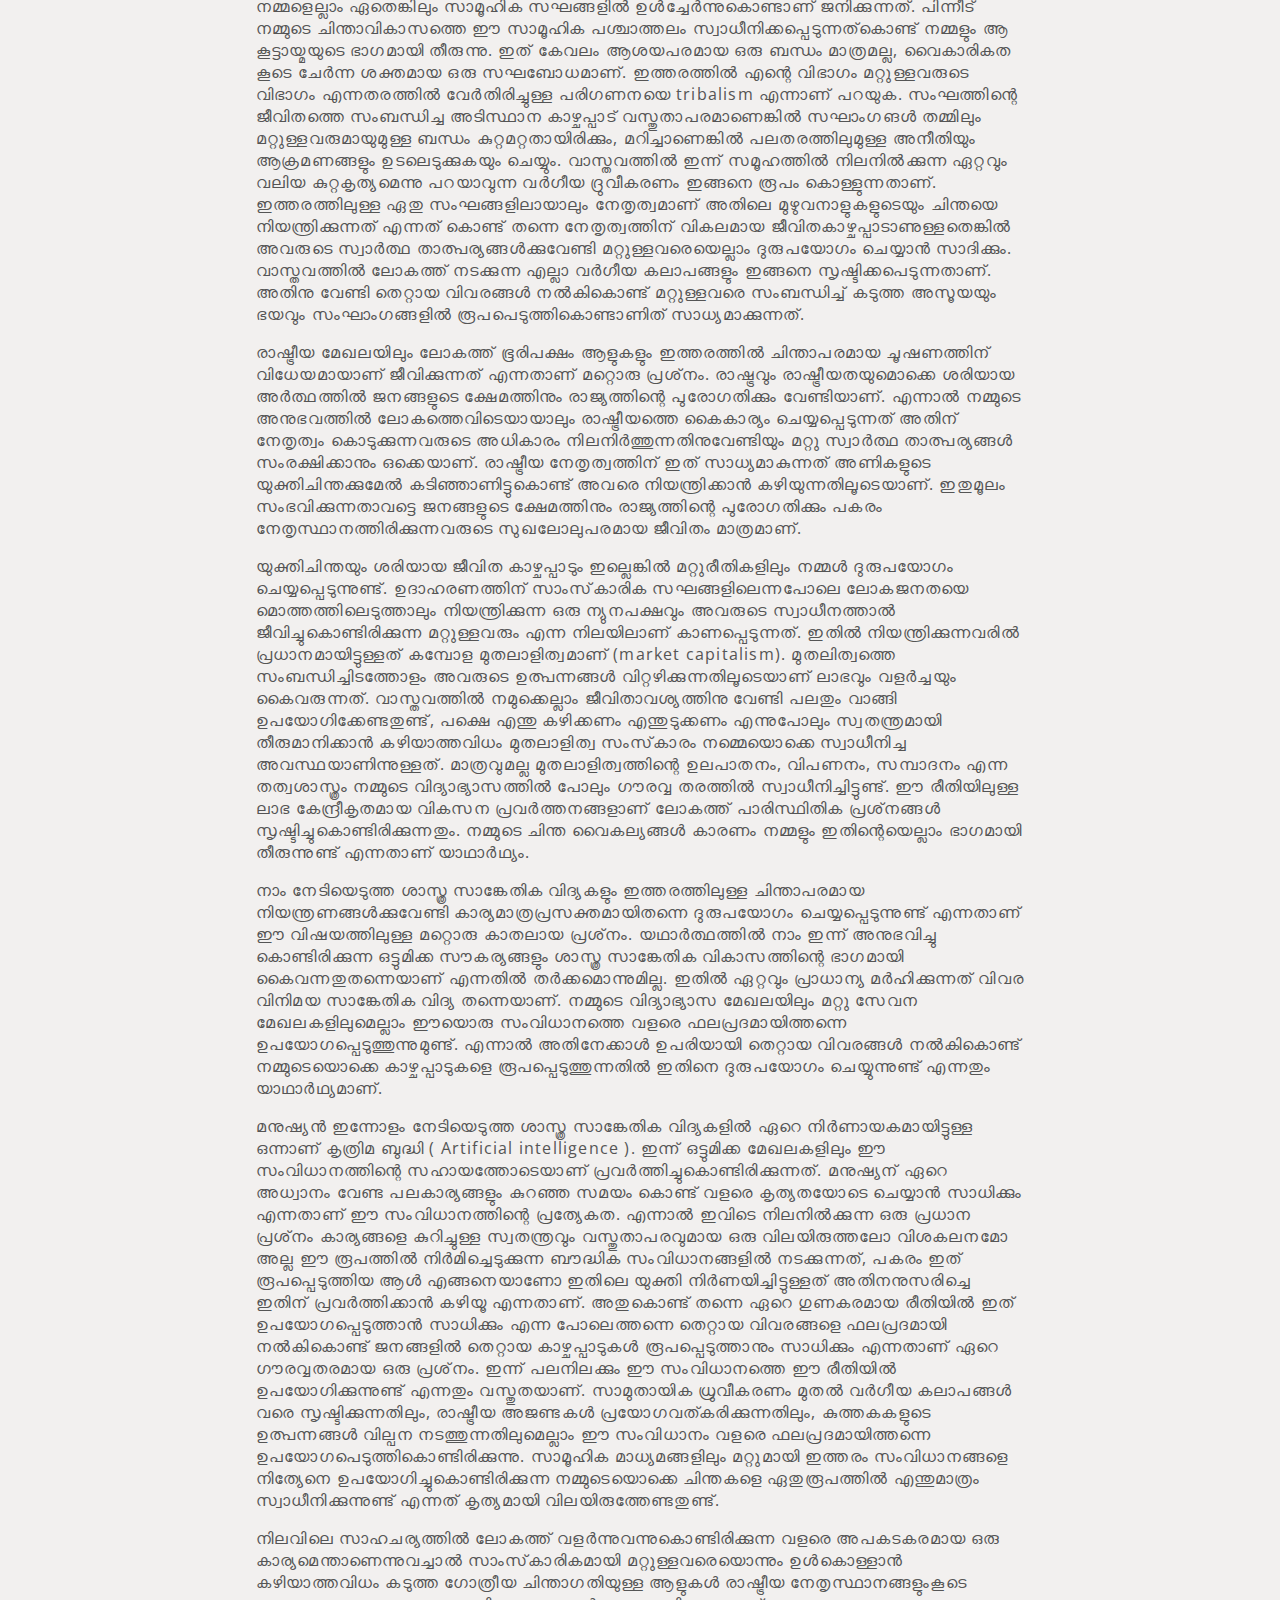
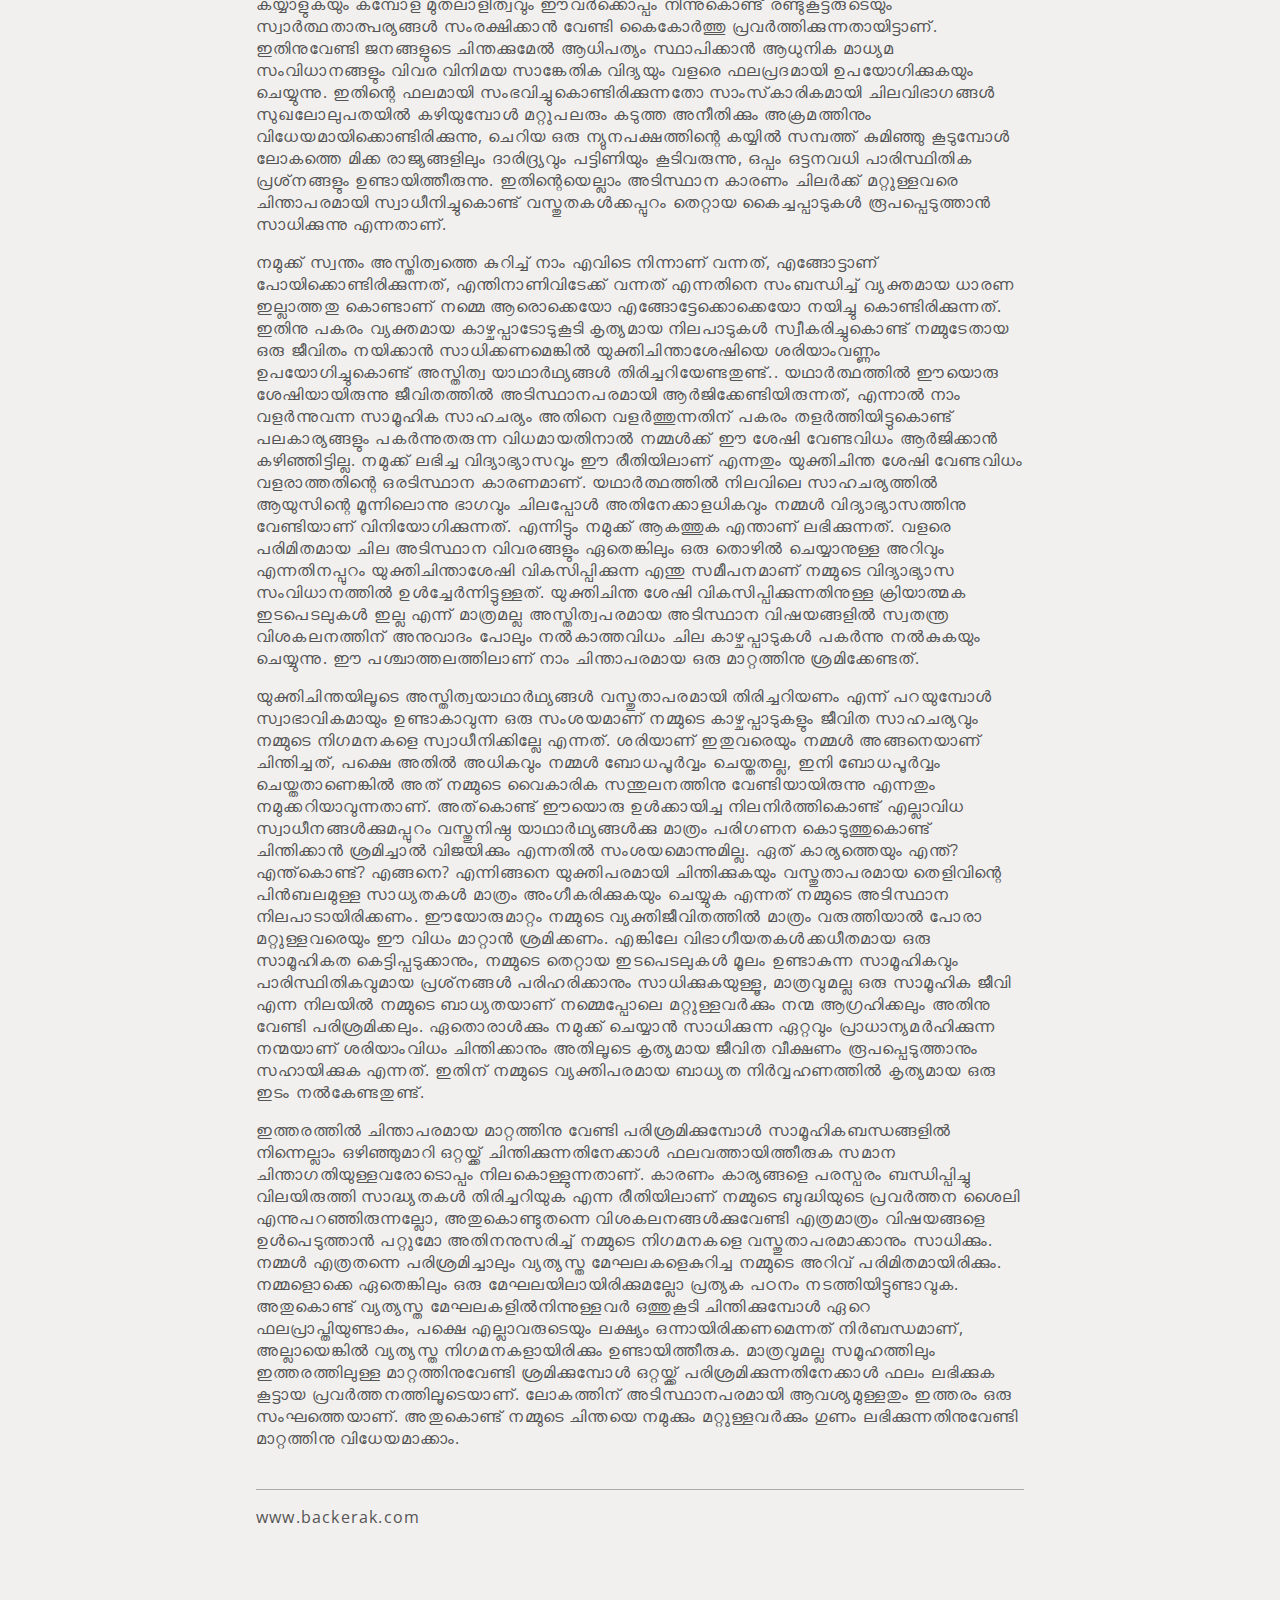
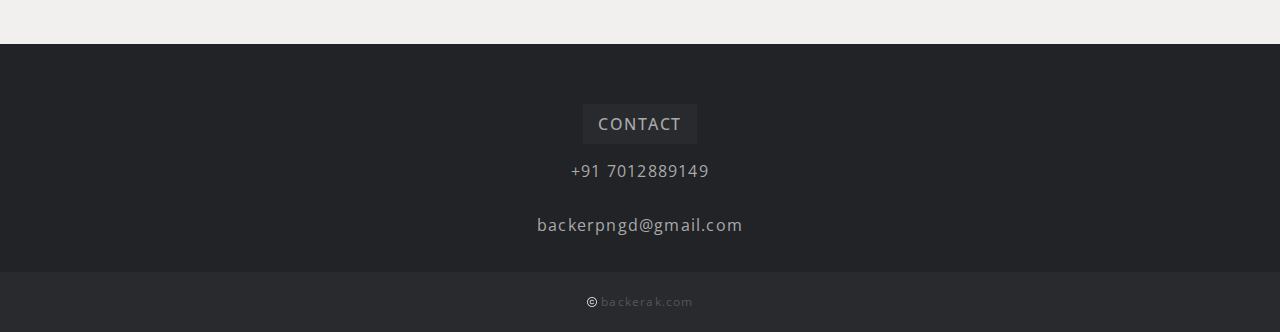
<file: article1.html>
<!DOCTYPE html>
<html lang="en">
<head>
    <meta charset="UTF-8">
    <meta http-equiv="X-UA-Compatible" content="IE=edge">
    <meta name="viewport" content="width=device-width, initial-scale=1.0">
    <link href="https://fonts.googleapis.com/css2?family=Raleway:ital,wght@0,100;0,200;0,300;0,400;0,500;0,600;0,700;0,800;0,900;1,100;1,200;1,300;1,400;1,500;1,600;1,700;1,800;1,900&display=swap" rel="stylesheet"> 
    <link href="https://fonts.googleapis.com/css2?family=Open+Sans:ital,wght@0,300;0,400;0,600;0,700;0,800;1,300;1,400;1,600;1,700;1,800&display=swap" rel="stylesheet"> 
    <link href="https://fonts.googleapis.com/css2?family=Baloo+Chettan+2:wght@400;500;600;700;800&display=swap" rel="stylesheet"> 
    <link rel="stylesheet" href="articles.css">
    <title>BACKER A K</title>
    <!--scroll button css code start-->
    <style>
            #myBtn {
              width:50px;
              height: 50px;
              display: none;
              position: fixed;
              bottom: 20px;
              right: 0px;
              z-index: 99;
              border: none;
              outline: none;
              background-color: #555555;
              color: #f2f0ef;
              cursor: pointer;
              border-radius: 2px;
            }
              @media only screen and (max-width: 1000px) {
              #myBtn {
              width:40px;
              height: 40px;
            } 
        </style>
    <!--scroll button css code end-->
</head>
<body>

    <div class="header">
        <div class="header-items">
            <p style="border: solid 1px #f2f0ef; padding-left: 10px; padding-right: 5px;"><a href="index.html" style="color: #f2f0ef;">BACKER.A.K</a></p>
            <!------------------------------------------------------------------->
            <div class="header-items-block">
            <div class="header-items-sub">
                <P><a href="index.html" style="color: #f2f0ef;">HOME</a></P>
                <p style="margin-left: 40px;"><a href="allarticles.html" style="color: #f2f0ef;">ARTICLES</a></p>
                <p style="margin-left: 40px;"><a href="#footer" style="color: #f2f0ef;">CONTACT</a></p>
            </div>
            <!--### dropdown menu html code start ###-->
            <div class="dropdown" style="float:right;">
                <button class="dropbtn"><img src="drop.png" style="width: 25px; height: 25px;"></button>
                <div class="dropdown-content">
                    <a href="index.html">HOME</a>
                    <a href="allarticles.html">ARTICLES</a>
                    <a href="#footer">CONTACT</a>
                </div>
            </div>
            <!--### dropdown menu html code start ###-->
            </div>
            <!--------------------------------------------------------------------->
        </div>
    </div>

    <div class="content">
        <h1>ARTICLE </h1>
        <hr class="line">
        <div class="title">
            <h2>ഒരു ചോദ്യവും ഒട്ടേറെ ഉത്തരങ്ങളും.</h2>
            <hr class="line3">
        </div>
        <div class="text">
                <!--PARAGRAPH 1-->
                <P>നമ്മള്‍ ചെറിയ കുട്ടികളെ വീക്ഷിച്ചാല്‍ കാണാന്‍ കഴിയുന്ന ഒരു സവിശേഷതയുണ്ട്, അവര്‍ ചുറ്റുപാടിനെ ശ്രദ്ധയോടെ 
                നിരീക്ഷിക്കുകയും പലതിനെക്കുറിച്ചും നമ്മോട് ചോദ്യങ്ങള്‍ ചോദിച്ച് കൊണ്ടിരിക്കുകയും ചെയ്യും. യാഥാര്‍ത്ഥത്തില്‍ 
                മറ്റുജീവജാലങ്ങളില്‍ നിന്നും വ്യത്യസ്തമായി മനുഷ്യനില്‍ നിലനില്‍ക്കുന്ന ഈ സവിശേഷത തന്നെയാണ് നമ്മുടെ ശാസ്ത്ര 
                സാങ്കേതിക വിദ്യകള്‍ വികസിക്കുന്നതിന്റെയും നാഗരിക പുരോഗതി കൈവരിക്കുന്നതിന്റെയും നിദാനവും. അഥവാ 
                ചോദ്യങ്ങളില്‍ നിന്നാണ് അറിവിന്റെ ഉല്പാദനവും വികാസവും ഉണ്ടാകുന്നത് എന്നര്‍ത്ഥം. ചോദ്യങ്ങളെ എത്രകണ്ട്  
                അധികരിപ്പിക്കാന്‍ പറ്റുമോ അത്രയും അറിവിന്റെ മാനങ്ങള്‍ വികസിപ്പിക്കാനും സാധിക്കും. ചില ചോദ്യങ്ങള്‍ നമ്മളെല്ലാം 
                ജീവിതത്തില്‍ നിര്‍ബന്ധമായും ചോദിക്കുകയും അവയുടെ വസ്തുതാപരമായ ഉത്തരം കണ്ടെത്തുകയും ചെയ്യേണ്ടതുണ്ട്. 
                ഇതില്‍ ഏറ്റവും പ്രധാനം ഞാന്‍ ആരാണ് എന്ന ചോദ്യമാണ്. ഞാന്‍ ആരാണ് എന്നതുകൊണ്ട് എന്താണ് ഉദ്ദേശിക്കുന്നത് ? 
                നമ്മുടെ പേരും വിലാസവുമാണോ ? അല്ല, സ്വന്തത്തെ കുറിച്ച ചോദ്യത്തില്‍ ഒന്നാമത്തേത് ഞാന്‍ എവിടെ നിന്ന് അല്ലെങ്കില്‍ 
                എങ്ങനെ ഭൂമിയിലേക്ക് വന്നു എന്നതാണ്. പ്രപഞ്ചത്തില്‍ കാണുന്ന പദാര്‍ത്ഥങ്ങള്‍ കൂടിച്ചേര്‍ന്നപ്പോള്‍ ആദ്യത്തെ ജൈവകോശം 
                ഉടലെടുക്കുകയും അത് പരിണമിച്ചു വ്യത്യസ്ത ജീവവര്‍ഗങ്ങങ്ങള്‍ ജന്മമെടുത്തതിന്റെ ഭാഗമായി ഉണ്ടായി തീര്‍ന്നതാണോ ഞാനും ? 
                അല്ല എന്നെ ഒരു സൃഷ്ടാവ് സൃഷ്ടിച്ചതാണോ ? ഞാന്‍ ആരാണ് എന്ന അന്വേഷണത്തില്‍ രണ്ടാമത്തേത് എന്താണ് എന്റെ ജീവിത 
                ലക്ഷ്യം എന്നതാണ്. ജനിച്ചതുമുതല്‍ മരിക്കുന്നതുവരെ ഈ ഭൂമിയില്‍ ജീവിച്ച് മരണത്തോടെ എന്റെ ശരീരത്തിലെ 
                പദാര്‍ത്ഥങ്ങള്‍ക്കു രൂപമാറ്റം സംഭവിച്ച് ഞാന്‍ ഈ പ്രപഞ്ചത്തില്‍ തന്നെ ഉള്‍ച്ചേരുകയാണോ ചെയ്യുന്നത് ? അല്ല മരണശേഷം 
                മറ്റെന്തെങ്കിലും സാദ്ധ്യതകള്‍ ഉണ്ടോ ? അസ്തിത്വത്തെ കുറിച്ച അടിസ്ഥാന ചോദ്യങ്ങളില്‍ മൂന്നാമത്തേത് ജീവിതത്തില്‍ ഞാന്‍ 
                നിര്‍വ്വഹിക്കേണ്ട ഉത്തരവാദിത്വങ്ങള്‍ എന്തൊക്കെയാണ് ? എന്തൊക്കെയാണ് എനിക്ക് ചെയ്യാന്‍ പാടില്ലാത്തത് ? അഥവാ എങ്ങനെ 
                ജീവിക്കണമെന്നത് എന്റെ താത്പര്യങ്ങള്‍ക്കനുസരിച്ച് എനിക്ക് തീരുമാനിക്കാന്‍ പറ്റുമോ ? അല്ല മറ്റെന്തെങ്കിലും 
                പരിഗണിക്കേണ്ടതുണ്ടോ ? എന്നതാണ്.</P>
                <!--PARAGRAPH 2-->
                <p>എന്തുകൊണ്ടാണ് ഈ ചോദ്യങ്ങള്‍ക്ക് ഇത്രമാത്രം പ്രാധാന്യം കല്പിക്കപെടുന്നത് ? കാരണം ഇവയാണ് നമ്മുടെ ലോകവീക്ഷണം 
                രൂപപ്പെടുത്തുന്നതും ജീവിതത്തില്‍ തീരുമാനങ്ങള്‍ എടുക്കുന്നതിനെ അടിസ്ഥാനപരമായി സ്വാധീനിക്കുന്നതും. നമ്മുടെ 
                തീരുമാനങ്ങളാണ് പ്രവര്‍ത്തനങ്ങളായി മാറുന്നത്. ഈ പ്രവര്‍ത്തനങ്ങളുടെ ഫലമാണ് ജീവിതത്തിലെ നേട്ടങ്ങളോ കോട്ടങ്ങളോ 
                ആയി നാമെല്ലാം അനുഭവിക്കുന്നതും. തീരുമാനങ്ങള്‍ വസ്തുതാപരമാണെകില്‍ പ്രവര്‍ത്തനങ്ങളും കുറ്റമറ്റതായിരിക്കും 
                മറിച്ചാണെങ്കില്‍ പ്രവര്‍ത്തനത്തില്‍ വൈകല്യങ്ങള്‍ ഉണ്ടാകും എന്നത് സ്വാഭാവികമാണ്. സാധാരണ പറയാറുണ്ട് ചെയ്യേണ്ട 
                കാര്യങ്ങള്‍ ചെയ്യേണ്ട സമയത്ത് ചെയ്യേണ്ട വിധം ചെയ്യാതിരുന്നാല്‍ ഉണ്ടാകുന്ന നഷ്ടങ്ങളും പ്രയാസങ്ങളും നമ്മള്‍ 
                അനുമാനിക്കുന്നതിനേക്കാള്‍ ഗൗരവ്വ തരമായിരിക്കുമെന്ന്. എന്നാല്‍ അതിനേക്കാള്‍ പ്രധാനമാണ് ചോദിക്കേണ്ട ചോദ്യങ്ങള്‍ 
                ചോദിക്കേണ്ട സമയത്ത് ചോദിക്കേണ്ട വിധം ചോദിക്കലും ശരിയായ ഉത്തരം കണ്ടെത്തലും.</p>
                <!--PARAGRAPH 3-->
                <p>ജീവിതം കുറ്റമറ്റതാക്കുന്നതിനും അതിലൂടെ യഥാര്‍ത്ഥ വിജയം കൈവരിക്കുന്നതിനും ഞാന്‍ ആരാണ് എന്നത് 
                കൃത്യമായി തിരിച്ചറിയേണ്ടതുണ്ട് എന്നുപറയുമ്പോള്‍ സ്വാഭാവികമായും നമുക്കെല്ലാം ഉണ്ടാകാവുന്ന ഒരു സംശയമാണ് 
                ഇതെല്ലം അറിയാവുന്ന കാര്യങ്ങളല്ലേ പിന്നെന്തിന് ഇതിനെ കുറിച്ച് വീണ്ടും ചോദിക്കണം എന്നത്. ശരിയാണ് 
                ഇതിന്റെയെല്ലാം ഉത്തരം നമുക്കൊക്കെ അറിയാം പക്ഷെ ഒരു പ്രശ്നമുള്ളത് എല്ലാവരുടെയും ഉത്തരം ഒന്നല്ല 
                എന്നതാണ്. എന്നാല്‍ ഏത് കാര്യത്തിനും വസ്ത്തുത ഒന്നേ ഉണ്ടാകൂ എന്നത് നമ്മുടെയെല്ലാം സാമാന്യ യുക്തി 
                അംഗീകരിക്കുന്ന കാര്യവുമാണല്ലോ, അപ്പോള്‍ ആരുടെ ഉത്തരമാണ് ശരിയായത്? ആരുടെ ജീവിതശൈലിയാണ് 
                കുറ്റമറ്റത്? ആര്‍ക്കാണ് യഥാര്‍ത്ഥ വിജയമുണ്ടാകുക? ഇതിന്റെ ഉത്തരം കൃത്യമായി മനസ്സിലാകണമെങ്കില്‍ 
                യുക്തിചിന്തയിലൂടെ കാര്യങ്ങളെ വിശകലനം ചെയ്തു വസ്തുതകള്‍ തിരിച്ചറിയാനുള്ള ശേഷി നമുക്കെല്ലാം ഉണ്ടായിട്ടും 
                എന്തുകൊണ്ട് നമുക്കിടയില്‍ ഇത്തരം അടിസ്ഥാന വിഷയങ്ങളില്‍ പോലും വ്യത്യസ്ത കാഴ്ചപ്പാടുകള്‍ 
                സ്വീകരിക്കപ്പെടുന്നുവെന്നത് വിശകലനം ചെയ്യേണ്ടതുണ്ട്. </p>
                <!--PARAGRAPH 4-->
                <p>മനുഷ്യന്റെ യുക്തിചിന്ത ശേഷി എല്ലാപ്രായത്തിലും ഒരുപോലെയല്ല, ജനിച്ചതുമുതലുള്ള വളര്‍ച്ചയുടെ ആദ്യഘട്ടങ്ങളില്‍ 
                ഈ ശേഷി വളരെ പരിമിതമായേ ഉണ്ടാകൂ പിന്നീട് പടിപടിയായി വികസിക്കുകയാണ് ചെയ്യുന്നത്. ഇതുകേവലം മസ്തിഷ്‌ക്കത്തിന്റെ 
                വളര്‍ച്ചകൊണ്ട് മാത്രം ഉണ്ടാകുന്ന ഒരുകാര്യമല്ല, ചുറ്റുപാടിന്റെ കൂടെ സ്വാധീനത്താല്‍ മാനസിക തലത്തില്‍ നടക്കുന്ന 
                ഒരു വികാസമാണ്. അതുകൊണ്ടുതന്നെ വളരെ ചെറിയ പ്രായത്തില്‍ ചുറ്റുപാടില്‍നിന്നും 
                ലഭിക്കുന്ന കാര്യങ്ങളെ അങ്ങനെത്തന്നെ ഉള്‍കൊള്ളാനെ നമുക്ക് കഴിയൂ, അതിലെ ശരി തെറ്റുകള്‍ വേര്‍തിരിച്ച് മനസ്സിലാക്കാന്‍  സാധിക്കില്ല. 
                അതുകൊണ്ടാണ് കുട്ടികള്‍ കാണുന്ന ഏതുകാര്യവും അതുപോലെ ചെയ്യാനും കേള്‍ക്കുന്ന എന്തും അതുപോലെ പറയാനും 
                ശ്രമിക്കുന്നത്. ഇതില്‍ തള്ളേണ്ടതും കൊള്ളേണ്ടതും തിരിച്ചറിയാന്‍ അവര്‍ക്ക് കഴിയില്ല. ഇതുപോലെ തന്നെയാണ് അസ്തിത്വപരമായ 
                അടിസ്ഥാന കാര്യങ്ങളെക്കുറിച്ചുള്ള അറിവ് സ്വീകരിക്കുന്നതും, നാം വളരുന്ന സാഹചര്യങ്ങളില്‍നിന്നു ഇങ്ങനെയുള്ള പല അറിവുകളും 
                നമുക്ക് ലഭിക്കുന്നുണ്ട് പക്ഷെ അതിനെ വിശകലനം ചെയ്തു വിലയിരുത്തനുള്ള ശേഷി  ഇല്ലാത്തതിനാല്‍ അങ്ങനെത്തന്നെ 
                സ്വീകരിക്കുകയാണ് ചെയ്യുന്നത്. എന്നാല്‍  യുക്തിചിന്ത ശേഷി കൈവന്നതിനു ശേഷവും തന്റെ കാഴ്ചപ്പാടുകളെ വസ്തുതാപരമായി 
                വിലയിരുത്താതെതന്നെ അതാണ് ആത്യന്തിക സത്യമെന്ന ധാരണയില്‍ ജീവിക്കാന്‍ നമുക്കെങ്ങനെയാണ് സാധിക്കുന്നത്? 
                ഏതൊരു കാര്യത്തിനും വസ്തുത ഒന്നേ ഉണ്ടാകൂ എന്നത് നാമെല്ലാം അംഗീകരിക്കുന്നുണ്ടല്ലോ, ലോകത്ത് വ്യത്യസ്ത കാഴ്ചപ്പാടുകള്‍ 
                നിലനില്‍ക്കുന്നുണ്ട് എന്നതും യാഥാര്‍ഥ്യമല്ലേ? അപ്പോള്‍ എന്റേത് തന്നെയാണ് യഥാര്‍ത്ഥ സത്യമെന്ന വിശ്വാസം എങ്ങനെയാണു 
                നമുക്കുണ്ടാകുന്നത്? നമ്മുടെ ബുദ്ധിയുടെ പ്രവര്‍ത്തന രീതിയും അതില്‍ വികാരങ്ങളുടെ സ്വാധീനവും തിരിച്ചറിയുന്നതിലൂടെയേ 
                ഇത് ബോധ്യമാകൂ.</p>
                <!--PARAGRAPH 5-->
                <p>കാര്യങ്ങളെ പരസ്പരം ബന്ധിപ്പിച്ച് വിലയിരുത്തി ( Associative reasoning ) സാദ്ധ്യതകള്‍ തിരിച്ചറിയുക 
                എന്നതാണ് നമ്മുടെ ബുദ്ധിയുടെ അടിസ്ഥാന പ്രവര്‍ത്തന രീതി. ഉദാഹരണത്തിന് നമ്മള്‍ പുതുതായി ഏതൊരറിവ് 
                നേടുമ്പോഴും അതിനെ നമുക്ക് നിലവില്‍ അറിയാവുന്ന കാര്യങ്ങളുമായി ബന്ധിപ്പിച്ച് വിലയിരുത്തി നമ്മുടേതായ 
                ഒരര്‍ത്ഥം നല്‍കിക്കൊണ്ടാണ് സ്വീകരിക്കുന്നത്. അതുകൊണ്ടാണ് ഒരേ കാര്യത്തിന് ആളുകള്‍ തമ്മില്‍ വ്യത്യസ്ത 
                അഭിപ്രായങ്ങള്‍ നിലനില്‍ക്കുന്നതും. അഥവാ നേടിക്കൊണ്ടിരിക്കുന്ന ഓരോ അറിവിനെയും സ്വതന്ത്രമായി 
                വിലയിരുത്തികൊണ്ടല്ല ഉള്‍ക്കൊള്ളുന്നത്, നമുക്ക് നിലവിലെന്താണൊ അറിയുന്നത് അതിന്റെ അടിസ്ഥാനത്തില്‍ 
                വിശകലനം ചെയ്തു നിഗമനങ്ങളില്‍ എത്തുകയാണ് ചെയ്യുന്നത് എന്നര്‍ത്ഥം. ഇതിനെ perception എന്ന് പറയും. 
                ഏതൊരു കാര്യത്തിനും അതിന്റെ പ്രകൃതിപരമായ ഒരു യാഥാര്‍ഥ്യം (Natural reality) ഉണ്ടാകും, എന്നാല്‍ നമ്മുടെയെല്ലാം 
                കാഴ്ചപ്പാടനുസരിച്ച് അതിനെ ഉള്‍കൊള്ളുമ്പോള്‍ അത് നമ്മുടെ perceptual reality യായി തീരുന്നു. ഇത് 
                തമ്മിലുള്ള പൊരുത്വം നിര്‍ണയിക്കപ്പെടുന്നത് നമ്മുടെ കാഴ്ചപ്പാടിലെ വസ്തുതാപരത അനുസരിച്ചായിരിക്കും. </p>
                <!--PARAGRAPH 6-->
                <p>ഇതുപോലെതന്നെയാണ് കാര്യങ്ങളെ വിശകലനം ചെയ്യുമ്പോഴും നമ്മുടെ ബുദ്ധിയില്‍ നടക്കുന്ന പ്രവര്‍ത്തന രീതി. 
                യഥാര്‍ത്തത്തില്‍ വിശകലനം ചെയ്യുക എന്നുപറഞ്ഞാല്‍ ഓരോ കാര്യത്തെയും അത് എന്ത്? എന്തുകൊണ്ട്? എങ്ങനെ? 
                എന്നിങ്ങനെ ചോദ്യങ്ങള്‍ ഉന്നയിച്ചുകൊണ്ട് വസ്തുതകള്‍ തിരിച്ചറിയുക എന്നതാണ്, എന്നാല്‍ ഈയൊരു കാര്യം നമ്മുടെ 
                ചിന്തയില്‍ നടക്കുമ്പോള്‍ കൃത്യമായ വസ്തുതകള്‍ തിരിച്ചറിയുകയല്ല  മിക്കപ്പോഴും ചെയ്യുന്നത് പകരം നമ്മുടെ 
                കാഴ്ചപ്പാടനുസരിച്ച ഒരു നികമനത്തില്‍ എത്തിച്ചേരുകയാണ്. അത്കൊണ്ടാണ് ഒരേ കാര്യത്തെ രണ്ടാളുകള്‍ വിശകലനം 
                ചെയ്യുമ്പോള്‍ രണ്ടുതരം നിഗമനങ്ങള്‍ ഉണ്ടാകുന്നതും. ഉദാഹരണത്തിന് എന്ത് എന്ന ചോദ്യത്തിന്റെ ഉത്തരം എങ്ങനെയാണ് 
                നമ്മള്‍ ചിന്തയിലൂടെ വിലയിരുത്തുന്നത് എന്നു നോക്കിയാല്‍ ഇത് വ്യക്തമാകും. ഏതെങ്കിലും ഒരു വസ്തുവിന്റെ അസ്തിത്വം 
                തിരിച്ചറിയേണ്ട സന്ദര്‍ഭങ്ങളിലാണ് സാധാരണയായി നാം എന്ത് എന്ന ചോദ്യം ചോദിക്കുന്നത്. തുടര്‍ന്ന് നമുക്ക് 
                തിരിച്ചറിയേണ്ട വസ്തുവിന്റെ ഗുണങ്ങളെ നമുക്കറിയാവുന്ന മറ്റുപലവസ്തുക്കളുടെ ഗുണങ്ങളുമായും  താരതമ്മ്യം 
                ചെയ്യുകയുകയും, അതിലേതിനെങ്കിലും സമാന ഗുണങ്ങള്‍ കണ്ടെത്തിയാല്‍ ഇതിനെയും ആ വിഭാഗത്തില്‍ ഉള്‍പ്പെടുത്തുകയും 
                ചെയ്യുന്നു. ഏത് ചോദ്യത്തിന്റെ ഉത്തരം കണ്ടെത്തുന്നതിലായാലും ഈ രീതിയിലുള്ള ചിന്ത തന്നെയാണ്  നമ്മുടെ ബുദ്ധിയില്‍ 
                അടിസ്ഥാനപരമായി നടക്കുന്നത്. </p>
                <!--PARAGRAPH 7-->
                <p>ഇവിടെ പ്രധാനമായിട്ടുള്ള ഒരു കാര്യം നമുക്ക് നിലവിലെന്താണൊ അറിയുക അതാണ് നമ്മുടെ ചിന്തയെ നിയത്രിക്കുന്നത് 
                എന്നതാണ്. ഇതില്‍ വളര്‍ച്ചയുടെ പ്രാരംഭ ദശയില്‍ ലഭിച്ച കാര്യങ്ങലാണ് അടിസ്ഥാനപരമായി ഉണ്ടാവുക, പിന്നീട് 
                വളര്‍ച്ചയുടെ വിവിധ ഘട്ടങ്ങളില്‍ നമ്മള്‍ ഇതിനോട് ചേര്‍ത്ത് ചേര്‍ത്ത് മനസിലാക്കിയ മൊത്തം അറിവിനെയാണ് 
                നമ്മുടെ ലോകവീക്ഷണം എന്ന് പറയുന്നതും. ഈ ലോകവീക്ഷണത്തിലൂടെയാണ് ഇന്ന് നമ്മള്‍ കാര്യങ്ങളെ 
                നോക്കികാണുന്നതും പുതിയ അറിവുകള്‍ നേടിക്കൊണ്ടിരിക്കുന്നതും. ബുദ്ധിയുടെ ഈ പ്രവര്‍ത്തന രീതിയാണ് 
                വ്യക്തികള്‍ തമ്മിലെ അഭിപ്രായ വ്യത്യാസങ്ങള്‍ മുതല്‍ വിവിധ സംസ്‌കാരങ്ങള്‍ വരെ ഉടലെടുക്കാനും നിലനില്‍ക്കാനും 
                കാരണവും. അതുകൊണ്ടുതന്നെ നമുക്ക് കാര്യങ്ങളെ വസ്തുതാപരമായി വിലയിരുത്താന്‍ സാധിക്കണമെങ്കില്‍ അടിസ്ഥാനപരമായ 
                കാഴ്ചപ്പാടുകളില്‍ മാറ്റം വരുത്തേണ്ടതുണ്ട്. </p>
                <!--PARAGRAPH 8-->
                <p>ഏതുകാര്യത്തെയും വസ്തുതാപരമായി വിലയിരുത്തുന്നതിനുപകരം സ്വന്തം കാഴ്ചപ്പാടനുസരിച്ച് 
                വ്യാഖ്യാനിക്കാന്‍ ശ്രമിക്കുന്നതിനെ biased reasoning എന്നാണ് പറയുക. അടിസ്ഥാനപരമായി നമ്മുടെ മുന്‍കാല അറിവും 
                അനുഭവങ്ങളും ഇതിനെ സ്വാധീനിക്കുന്നതോടൊപ്പം മറ്റുള്ളവരുമായി കൂടിചേര്‍ന്നുള്ള സാമൂഹിക ജീവിതവും ഇതില്‍ നിര്‍ണായക 
                സ്വാധീനം ചെലുത്തുന്നുണ്ട്. നമ്മളെല്ലാം ജനിക്കുന്നത് ഏതെങ്കിലും ഒരു സാമൂഹിക കൂട്ടായ്മയുടെ ഭാഗമായിട്ടായിരിക്കും. അത് 
                ചിലപ്പോള്‍ മതവിശ്വാസത്തിന്റെ ഭാഗമായിട്ടുള്ള സംഘങ്ങളാവാം മതേതര കാഴ്ചപ്പാടുള്ള സംഘങ്ങളുമാവാം. ഏതായിരുന്നാലും 
                ഇത്തരം സാമൂഹിക സംഘങ്ങളെ വേര്‍തിരിച്ചു നിര്‍ത്തുന്ന അടിസ്ഥാന ഘടകം മനുഷ്യന്റെ അസ്തിത്വപരമായ അടിസ്ഥാന കാര്യങ്ങളെ 
                കുറിച്ചുള്ള കാഴ്ചപ്പാടുകളിലെ വെത്യാസങ്ങളാണ്. ഓരോ സംഘത്തിലും ഉള്‍ച്ചേര്‍ന്നിട്ടുള്ള ഇത്തരം കാഴ്ചപ്പാടുകളാണ് നമ്മുടെ 
                ബുദ്ധിവികാസത്തിന്റെ ആദ്യനാളുകളില്‍ നമുക്ക് ലഭിക്കുന്നതും. പിന്നീട് അതിന്റെ പശ്ചാത്തലത്തില്‍ നിന്നുകൊണ്ട്  
                ചിന്തിക്കുന്നതിനാല്‍ നമ്മളും ആ സംസ്‌കാരത്തിന്റെ ഭാഗമായിത്തീരുന്നു. </p>
                <!--PARAGRAPH 9-->
                <p>യഥാര്‍ത്ഥത്തില്‍ നമ്മുടെ നിഗമനങ്ങളെ സ്വന്തം കാഴ്ചപ്പാട് സ്വാധീനിക്കുന്നതിനേക്കാള്‍ കൂടുതലായി സ്വാധീനിക്കുന്നത് 
                ഏതൊരു സമൂഹത്തിന്റെ ഭാഗമായിട്ടാണോ നാം നിലകൊള്ളുന്നത്  അതില്‍നിന്നുള്ള സ്വാധീനമായിരിക്കും. സ്വന്തം 
                കാഴ്ചപ്പാടനുസരിച്ച്  കാര്യങ്ങളെ വിലയിരുത്തുമ്പോള്‍ ചില പൊരുത്ത കേടുകളൊക്കെ തോന്നുന്ന  സന്ദര്‍ഭങ്ങളും നമ്മുടെയൊക്കെ 
                ജീവിതത്തില്‍ ഉണ്ടാകാറുണ്ട് അത്തരം സാഹചര്യങ്ങളില്‍ നമ്മുടെ അഭിപ്രായങ്ങള്‍ മാറ്റിവച്ച് നാം ഉള്‍ച്ചേര്‍ന്നിട്ടുള്ള സാമൂഹിക 
                കൂട്ടായ്മയുടെ ഭാഗമായി ചിന്തിച്ചുകൊണ്ട് നിഗമനങ്ങള്‍ സ്വീകരിക്കുക എന്നതാണ് പൊതുവായി കണ്ടുവരുന്ന ഒരു കാര്യം. 
                ഏതൊരു സാമൂഹിക കൂട്ടായ്മയിലും അതിലെ അംഗങ്ങള്‍ തമ്മില്‍ പരസ്പരം ചിന്താതലത്തില്‍ സ്വാധീനം ചെലുത്തുന്നുണ്ട്. 
                അതോടൊപ്പം ഇത്തരം  സംഗങ്ങളിലെല്ലാം നിയന്ത്രിക്കുന്ന ഒരു ന്യുനപക്ഷവും അവരെ അനുഗമിച്ച് ജീവിക്കുന്ന ഭൂരിപക്ഷം 
                അനുയായികളും എന്ന നിലയിലും സ്വാധീനിക്കപ്പെടുന്നുണ്ട്. ഭൂരിപക്ഷം വരുന്ന അനുയായികളുടെ ചിന്ത എപ്പോഴും 
                നേതൃസ്ഥാനത്തിരിക്കുന്ന ന്യുനപക്ഷത്തിനെ അവലംബമാക്കിയാണ് നടക്കുന്നത്. ഇത് മനുഷ്യന്റെ ഒരു സവിശേഷതയാണ് 
                ഏതെങ്കിലും വിധത്തില്‍ സ്വാധീനം ചെലുത്തിയ ആളുകളുടെ അഭിപ്രായത്തിനനുസരിച് നിഗമനങ്ങള്‍ സ്വീകരിക്കുക എന്നത്. 
                മാതാപിതാക്കള്‍ ഈ രൂപത്തില്‍ സ്വാധീനിക്കാറുണ്ട്. സങ്കനേതൃത്വത്തിന്റെ സ്വാധീനം ശക്തമായി നിലകൊള്ളുന്ന ഒരുകാര്യം 
                തന്നെയാണ്. ഇത്തരത്തില്‍ സ്വാധീനം ചെലുത്തിയ ആളുകളുടെ നിലപാടുകളെ വസ്തുതാപരമായി വിലയിരുത്തികൊണ്ടല്ല അവരെ 
                അവലംബമാക്കാന്‍ ശ്രമിക്കുന്നത് പകരം എന്നേക്കാള്‍ അറിവ് അവര്‍ക്കാണുള്ളത് , എന്റെ കാര്യത്തില്‍ അവര്‍ ഗുണം മാത്രമാണ് 
                ആഗ്രഹിക്കുകയുള്ളൂ എന്നിങ്ങനെയുള്ള നിഗമനങ്ങളുടെ അടിസ്ഥാനത്തില്‍ രൂപപ്പെടുത്തിയ വിശ്വാസത്തിന്റെ പുറത്ത് 
                സ്വീകരിക്കുന്ന ഒരു നിലപാടാണിത്.  ഇങ്ങനെ ചില അനുമാനങ്ങളുടെ അടിസ്ഥാനത്തില്‍ ചിന്തിക്കുന്നതിനെ 
                Implicit biases എന്നാണ് പറയുക. കാര്യങ്ങളെ വിലയിരുത്തുന്നിടത്ത് ഇത്തരത്തിലുള്ള ധാരാളം അനുമാനങ്ങള്‍ നാമെല്ലാം 
                നടത്താറുണ്ട്. ഉദാഹരണത്തിന് കുറെ ആളുകള്‍ ഒരുകാര്യം വിശ്വസിക്കുന്നുണ്ടെങ്കില്‍ അത് വസ്തുതയായിരിക്കുമെന്ന ധാരണ, 
                ഇത് തലമുറകളായി വിശ്വസിക്കുന്നതാണെകില്‍ അതിന് ഒന്നുകൂടെ ആധികാരികത വര്‍ധിക്കുന്നു. യഥാര്‍ത്ഥത്തില്‍ പല 
                സംസ്‌കാരങ്ങളും നിലനില്‍ക്കുന്നത് തന്നെ ഇത്തരം സങ്കല്പങ്ങളുടെ പുറത്താണ്.</p>
                <!--PARAGRAPH 10-->
                <p>ഏതൊരു കാര്യത്തിന്റെയും സാധ്യത നിര്‍ണയിക്കുന്നത് അതിന് തെളിവിന്റെ പിന്‍ബലം ലഭിക്കുമ്പോഴാണ്. നമ്മുടെ 
                അഭിപ്രായങ്ങളെ  സ്ഥാപിക്കുന്നതിലായാലും ഗവേഷണാത്മകമായി ഒരു കാര്യം കണ്ടെത്താന്‍ ശ്രമിക്കുമ്പോഴാണെകിലും 
                അതിനനുകൂലമായ തെളിവ് വിശദീകരിക്കുകയാണ് അടിസ്ഥാനപരമായി ചെയ്യുന്നത്. എന്നാല്‍ നമ്മുട implicit biases കളെ 
                സ്ഥാപിക്കാന്‍ വേണ്ടിയും ഈ രീതിയില്‍ തെളിവ് നിരത്താന്‍ ശ്രമിക്കാറുണ്ട്. ഇത്തരത്തില്‍ കൃത്യമായ ബോധ്യത്തോടെയല്ലാതെ 
                നാം സ്വീകരിച്ചിട്ടുള്ള നമ്മുടെ വിശ്വാസങ്ങളെ സ്ഥാപിക്കാന്‍വേണ്ടി തെറ്റായ രീതിയില്‍ തെളിവ് കണ്ടെത്താന്‍ ശ്രമിക്കുന്ന 
                പ്രവണതയെ confirmation bias എന്ന് പറയും. ഇതും നമ്മുടെയെല്ലാം ജീവിതത്തില്‍ പലപ്പോഴും ഉണ്ടാകാറുള്ള ഒരു കാര്യമാണ്. 
                സാധാരണ പറയാറുണ്ട് മനുഷ്യന്‍ പുതിയ അറിവുകള്‍ നേടുകയല്ല പകരം നിലവിലുള്ള വിശ്വാസത്തിനെ സ്ഥാപിക്കാന്‍ വേണ്ടി 
                പരിശ്രമിക്കുക മാത്രമാണ് ചെയ്യുന്നതെന്ന്. ചിലയവസരങ്ങളില്‍ ബോധപൂര്‍വ്വം തന്നെ തെറ്റായ തെളിവുകള്‍ നിരത്തി സ്വന്തം 
                അഭിപ്രായങ്ങള്‍ സ്ഥാപിക്കാനും നമ്മള്‍ ശ്രമിക്കാറുണ്ട്. ഇതിനെ explicit bias എന്ന് പറയും. വൈകാരിക സമ്മര്‍ദ്ദങ്ങള്‍ ഇല്ലാതാക്കാന്‍ 
                ശ്രമിക്കുമ്പോഴാണ് ഈയൊരു തെറ്റായ ചിന്ത രീതി നടത്തേണ്ടി വരുന്നത്. </p>
                <!--PARAGRAPH 11-->
                <p>സന്തോഷവും സങ്കടവും ഭയവുമാണ് നമ്മുടെ അടിസ്ഥാന വികാരങ്ങള്‍. ഇതില്‍ സന്തോഷമാണ് ആസ്വാദ്യകരം സങ്കടവും 
                ഭയവും പ്രയാസകരമാണ്. അതുകൊണ്ട് തന്നെ നാമെപ്പോഴും സന്തോഷം നിലനിര്‍ത്താനും സങ്കടവും ഭയവും ഇല്ലായ്മ ചെയ്യാനുമാണ് 
                ശ്രമിച്ചുകൊണ്ടിരിക്കുന്നത്. ജീവിതത്തെകുറിച്ചുള്ള കാഴ്ചപ്പാടനുസരിച്ച് നമ്മുടെ പരിശ്രമങ്ങളില്‍ വെത്യാസങ്ങള്‍ ഉണ്ടാകും എന്നുമാത്രം. 
                ഇത്തരത്തില്‍ സന്തോഷം നിലനിര്‍ത്താനും സങ്കടവും ഭയവും ഒഴിവാക്കാനും ശ്രമിക്കുമ്പോള്‍ പലപ്പോഴും ബോധപൂര്‍വ്വം തന്നെ തെറ്റായ 
                രീതിയില്‍ ചിന്തിക്കേണ്ടി വരുന്നുണ്ട്  എന്നതാണ് യാഥാര്‍ഥ്യം. ഉദാഹരണത്തിന് മനുഷ്യനെ സംബന്ധിച്ച് ഏറ്റവും വിലകല്പിക്കുന്നത് സ്വന്തം 
                അഭിമാനത്തിനാണ്. അഭിമാന ബോധത്തെ ഉണര്‍ത്തുന്ന ഏതൊരു കാര്യവും മനുഷ്യന്  സന്തോഷം നല്‍കും. അംഗീകാരമാണ്  
                അഭിമാനബോധത്തെ ഉണര്‍ത്തുന്ന ഏറ്റവും പ്രധാന ഘടകം. അതുകൊണ്ടാണ് അംഗീകാരം ലഭിക്കുമ്പോള്‍ ഏറെ സന്തോഷം തോന്നുന്നതും. 
                എന്നാല്‍ കുറ്റപ്പെടുത്തലുകള്‍ നമ്മുടെ അഭിമാന ബോധത്തെ പ്രതികൂലമായി ബാധിക്കുന്ന കാര്യമാണ്, അതുകൊണ്ട് 
                കുറ്റപ്പെടുത്തലുകള്‍ ഉണ്ടാകുമ്പോള്‍ സങ്കടവും വരും. അതുകൊണ്ടാണ് എന്തെങ്കിലും തെറ്റുകള്‍ സംഭവിക്കുകയും അതിന് 
                മറ്റുള്ളവരില്‍നിന്ന് കുറ്റപ്പെടുത്തലുകള്‍ ഉണ്ടാകുകയും ചെയ്യുമ്പോള്‍ നമ്മള്‍ തെറ്റായ രീതിയില്‍ അതിനെ ന്യായീകരിക്കാന്‍ 
                ശ്രമിക്കുന്നത്. തനിക്ക് സംഭവിച്ച പാളിച്ചകള്‍ മറ്റുള്ളവര്‍ അറിയുമ്പോള്‍ ഉണ്ടാകാന്‍ സാധ്യതയുള്ള അഭിമാന നഷ്ടത്തെക്കുറച്ച് 
                ചിന്തിക്കുമ്പോള്‍ തോന്നുന്ന  ഭയം ഇല്ലായ്മ ചെയ്യാനും ഇത്തരത്തില്‍ തെറ്റായ ന്യായീകരണങ്ങള്‍ നടത്തി വന്നുപോയ വീഴ്ചകളുടെ 
                ഉത്തരവാദിത്വത്തില്‍നിന്ന് ഒഴിഞ്ഞു മാറുന്ന പ്രവണതയും ഉണ്ടാകാറുണ്ട്. ഇതുപോലെ തന്നെയാണ് നമ്മുടെ അഭിപ്രായങ്ങള്‍ക്കു 
                നേരെ വിമര്‍ശനങ്ങള്‍ വരുമ്പോഴും നമ്മില്‍നിന്നുണ്ടാകുന്ന സമീപനം. കാരണം നമ്മുടെ അഭിപ്രായങ്ങളും കാഴ്ചപ്പാടുകളും 
                ഒക്കെ അഭിമാന ബോധത്തോടു ചേര്‍ത്തുവച്ച കാര്യങ്ങളാണ്. </p>
                <!--PARAGRAPH 12-->
                <p>വൈകാരിക സമ്മര്‍ദ്ദം കാരണം ബോധപൂര്‍വ്വം തെറ്റായ രീതിയില്‍ ചിന്തിക്കേണ്ടിവരുന്ന മറ്റൊരു സന്ദര്‍ഭമാണ് നിലവില്‍ 
                ആസ്വദിച്ചുകൊണ്ടിരിക്കുന്ന സുഖങ്ങള്‍ നഷ്ടപ്പെടുമോ എന്ന് ഭയപ്പെടുന്ന സാഹചര്യം. കാരണം നമ്മുടെയെല്ലാം ഒരു 
                സവിശേഷതയാണ് സ്വസ്ഥമായ അവസ്ഥയില്‍ത്തന്നെ ( comfort zone ) തുടരാനുള്ള ആഗ്രഹം. യഥാര്‍ത്ഥത്തില്‍ ജീവിതത്തില്‍ 
                പുരോഗതി ഉണ്ടാകുന്നത് നിലവിലുള്ള അവസ്ഥയിലേക്ക് പുതുതായി പലതും കൂട്ടിച്ചേക്കുമ്പോഴാണ്. എന്നാല്‍ ഏതൊരു 
                പുതിയ കാര്യം ചെയ്യുമ്പോയും ചില പ്രയാസങ്ങളും പ്രതിസന്ധികളും ഒക്കെ ഉണ്ടാകലും അതിനെ കുറിച്ച്  ചിന്തിക്കുമ്പോള്‍ 
                നമുക്ക് ഭയം തോന്നുന്നതും സ്വാഭാവികമാണ്. ഇതിനെ മറികടക്കാനുള്ള മനക്കരുത്തിനെയാണ് നമ്മള്‍ ആത്മവിശ്വാസം എന്ന് 
                പറയുന്നത്. ഇതുള്ളവര്‍ക്കേ ജീവിതത്തില്‍ വിജയവും പുരോഗതിയും പ്രാപിക്കാനും കഴിയൂ. എന്നാല്‍ ചിലപ്പോള്‍ നഷ്ട്ടങ്ങള്‍ 
                വരുന്ന രൂപത്തിലും ഈ രീതിയില്‍ സുഖകരമായ അവസ്ഥകളില്‍നിന്ന് മാറിനില്‍ക്കേണ്ടി വരാറുണ്ട്. അത് പലപ്പോഴും 
                സത്യത്തിനും നീതിക്കും വേണ്ടിയായിരിക്കും. എന്നാല്‍ നഷ്ടപെടുന്ന സുഗങ്ങളെ കുറിച്ചുള്ള സങ്കടവും ഭയവും കാരണം 
                വസ്തുതകളെ വളച്ചൊടിച്ചു കൊണ്ട് അതെ അവസ്ഥയില്‍ തന്നെ തുടരാനുള്ള ശ്രമം നമ്മള്‍ ജീവിതത്തില്‍ പലപ്പോഴും 
                കണ്ടുകൊണ്ടിരിക്കുന്ന കാര്യവുമാണ്.</p>
                <!--PARAGRAPH 13-->
                <p>നമ്മുടെയെല്ലാം ചിന്തയില്‍ സംഭവിച്ചുകൊണ്ടിരിക്കുന്ന പക്ഷപാതിത്വപരമായ വിലയിരുത്തലുകള്‍ (biased reasoning) അത് 
                ഏത് തരത്തിലുള്ളതായാലും അതിന്റെയെല്ലാം മൂലകാരണം അസ്തിത്വപരമായ അടിസ്ഥാന കാര്യങ്ങളെക്കുറിച്ചുള്ള വസ്തുതാപരമായ 
                അറിവില്ലായ്മയാണ്. ഇതുമൂലം കേവലം വെക്തിതലത്തില്‍ മാത്രമല്ല നഷ്ടങ്ങളും പ്രയാസങ്ങളും നേരിടേണ്ടിവരുന്നത്, ഗുരുതരമായ 
                പല സാമൂഹികവും പാരിസ്ഥിതികവുമായ പ്രശ്‌നങ്ങളുടെയും ഉത്തരവാദിത്വത്തിലേക്ക് നമ്മളും കൂടെ പങ്കുചേര്‍ക്കപെടുന്നുണ്ട് 
                എന്നതാണ് യാഥാര്‍ഥ്യം. ഉദാഹരണത്തിന് നേരത്തെ സൂചിപ്പിച്ചത് പോലെ നമ്മളെല്ലാം ഏതെങ്കിലും സാമൂഹിക സഘങ്ങളില്‍ 
                ഉള്‍ച്ചേര്‍ന്നുകൊണ്ടാണ് ജനിക്കുന്നത്. പിന്നീട് നമ്മുടെ ചിന്താവികാസത്തെ ഈ സാമൂഹിക പശ്ചാത്തലം സ്വാധീനിക്കപ്പെടുന്നത്‌കൊണ്ട് 
                നമ്മളും ആ കൂട്ടായ്മയുടെ ഭാഗമായി തീരുന്നു. ഇത് കേവലം ആശയപരമായ ഒരു ബന്ധം മാത്രമല്ല, വൈകാരികത കൂടെ ചേര്‍ന്ന 
                ശക്തമായ ഒരു സഘബോധമാണ്. ഇത്തരത്തില്‍ എന്റെ വിഭാഗം മറ്റുള്ളവരുടെ വിഭാഗം എന്നതരത്തില്‍ വേര്‍തിരിച്ചുള്ള 
                പരിഗണനയെ tribalism എന്നാണ് പറയുക. സംഘത്തിന്റെ ജീവിതത്തെ സംബന്ധിച്ച അടിസ്ഥാന കാഴ്ചപ്പാട് വസ്തുതാപരമാണെങ്കില്‍ 
                സഘാംഗങള്‍ തമ്മിലും മറ്റുള്ളവരുമായുമുള്ള ബന്ധം കുറ്റമറ്റതായിരിക്കും, മറിച്ചാണെങ്കില്‍ പലതരത്തിലുമുള്ള അനീതിയും 
                ആക്രമണങ്ങളും ഉടലെടുക്കുകയും ചെയ്യും. വാസ്തവത്തില്‍ ഇന്ന് സമൂഹത്തില്‍ നിലനില്‍ക്കുന്ന ഏറ്റവും വലിയ കുറ്റകൃത്യമെന്നു 
                പറയാവുന്ന വര്‍ഗീയ ദ്രുവീകരണം ഇങ്ങനെ രൂപം കൊള്ളുന്നതാണ്. ഇത്തരത്തിലുള്ള ഏതു സംഘങ്ങളിലായാലും നേതൃത്വമാണ് 
                അതിലെ മുഴുവനാളുകളുടെയും ചിന്തയെ നിയന്ത്രിക്കുന്നത് എന്നത് കൊണ്ട് തന്നെ നേതൃത്വത്തിന് വികലമായ 
                ജീവിതകാഴ്ചപ്പാടാണുള്ളതെങ്കില്‍ അവരുടെ സ്വാര്‍ത്ഥ താത്പര്യങ്ങള്‍ക്കുവേണ്ടി മറ്റുള്ളവരെയെല്ലാം ദുരുപയോഗം ചെയ്യാന്‍ 
                സാദിക്കും. വാസ്തവത്തില്‍ ലോകത്ത് നടക്കുന്ന എല്ലാ വര്‍ഗീയ കലാപങ്ങളും ഇങ്ങനെ സൃഷ്ടിക്കപെടുന്നതാണ്. അതിനു വേണ്ടി 
                തെറ്റായ വിവരങ്ങള്‍ നല്‍കികൊണ്ട് മറ്റുള്ളവരെ സംബന്ധിച്ച് കടുത്ത അസൂയയും ഭയവും സംഘാംഗങ്ങളില്‍ 
                രൂപപെടുത്തികൊണ്ടാണിത് സാധ്യമാക്കുന്നത്. </p>
                <!--PARAGRAPH 14-->
                <p>രാഷ്ട്രീയ മേഖലയിലും ലോകത്ത് ഭൂരിപക്ഷം ആളുകളും ഇത്തരത്തില്‍ ചിന്താപരമായ ചൂഷണത്തിന് വിധേയമായാണ് 
                ജീവിക്കുന്നത് എന്നതാണ് മറ്റൊരു പ്രശ്‌നം. രാഷ്ട്രവും രാഷ്ട്രീയതയുമൊക്കെ ശരിയായ അര്‍ത്ഥത്തില്‍ ജനങ്ങളുടെ ക്ഷേമത്തിനും 
                രാജ്യത്തിന്റെ പുരോഗതിക്കും വേണ്ടിയാണ്. എന്നാല്‍ നമ്മുടെ അനുഭവത്തില്‍ ലോകത്തെവിടെയായാലും രാഷ്ട്രീയത്തെ കൈകാര്യം 
                ചെയ്യപ്പെടുന്നത് അതിന് നേതൃത്വം കൊടുക്കുന്നവരുടെ അധികാരം നിലനിര്‍ത്തുന്നതിനുവേണ്ടിയും മറ്റു സ്വാര്‍ത്ഥ താത്പര്യങ്ങള്‍ 
                സംരക്ഷിക്കാനും ഒക്കെയാണ്. രാഷ്ട്രീയ നേതൃത്വത്തിന് ഇത് സാധ്യമാകുന്നത് അണികളുടെ യുക്തിചിന്തക്കുമേല്‍ കടിഞ്ഞാണിട്ടുകൊണ്ട് 
                അവരെ നിയന്ത്രിക്കാന്‍ കഴിയുന്നതിലൂടെയാണ്. ഇതുമൂലം സംഭവിക്കുന്നതാവട്ടെ ജനങ്ങളുടെ ക്ഷേമത്തിനും രാജ്യത്തിന്റെ 
                പുരോഗതിക്കും പകരം നേതൃസ്ഥാനത്തിരിക്കുന്നവരുടെ സുഖലോലുപരമായ ജീവിതം മാത്രമാണ്.</p>
                <!--PARAGRAPH 15-->
                <p> യുക്തിചിന്തയും ശരിയായ ജീവിത കാഴ്ചപ്പാടും ഇല്ലെങ്കില്‍ മറ്റുരീതികളിലും നമ്മള്‍ ദുരുപയോഗം ചെയ്യപ്പെടുന്നുണ്ട്. 
                ഉദാഹരണത്തിന് സാംസ്‌കാരിക സഘങ്ങളിലെന്നപോലെ ലോകജനതയെ മൊത്തത്തിലെടുത്താലും നിയന്ത്രിക്കുന്ന ഒരു 
                ന്യുനപക്ഷവും അവരുടെ സ്വാധീനത്താല്‍ ജീവിച്ചുകൊണ്ടിരിക്കുന്ന മറ്റുള്ളവരും എന്ന നിലയിലാണ് കാണപ്പെടുന്നത്. ഇതില്‍ 
                നിയന്ത്രിക്കുന്നവരില്‍ പ്രധാനമായിട്ടുള്ളത് കമ്പോള മുതലാളിത്വമാണ് (market capitalism). മുതലിത്വത്തെ സംബന്ധിച്ചിടത്തോളം 
                അവരുടെ ഉത്പന്നങ്ങള്‍ വിറ്റഴിക്കുന്നതിലൂടെയാണ് ലാഭവും വളര്‍ച്ചയും കൈവരുന്നത്. വാസ്തവത്തില്‍ നമുക്കെല്ലാം 
                ജീവിതാവശ്യത്തിനു വേണ്ടി പലതും വാങ്ങി ഉപയോഗിക്കേണ്ടതുണ്ട്, പക്ഷെ എന്തു കഴിക്കണം എന്തുടുക്കണം എന്നുപോലും 
                സ്വതന്ത്രമായി തീരുമാനിക്കാന്‍ കഴിയാത്തവിധം മുതലാളിത്വ സംസ്‌കാരം നമ്മെയൊക്കെ സ്വാധീനിച്ച അവസ്ഥയാണിന്നുള്ളത്. 
                മാത്രവുമല്ല മുതലാളിത്വത്തിന്റെ ഉലപാതനം, വിപണനം, സമ്പാദനം എന്ന തത്വശാസ്ത്രം നമ്മുടെ വിദ്യാഭ്യാസത്തില്‍ പോലും 
                ഗൗരവ്വ തരത്തില്‍ സ്വാധീനിച്ചിട്ടുണ്ട്. ഈ രീതിയിലുള്ള ലാഭ കേന്ദ്രീകൃതമായ വികസന പ്രവര്‍ത്തനങ്ങളാണ് ലോകത്ത് പാരിസ്ഥിതിക 
                പ്രശ്‌നങ്ങള്‍ സൃഷ്ടിച്ചുകൊണ്ടിരിക്കുന്നതും. നമ്മുടെ ചിന്ത വൈകല്യങ്ങള്‍ കാരണം നമ്മളും ഇതിന്റെയെല്ലാം ഭാഗമായി തീരുന്നുണ്ട് 
                എന്നതാണ് യാഥാര്‍ഥ്യം.</p>
                <!--PARAGRAPH 16-->
                <p>നാം നേടിയെടുത്ത ശാസ്ത്ര സാങ്കേതിക വിദ്യകളും ഇത്തരത്തിലുള്ള ചിന്താപരമായ നിയന്ത്രണങ്ങള്‍ക്കുവേണ്ടി 
                കാര്യമാത്രപ്രസക്തമായിതന്നെ ദുരുപയോഗം ചെയ്യപ്പെടുന്നുണ്ട് എന്നതാണ് ഈ വിഷയത്തിലുള്ള മറ്റൊരു കാതലായ പ്രശ്‌നം. 
                യഥാര്‍ത്ഥത്തില്‍ നാം ഇന്ന് അനുഭവിച്ചു കൊണ്ടിരിക്കുന്ന ഒട്ടുമിക്ക സൗകര്യങ്ങളും ശാസ്ത്ര സാങ്കേതിക വികാസത്തിന്റെ 
                ഭാഗമായി കൈവന്നതുതന്നെയാണ് എന്നതില്‍ തര്‍ക്കമൊന്നുമില്ല. ഇതില്‍ ഏറ്റവും പ്രാധാന്യ മര്‍ഹിക്കുന്നത് വിവര വിനിമയ 
                സാങ്കേതിക വിദ്യ തന്നെയാണ്. നമ്മുടെ വിദ്യാഭ്യാസ മേഖലയിലും മറ്റു സേവന മേഖലകളിലുമെല്ലാം ഈയൊരു സംവിധാനത്തെ 
                വളരെ ഫലപ്രദമായിത്തന്നെ ഉപയോഗപ്പെടുത്തുന്നുമുണ്ട്. എന്നാല്‍ അതിനേക്കാള്‍ ഉപരിയായി തെറ്റായ വിവരങ്ങള്‍ 
                നല്‍കികൊണ്ട് നമ്മുടെയൊക്കെ കാഴ്ചപ്പാടുകളെ രൂപപ്പെടുത്തുന്നതില്‍ ഇതിനെ ദുരുപയോഗം ചെയ്യുന്നുണ്ട് എന്നതും 
                യാഥാര്‍ഥ്യമാണ്. </p>
                <!--PARAGRAPH 17-->
                <p>മനുഷ്യന്‍ ഇന്നോളം നേടിയെടുത്ത ശാസ്ത്ര സാങ്കേതിക വിദ്യകളില്‍ ഏറെ നിര്‍ണായകമായിട്ടുള്ള ഒന്നാണ് കൃത്രിമ 
                ബുദ്ധി ( Artificial intelligence ). ഇന്ന് ഒട്ടുമിക്ക മേഖലകളിലും ഈ സംവിധാനത്തിന്റെ സഹായത്തോടെയാണ് 
                പ്രവര്‍ത്തിച്ചുകൊണ്ടിരിക്കുന്നത്. മനുഷ്യന് ഏറെ അധ്വാനം വേണ്ട പലകാര്യങ്ങളും കുറഞ്ഞ സമയം കൊണ്ട് വളരെ 
                കൃത്യതയോടെ ചെയ്യാന്‍ സാധിക്കും എന്നതാണ് ഈ സംവിധാനത്തിന്റെ പ്രത്യേകത. എന്നാല്‍ ഇവിടെ നിലനില്‍ക്കുന്ന 
                ഒരു പ്രധാന പ്രശ്‌നം കാര്യങ്ങളെ കുറിച്ചുള്ള സ്വതന്ത്രവും വസ്തുതാപരവുമായ ഒരു വിലയിരുത്തലോ വിശകലനമോ അല്ല ഈ 
                രൂപത്തില്‍ നിര്‍മിച്ചെടുക്കുന്ന ബൗദ്ധിക സംവിധാനങ്ങളില്‍ നടക്കുന്നത്, പകരം ഇത് രൂപപ്പെടുത്തിയ ആള്‍ എങ്ങനെയാണോ 
                ഇതിലെ യുക്തി നിര്‍ണയിച്ചിട്ടുള്ളത് അതിനനുസരിച്ചെ ഇതിന് പ്രവര്‍ത്തിക്കാന്‍ കഴിയൂ എന്നതാണ്. അതുകൊണ്ട് തന്നെ ഏറെ 
                ഗുണകരമായ രീതിയില്‍ ഇത് ഉപയോഗപ്പെടുത്താന്‍ സാധിക്കും എന്ന പോലെത്തന്നെ തെറ്റായ വിവരങ്ങളെ ഫലപ്രദമായി 
                നല്‍കികൊണ്ട് ജനങ്ങളില്‍ തെറ്റായ കാഴ്ചപ്പാടുകള്‍ രൂപപ്പെടുത്താനും സാധിക്കും എന്നതാണ് ഏറെ ഗൗരവ്വതരമായ ഒരു പ്രശ്‌നം. 
                ഇന്ന് പലനിലക്കും ഈ സംവിധാനത്തെ ഈ രീതിയില്‍ ഉപയോഗിക്കുന്നുണ്ട് എന്നതും വസ്തുതയാണ്. സാമുതായിക ധ്രുവീകരണം 
                മുതല്‍ വര്‍ഗീയ കലാപങ്ങള്‍ വരെ സൃഷ്ടിക്കുന്നതിലും, രാഷ്ട്രീയ അജണ്ടകള്‍ പ്രയോഗവത്കരിക്കുന്നതിലും,  കുത്തകകളുടെ 
                ഉത്പന്നങ്ങള്‍ വില്പന നടത്തുന്നതിലുമെല്ലാം ഈ സംവിധാനം വളരെ ഫലപ്രദമായിത്തന്നെ ഉപയോഗപെടുത്തികൊണ്ടിരിക്കുന്നു. 
                സാമൂഹിക മാധ്യമങ്ങളിലും മറ്റുമായി ഇത്തരം സംവിധാനങ്ങളെ നിത്യേനെ ഉപയോഗിച്ചുകൊണ്ടിരിക്കുന്ന നമ്മുടെയൊക്കെ 
                ചിന്തകളെ ഏതുരൂപത്തില്‍ എന്തുമാത്രം സ്വാധീനിക്കുന്നുണ്ട് എന്നത് കൃത്യമായി വിലയിരുത്തേണ്ടതുണ്ട്. </p>
                <!--PARAGRAPH 18-->
                <p>നിലവിലെ സാഹചര്യത്തില്‍ ലോകത്ത് വളര്‍ന്നുവന്നുകൊണ്ടിരിക്കുന്ന വളരെ അപകടകരമായ ഒരു കാര്യമെന്താണെന്നുവച്ചാല്‍ 
                സാംസ്‌കാരികമായി മറ്റുള്ളവരെയൊന്നും ഉള്‍കൊള്ളാന്‍ കഴിയാത്തവിധം കടുത്ത ഗോത്രീയ ചിന്താഗതിയുള്ള 
                ആളുകള്‍ രാഷ്ട്രീയ നേതൃസ്ഥാനങ്ങളുംകൂടെ കയ്യാളുകയും കമ്പോള മുതലാളിത്വവും ഈവര്‍ക്കൊപ്പം നിന്നുകൊണ്ട് 
                രണ്ടുകൂട്ടരുടെയും സ്വാര്‍ത്ഥതാത്പര്യങ്ങള്‍ സംരക്ഷിക്കാന്‍ വേണ്ടി കൈകോര്‍ത്തു പ്രവര്‍ത്തിക്കുന്നതായിട്ടാണ്. ഇതിനുവേണ്ടി 
                ജനങ്ങളുടെ ചിന്തക്കുമേല്‍ ആധിപത്യം സ്ഥാപിക്കാന്‍ ആധുനിക മാധ്യമ സംവിധാനങ്ങളും വിവര വിനിമയ സാങ്കേതിക വിദ്യയും 
                വളരെ ഫലപ്രദമായി ഉപയോഗിക്കുകയും ചെയ്യുന്നു. ഇതിന്റെ ഫലമായി സംഭവിച്ചുകൊണ്ടിരിക്കുന്നതോ സാംസ്‌കാരികമായി 
                ചിലവിഭാഗങ്ങള്‍ സുഖലോലുപതയില്‍ കഴിയുമ്പോള്‍ മറ്റുപലരും കടുത്ത അനീതിക്കും അക്രമത്തിനും വിധേയമായിക്കൊണ്ടിരിക്കുന്നു, 
                ചെറിയ ഒരു ന്യുനപക്ഷത്തിന്റെ കയ്യില്‍ സമ്പത്ത് കുമിഞ്ഞു കൂടുമ്പോള്‍ ലോകത്തെ മിക്ക രാജ്യങ്ങളിലും ദാരിദ്ര്യവും പട്ടിണിയും 
                കൂടിവരുന്നു, ഒപ്പം ഒട്ടനവധി പാരിസ്ഥിതിക പ്രശ്‌നങ്ങളും ഉണ്ടായിത്തീരുന്നു. ഇതിന്റെയെല്ലാം അടിസ്ഥാന കാരണം ചിലര്‍ക്ക് 
                മറ്റുള്ളവരെ ചിന്താപരമായി സ്വാധീനിച്ചുകൊണ്ട് വസ്തുതകള്‍ക്കപ്പുറം തെറ്റായ കൈച്ചപ്പാടുകള്‍ രൂപപ്പെടുത്താന്‍ 
                സാധിക്കുന്നു എന്നതാണ്.</p>
                <!--PARAGRAPH 19-->
                <p>നമുക്ക് സ്വന്തം അസ്തിത്വത്തെ കുറിച്ച് നാം എവിടെ നിന്നാണ് വന്നത്, എങ്ങോട്ടാണ് പോയിക്കൊണ്ടിരിക്കുന്നത്, 
                എന്തിനാണിവിടേക്ക് വന്നത് എന്നതിനെ സംബന്ധിച്ച് വ്യക്തമായ ധാരണ ഇല്ലാത്തതു കൊണ്ടാണ് നമ്മെ ആരൊക്കെയോ 
                എങ്ങോട്ടേക്കൊക്കെയോ നയിച്ചു കൊണ്ടിരിക്കുന്നത്. ഇതിനു പകരം വ്യക്തമായ കാഴ്ചപ്പാടോടുകൂടി കൃത്യമായ നിലപാടുകള്‍ 
                സ്വീകരിച്ചുകൊണ്ട് നമ്മുടേതായ ഒരു ജീവിതം നയിക്കാന്‍ സാധിക്കണമെങ്കില്‍ യുക്തിചിന്താശേഷിയെ ശരിയാംവണ്ണം 
                ഉപയോഗിച്ചുകൊണ്ട്  അസ്തിത്വ യാഥാര്‍ഥ്യങ്ങള്‍ തിരിച്ചറിയേണ്ടതുണ്ട്.. യഥാര്‍ത്ഥത്തില്‍ ഈയൊരു ശേഷിയായിരുന്നു 
                ജീവിതത്തില്‍ അടിസ്ഥാനപരമായി ആര്‍ജിക്കേണ്ടിയിരുന്നത്, 
                എന്നാല്‍ നാം വളര്‍ന്നുവന്ന സാമൂഹിക സാഹചര്യം അതിനെ വളര്‍ത്തുന്നതിന് പകരം തളര്‍ത്തിയിട്ടുകൊണ്ട് പലകാര്യങ്ങളും 
                പകര്‍ന്നുതരുന്ന വിധമായതിനാല്‍ നമ്മള്‍ക്ക് ഈ  ശേഷി വേണ്ടവിധം ആര്‍ജിക്കാന്‍ കഴിഞ്ഞിട്ടില്ല. നമുക്ക് ലഭിച്ച വിദ്യാഭ്യാസവും 
                ഈ രീതിയിലാണ് എന്നതും യുക്തിചിന്ത ശേഷി വേണ്ടവിധം വളരാത്തതിന്റെ ഒരടിസ്ഥാന കാരണമാണ്. യഥാര്‍ത്ഥത്തില്‍ 
                നിലവിലെ സാഹചര്യത്തില്‍ ആയുസിന്റെ മൂന്നിലൊന്നു ഭാഗവും ചിലപ്പോള്‍ അതിനേക്കാളധികവും നമ്മള്‍ വിദ്യാഭ്യാസത്തിനു 
                വേണ്ടിയാണ് വിനിയോഗിക്കുന്നത്. എന്നിട്ടും നമുക്ക് ആകത്തുക എന്താണ് ലഭിക്കുന്നത്. വളരെ പരിമിതമായ ചില അടിസ്ഥാന 
                വിവരങ്ങളും ഏതെങ്കിലും ഒരു തൊഴില്‍ ചെയ്യാനുള്ള അറിവും എന്നതിനപ്പുറം യുക്തിചിന്താശേഷി വികസിപ്പിക്കുന്ന എന്തു 
                സമീപനമാണ് നമ്മുടെ വിദ്യാഭ്യാസ സംവിധാനത്തില്‍ ഉള്‍ച്ചേര്‍ന്നിട്ടുള്ളത്. യുക്തിചിന്ത ശേഷി വികസിപ്പിക്കുന്നതിനുള്ള 
                ക്രിയാത്മക ഇടപെടലുകള്‍ ഇല്ല എന്ന് മാത്രമല്ല അസ്തിത്വപരമായ അടിസ്ഥാന വിഷയങ്ങളില്‍ സ്വതന്ത്ര വിശകലനത്തിന് അനുവാദം 
                പോലും നല്‍കാത്തവിധം ചില കാഴ്ചപ്പാടുകള്‍ പകര്‍ന്നു നല്‍കുകയും ചെയ്യുന്നു. ഈ പശ്ചാത്തലത്തിലാണ് നാം ചിന്താപരമായ ഒരു 
                മാറ്റത്തിനു ശ്രമിക്കേണ്ടത്.</p>
                <!--PARAGRAPH 20-->
                <p>യുക്തിചിന്തയിലൂടെ അസ്തിത്വയാഥാര്‍ഥ്യങ്ങള്‍ വസ്തുതാപരമായി തിരിച്ചറിയണം എന്ന് പറയുമ്പോള്‍ സ്വാഭാവികമായും 
                ഉണ്ടാകാവുന്ന ഒരു സംശയമാണ് നമ്മുടെ കാഴ്ചപ്പാടുകളും ജീവിത സാഹചര്യവും നമ്മുടെ നിഗമനകളെ സ്വാധീനിക്കില്ലേ 
                എന്നത്. ശരിയാണ് ഇതുവരെയും നമ്മള്‍ അങ്ങനെയാണ് ചിന്തിച്ചത്, പക്ഷെ അതില്‍ അധികവും നമ്മള്‍ ബോധപൂര്‍വ്വം 
                ചെയ്തതല്ല, ഇനി ബോധപൂര്‍വ്വം ചെയ്തതാണെങ്കില്‍ അത് നമ്മുടെ വൈകാരിക സന്തുലനത്തിനു വേണ്ടിയായിരുന്നു എന്നതും 
                നമുക്കറിയാവുന്നതാണ്. അത്‌കൊണ്ട് ഈയൊരു ഉള്‍ക്കായിച്ച നിലനിര്‍ത്തികൊണ്ട് എല്ലാവിധ സ്വാധീനങ്ങള്‍ക്കുമപ്പുറം വസ്തുനിഷ്ഠ 
                യാഥാര്‍ഥ്യങ്ങള്‍ക്കു മാത്രം പരിഗണന കൊടുത്തുകൊണ്ട് ചിന്തിക്കാന്‍ ശ്രമിച്ചാല്‍ വിജയിക്കും എന്നതില്‍ സംശയമൊന്നുമില്ല. 
                ഏത് കാര്യത്തെയും എന്ത്? എന്ത്‌കൊണ്ട്? എങ്ങനെ? എന്നിങ്ങനെ യുക്തിപരമായി ചിന്തിക്കുകയും വസ്തുതാപരമായ തെളിവിന്റെ 
                പിന്‍ബലമുള്ള സാധ്യതകള്‍ മാത്രം അംഗീകരിക്കുകയും ചെയ്യുക എന്നത് നമ്മുടെ അടിസ്ഥാന നിലപാടായിരിക്കണം. 
                ഈയോരുമാറ്റം നമ്മുടെ വ്യക്തിജീവിതത്തില്‍ മാത്രം വരുത്തിയാല്‍ പോരാ മറ്റുള്ളവരെയും ഈ വിധം മാറ്റാന്‍ ശ്രമിക്കണം. 
                എങ്കിലേ വിഭാഗീയതകള്‍ക്കധീതമായ  ഒരു സാമൂഹികത കെട്ടിപ്പടുക്കാനും, നമ്മുടെ തെറ്റായ ഇടപെടലുകള്‍ മൂലം ഉണ്ടാകുന്ന 
                സാമൂഹികവും പാരിസ്ഥിതികവുമായ പ്രശ്‌നങ്ങള്‍ പരിഹരിക്കാനും സാധിക്കുകയുള്ളൂ, മാത്രവുമല്ല ഒരു സാമൂഹിക ജീവി എന്ന നിലയില്‍ നമ്മുടെ 
                ബാധ്യതയാണ് നമ്മെപ്പോലെ മറ്റുള്ളവര്‍ക്കും നന്മ ആഗ്രഹിക്കലും അതിനു വേണ്ടി പരിശ്രമിക്കലും. ഏതൊരാള്‍ക്കും നമുക്ക് 
                ചെയ്യാന്‍ സാധിക്കുന്ന ഏറ്റവും പ്രാധാന്യമര്‍ഹിക്കുന്ന നന്മയാണ് ശരിയാംവിധം ചിന്തിക്കാനും അതിലൂടെ കൃത്യമായ ജീവിത 
                വീക്ഷണം രൂപപ്പെടുത്താനും സഹായിക്കുക എന്നത്. ഇതിന് നമ്മുടെ വ്യക്തിപരമായ ബാധ്യത നിര്‍വ്വഹണത്തില്‍ കൃത്യമായ ഒരു 
                ഇടം നല്‍കേണ്ടതുണ്ട്. </p>
                <!--PARAGRAPH 21-->
                <p>ഇത്തരത്തില്‍ ചിന്താപരമായ മാറ്റത്തിനു വേണ്ടി പരിശ്രമിക്കുമ്പോള്‍ സാമൂഹികബന്ധങ്ങളില്‍ നിന്നെല്ലാം ഒഴിഞ്ഞുമാറി 
                ഒറ്റയ്ക്ക് ചിന്തിക്കുന്നതിനേക്കാള്‍ ഫലവത്തായിത്തീരുക സമാന ചിന്താഗതിയുള്ളവരോടൊപ്പം നിലകൊള്ളുന്നതാണ്. കാരണം 
                കാര്യങ്ങളെ പരസ്പരം ബന്ധിപ്പിച്ചു വിലയിരുത്തി സാദ്ധ്യതകള്‍ തിരിച്ചറിയുക എന്ന രീതിയിലാണ് നമ്മുടെ ബുദ്ധിയുടെ പ്രവര്‍ത്തന 
                ശൈലി എന്നുപറഞ്ഞിരുന്നല്ലോ, അതുകൊണ്ടുതന്നെ വിശകലനങ്ങള്‍ക്കുവേണ്ടി എത്രമാത്രം വിഷയങ്ങളെ ഉള്‍പെടുത്താന്‍ പറ്റുമോ 
                അതിനനുസരിച്ച്  നമ്മുടെ നിഗമനകളെ വസ്തുതാപരമാക്കാനും സാധിക്കും. നമ്മള്‍ എത്രതന്നെ പരിശ്രമിച്ചാലും വ്യത്യസ്ത 
                മേഘലകളെകുറിച്ച നമ്മുടെ അറിവ് പരിമിതമായിരിക്കും. നമ്മളൊക്കെ ഏതെങ്കിലും ഒരു മേഘലയിലായിരിക്കുമല്ലോ പ്രത്യക 
                പഠനം നടത്തിയിട്ടുണ്ടാവുക. അതുകൊണ്ട് വ്യത്യസ്ത മേഘലകളില്‍നിന്നുള്ളവര്‍ ഒത്തുകൂടി ചിന്തിക്കുമ്പോള്‍ ഏറെ 
                ഫലപ്രാപ്തിയുണ്ടാകും, പക്ഷെ എല്ലാവരുടെയും ലക്ഷ്യം ഒന്നായിരിക്കണമെന്നത് നിര്‍ബന്ധമാണ്, അല്ലായെങ്കില്‍ വ്യത്യസ്ത 
                നിഗമനകളായിരിക്കും ഉണ്ടായിത്തീരുക. മാത്രവുമല്ല സമൂഹത്തിലും ഇത്തരത്തിലുള്ള മാറ്റത്തിനുവേണ്ടി ശ്രമിക്കുമ്പോള്‍ 
                ഒറ്റയ്ക്ക് പരിശ്രമിക്കുന്നതിനേക്കാള്‍ ഫലം ലഭിക്കുക കൂട്ടായ പ്രവര്‍ത്തനത്തിലൂടെയാണ്. ലോകത്തിന് അടിസ്ഥാനപരമായി 
                ആവശ്യമുള്ളതും ഇത്തരം ഒരു സംഘത്തെയാണ്. അതുകൊണ്ട് നമ്മുടെ ചിന്തയെ നമുക്കും മറ്റുള്ളവര്‍ക്കും ഗുണം 
                ലഭിക്കുന്നതിനുവേണ്ടി മാറ്റത്തിനു വിധേയമാക്കാം.</p>
                <!--PARAGRAPH -->
              
            <hr class="line2">
            <div class="site">
                <p>www.backerak.com</p>
            </div>
        </div>
                           <!--scroll button html code start-->
                           <button onclick="topFunction()" id="myBtn" title="Go to top"><div><img src="up.png" style="width: 80%; height: 80%; z-index: 1000; margin-left: 1px; margin-top: 2px;"></div></button>
                           <!--scroll button html code end-->
    </div>

    <!--FOOTER ID START-->
    <div id="footer">
        <div class="footer">
            <div class="contact">
            <h4>CONTACT</h4>
            </div>
            <P>+91 7012889149</P>
            <P>backerpngd@gmail.com</P>
        </div>
        </div>
        <!--FOOTER ID END-->


    <div class="copyright">
        <div class="cp">
        <img src="copy.png">
        </div>
        <p>backerak.com</p>
    </div>

    <!--scroll button js code start-->
    <script>
        //Get the button
        var mybutton = document.getElementById("myBtn");
        
        // When the user scrolls down 20px from the top of the document, show the button
        window.onscroll = function() {scrollFunction()};
        
        function scrollFunction() {
          if (document.body.scrollTop > 20 || document.documentElement.scrollTop > 20) {
            mybutton.style.display = "block";
          } else {
            mybutton.style.display = "none";
          }
        }
        
        // When the user clicks on the button, scroll to the top of the document
        function topFunction() {
          document.body.scrollTop = 0;
          document.documentElement.scrollTop = 0;
        }
        </script>
    <!--scroll button js code end-->
</body>
</html>
</file>
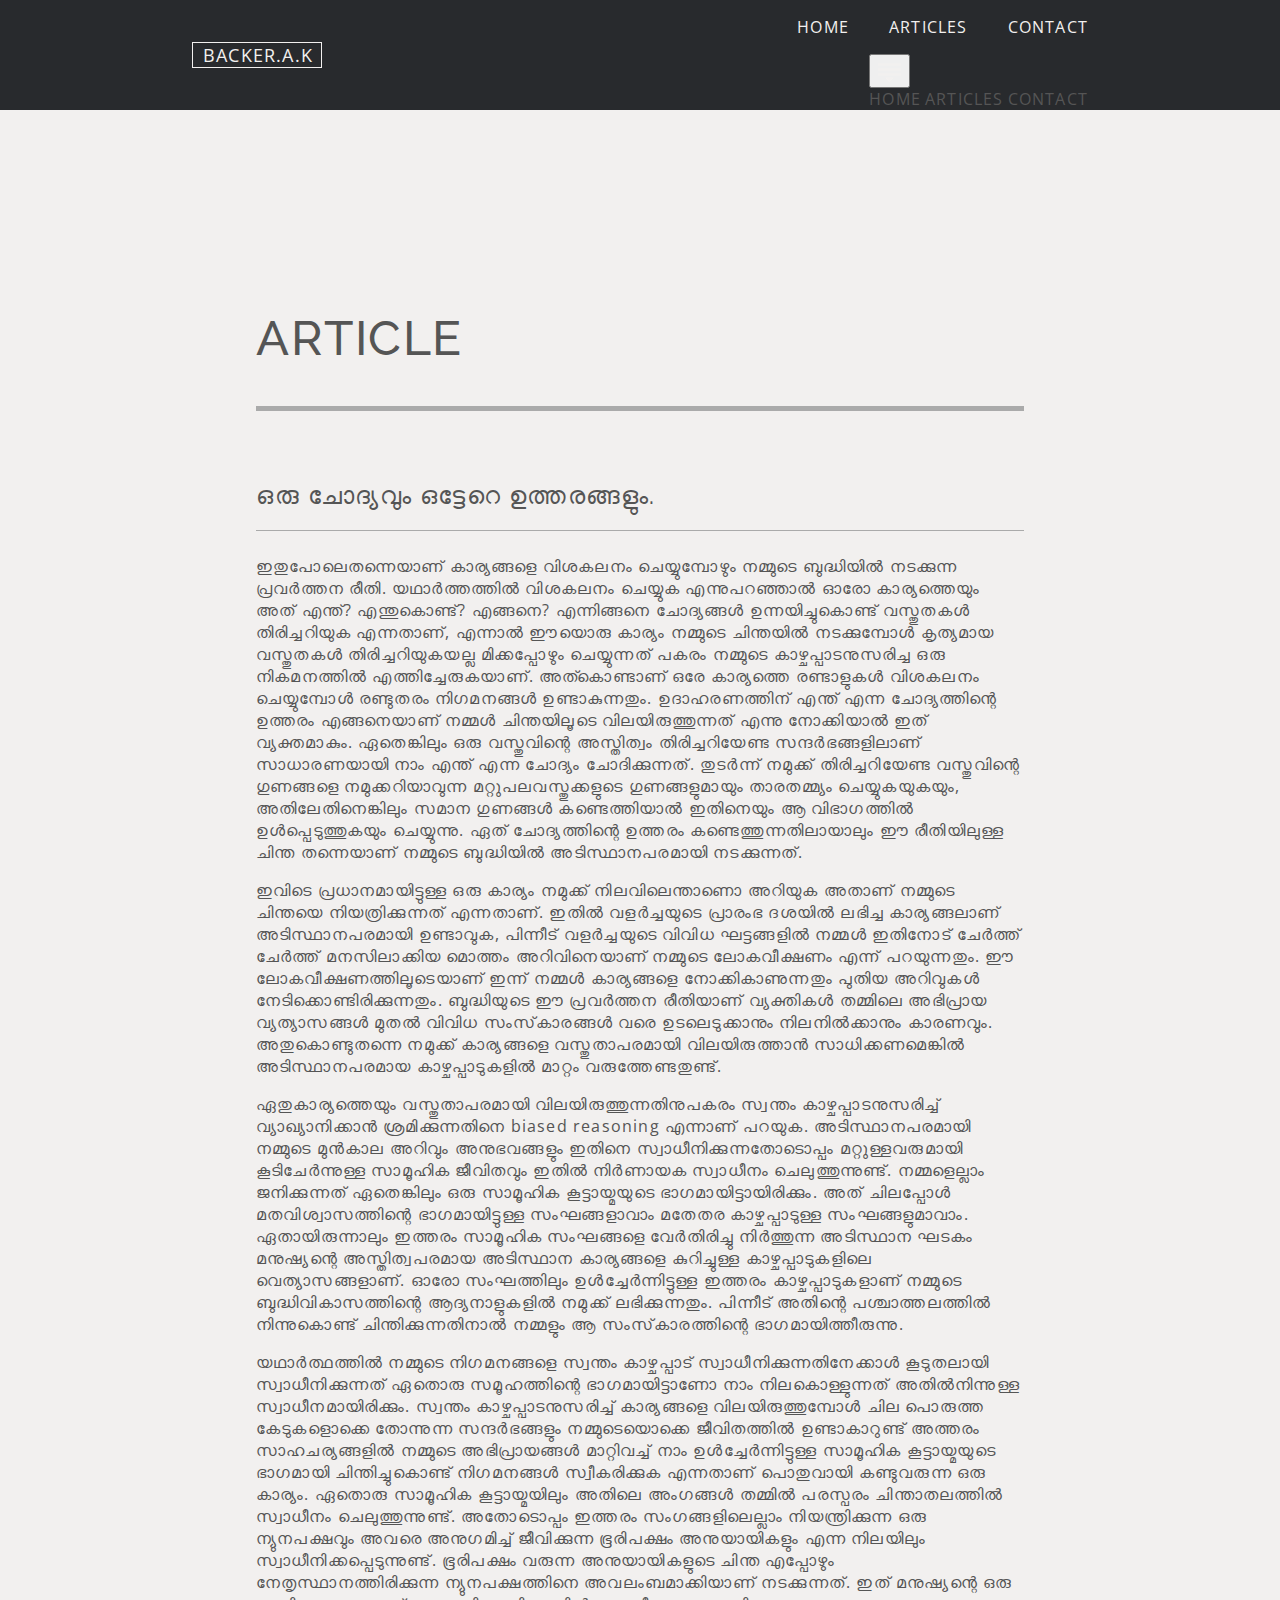
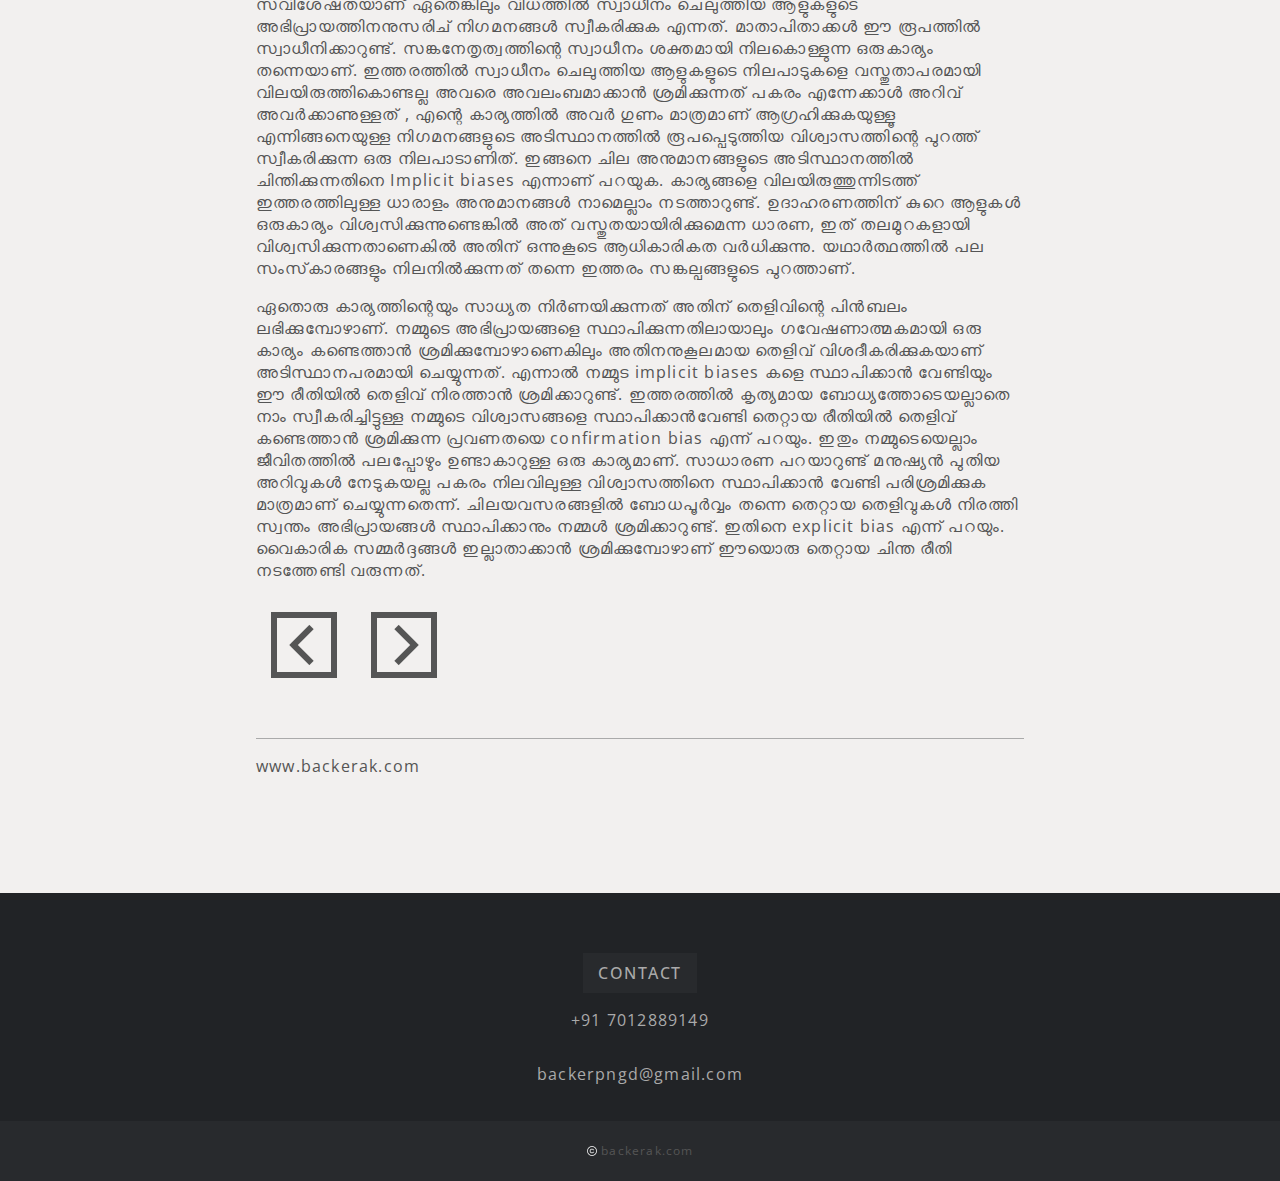
<file: article1a.html>
<!DOCTYPE html>
<html lang="en">
<head>
    <meta charset="UTF-8">
    <meta http-equiv="X-UA-Compatible" content="IE=edge">
    <meta name="viewport" content="width=device-width, initial-scale=1.0">
    <link href="https://fonts.googleapis.com/css2?family=Raleway:ital,wght@0,100;0,200;0,300;0,400;0,500;0,600;0,700;0,800;0,900;1,100;1,200;1,300;1,400;1,500;1,600;1,700;1,800;1,900&display=swap" rel="stylesheet"> 
    <link href="https://fonts.googleapis.com/css2?family=Open+Sans:ital,wght@0,300;0,400;0,600;0,700;0,800;1,300;1,400;1,600;1,700;1,800&display=swap" rel="stylesheet"> 
    <link href="https://fonts.googleapis.com/css2?family=Baloo+Chettan+2:wght@400;500;600;700;800&display=swap" rel="stylesheet"> 
    <link rel="stylesheet" href="articles.css">
    <title>BACKER A K</title>
    <!--scroll button css code start-->
    <style>
            #myBtn {
              width:60px;
              height: 60px;
              display: none;
              position: fixed;
              bottom: 20px;
              right: 0px;
              z-index: 99;
              border: none;
              outline: none;
              background-color: transparent;
              color: #f2f0ef;
              cursor: pointer;
              border-radius: 2px;
            }

        </style>
    <!--scroll button css code end-->
</head>
<body>

    <div class="header">
        <div class="header-items">
            <p style="border: solid 1px #f2f0ef; padding-left: 10px; padding-right: 8px;"><a href="#" style="color: #f2f0ef; font-size: 18px;">BACKER.A.K</a></p>
            <!------------------------------------------------------------------->
            <div class="header-items-block">
            <div class="header-items-sub">
                <P><a href="index.html" style="color: #f2f0ef;">HOME</a></P>
                <p style="margin-left: 40px;"><a href="allarticles.html" style="color: #f2f0ef;">ARTICLES</a></p>
                <p style="margin-left: 40px;"><a href="#footer" style="color: #f2f0ef;">CONTACT</a></p>
            </div>
            <!--### dropdown menu html code start ###-->
            <div class="dropdown" style="float:right;">
                <button class="dropbtn"><img src="drop.png" style="width: 25px; height: 25px;"></button>
                <div class="dropdown-content">
                    <a href="index.html">HOME</a>
                    <a href="allarticles.html">ARTICLES</a>
                    <a href="#footer">CONTACT</a>
                </div>
            </div>
            <!--### dropdown menu html code start ###-->
            </div>
            <!--------------------------------------------------------------------->
        </div>
    </div>

    <div class="content">
        <h1>ARTICLE </h1>
        <hr class="line">
        <div class="title">
            <h2>ഒരു ചോദ്യവും ഒട്ടേറെ ഉത്തരങ്ങളും.</h2>
            <hr class="line3">
        </div>
        <div class="text">
                                            
                <!--PARAGRAPH 6-->
                <p>ഇതുപോലെതന്നെയാണ് കാര്യങ്ങളെ വിശകലനം ചെയ്യുമ്പോഴും നമ്മുടെ ബുദ്ധിയില്‍ നടക്കുന്ന പ്രവര്‍ത്തന രീതി. 
                യഥാര്‍ത്തത്തില്‍ വിശകലനം ചെയ്യുക എന്നുപറഞ്ഞാല്‍ ഓരോ കാര്യത്തെയും അത് എന്ത്? എന്തുകൊണ്ട്? എങ്ങനെ? 
                എന്നിങ്ങനെ ചോദ്യങ്ങള്‍ ഉന്നയിച്ചുകൊണ്ട് വസ്തുതകള്‍ തിരിച്ചറിയുക എന്നതാണ്, എന്നാല്‍ ഈയൊരു കാര്യം നമ്മുടെ 
                ചിന്തയില്‍ നടക്കുമ്പോള്‍ കൃത്യമായ വസ്തുതകള്‍ തിരിച്ചറിയുകയല്ല  മിക്കപ്പോഴും ചെയ്യുന്നത് പകരം നമ്മുടെ 
                കാഴ്ചപ്പാടനുസരിച്ച ഒരു നികമനത്തില്‍ എത്തിച്ചേരുകയാണ്. അത്കൊണ്ടാണ് ഒരേ കാര്യത്തെ രണ്ടാളുകള്‍ വിശകലനം 
                ചെയ്യുമ്പോള്‍ രണ്ടുതരം നിഗമനങ്ങള്‍ ഉണ്ടാകുന്നതും. ഉദാഹരണത്തിന് എന്ത് എന്ന ചോദ്യത്തിന്റെ ഉത്തരം എങ്ങനെയാണ് 
                നമ്മള്‍ ചിന്തയിലൂടെ വിലയിരുത്തുന്നത് എന്നു നോക്കിയാല്‍ ഇത് വ്യക്തമാകും. ഏതെങ്കിലും ഒരു വസ്തുവിന്റെ അസ്തിത്വം 
                തിരിച്ചറിയേണ്ട സന്ദര്‍ഭങ്ങളിലാണ് സാധാരണയായി നാം എന്ത് എന്ന ചോദ്യം ചോദിക്കുന്നത്. തുടര്‍ന്ന് നമുക്ക് 
                തിരിച്ചറിയേണ്ട വസ്തുവിന്റെ ഗുണങ്ങളെ നമുക്കറിയാവുന്ന മറ്റുപലവസ്തുക്കളുടെ ഗുണങ്ങളുമായും  താരതമ്മ്യം 
                ചെയ്യുകയുകയും, അതിലേതിനെങ്കിലും സമാന ഗുണങ്ങള്‍ കണ്ടെത്തിയാല്‍ ഇതിനെയും ആ വിഭാഗത്തില്‍ ഉള്‍പ്പെടുത്തുകയും 
                ചെയ്യുന്നു. ഏത് ചോദ്യത്തിന്റെ ഉത്തരം കണ്ടെത്തുന്നതിലായാലും ഈ രീതിയിലുള്ള ചിന്ത തന്നെയാണ്  നമ്മുടെ ബുദ്ധിയില്‍ 
                അടിസ്ഥാനപരമായി നടക്കുന്നത്. </p>
                <!--PARAGRAPH 7-->
                <p>ഇവിടെ പ്രധാനമായിട്ടുള്ള ഒരു കാര്യം നമുക്ക് നിലവിലെന്താണൊ അറിയുക അതാണ് നമ്മുടെ ചിന്തയെ നിയത്രിക്കുന്നത് 
                എന്നതാണ്. ഇതില്‍ വളര്‍ച്ചയുടെ പ്രാരംഭ ദശയില്‍ ലഭിച്ച കാര്യങ്ങലാണ് അടിസ്ഥാനപരമായി ഉണ്ടാവുക, പിന്നീട് 
                വളര്‍ച്ചയുടെ വിവിധ ഘട്ടങ്ങളില്‍ നമ്മള്‍ ഇതിനോട് ചേര്‍ത്ത് ചേര്‍ത്ത് മനസിലാക്കിയ മൊത്തം അറിവിനെയാണ് 
                നമ്മുടെ ലോകവീക്ഷണം എന്ന് പറയുന്നതും. ഈ ലോകവീക്ഷണത്തിലൂടെയാണ് ഇന്ന് നമ്മള്‍ കാര്യങ്ങളെ 
                നോക്കികാണുന്നതും പുതിയ അറിവുകള്‍ നേടിക്കൊണ്ടിരിക്കുന്നതും. ബുദ്ധിയുടെ ഈ പ്രവര്‍ത്തന രീതിയാണ് 
                വ്യക്തികള്‍ തമ്മിലെ അഭിപ്രായ വ്യത്യാസങ്ങള്‍ മുതല്‍ വിവിധ സംസ്‌കാരങ്ങള്‍ വരെ ഉടലെടുക്കാനും നിലനില്‍ക്കാനും 
                കാരണവും. അതുകൊണ്ടുതന്നെ നമുക്ക് കാര്യങ്ങളെ വസ്തുതാപരമായി വിലയിരുത്താന്‍ സാധിക്കണമെങ്കില്‍ അടിസ്ഥാനപരമായ 
                കാഴ്ചപ്പാടുകളില്‍ മാറ്റം വരുത്തേണ്ടതുണ്ട്. </p>
                <!--PARAGRAPH 8-->
                <p>ഏതുകാര്യത്തെയും വസ്തുതാപരമായി വിലയിരുത്തുന്നതിനുപകരം സ്വന്തം കാഴ്ചപ്പാടനുസരിച്ച് 
                വ്യാഖ്യാനിക്കാന്‍ ശ്രമിക്കുന്നതിനെ biased reasoning എന്നാണ് പറയുക. അടിസ്ഥാനപരമായി നമ്മുടെ മുന്‍കാല അറിവും 
                അനുഭവങ്ങളും ഇതിനെ സ്വാധീനിക്കുന്നതോടൊപ്പം മറ്റുള്ളവരുമായി കൂടിചേര്‍ന്നുള്ള സാമൂഹിക ജീവിതവും ഇതില്‍ നിര്‍ണായക 
                സ്വാധീനം ചെലുത്തുന്നുണ്ട്. നമ്മളെല്ലാം ജനിക്കുന്നത് ഏതെങ്കിലും ഒരു സാമൂഹിക കൂട്ടായ്മയുടെ ഭാഗമായിട്ടായിരിക്കും. അത് 
                ചിലപ്പോള്‍ മതവിശ്വാസത്തിന്റെ ഭാഗമായിട്ടുള്ള സംഘങ്ങളാവാം മതേതര കാഴ്ചപ്പാടുള്ള സംഘങ്ങളുമാവാം. ഏതായിരുന്നാലും 
                ഇത്തരം സാമൂഹിക സംഘങ്ങളെ വേര്‍തിരിച്ചു നിര്‍ത്തുന്ന അടിസ്ഥാന ഘടകം മനുഷ്യന്റെ അസ്തിത്വപരമായ അടിസ്ഥാന കാര്യങ്ങളെ 
                കുറിച്ചുള്ള കാഴ്ചപ്പാടുകളിലെ വെത്യാസങ്ങളാണ്. ഓരോ സംഘത്തിലും ഉള്‍ച്ചേര്‍ന്നിട്ടുള്ള ഇത്തരം കാഴ്ചപ്പാടുകളാണ് നമ്മുടെ 
                ബുദ്ധിവികാസത്തിന്റെ ആദ്യനാളുകളില്‍ നമുക്ക് ലഭിക്കുന്നതും. പിന്നീട് അതിന്റെ പശ്ചാത്തലത്തില്‍ നിന്നുകൊണ്ട്  
                ചിന്തിക്കുന്നതിനാല്‍ നമ്മളും ആ സംസ്‌കാരത്തിന്റെ ഭാഗമായിത്തീരുന്നു. </p>
                <!--PARAGRAPH 9-->
                <p>യഥാര്‍ത്ഥത്തില്‍ നമ്മുടെ നിഗമനങ്ങളെ സ്വന്തം കാഴ്ചപ്പാട് സ്വാധീനിക്കുന്നതിനേക്കാള്‍ കൂടുതലായി സ്വാധീനിക്കുന്നത് 
                ഏതൊരു സമൂഹത്തിന്റെ ഭാഗമായിട്ടാണോ നാം നിലകൊള്ളുന്നത്  അതില്‍നിന്നുള്ള സ്വാധീനമായിരിക്കും. സ്വന്തം 
                കാഴ്ചപ്പാടനുസരിച്ച്  കാര്യങ്ങളെ വിലയിരുത്തുമ്പോള്‍ ചില പൊരുത്ത കേടുകളൊക്കെ തോന്നുന്ന  സന്ദര്‍ഭങ്ങളും നമ്മുടെയൊക്കെ 
                ജീവിതത്തില്‍ ഉണ്ടാകാറുണ്ട് അത്തരം സാഹചര്യങ്ങളില്‍ നമ്മുടെ അഭിപ്രായങ്ങള്‍ മാറ്റിവച്ച് നാം ഉള്‍ച്ചേര്‍ന്നിട്ടുള്ള സാമൂഹിക 
                കൂട്ടായ്മയുടെ ഭാഗമായി ചിന്തിച്ചുകൊണ്ട് നിഗമനങ്ങള്‍ സ്വീകരിക്കുക എന്നതാണ് പൊതുവായി കണ്ടുവരുന്ന ഒരു കാര്യം. 
                ഏതൊരു സാമൂഹിക കൂട്ടായ്മയിലും അതിലെ അംഗങ്ങള്‍ തമ്മില്‍ പരസ്പരം ചിന്താതലത്തില്‍ സ്വാധീനം ചെലുത്തുന്നുണ്ട്. 
                അതോടൊപ്പം ഇത്തരം  സംഗങ്ങളിലെല്ലാം നിയന്ത്രിക്കുന്ന ഒരു ന്യുനപക്ഷവും അവരെ അനുഗമിച്ച് ജീവിക്കുന്ന ഭൂരിപക്ഷം 
                അനുയായികളും എന്ന നിലയിലും സ്വാധീനിക്കപ്പെടുന്നുണ്ട്. ഭൂരിപക്ഷം വരുന്ന അനുയായികളുടെ ചിന്ത എപ്പോഴും 
                നേതൃസ്ഥാനത്തിരിക്കുന്ന ന്യുനപക്ഷത്തിനെ അവലംബമാക്കിയാണ് നടക്കുന്നത്. ഇത് മനുഷ്യന്റെ ഒരു സവിശേഷതയാണ് 
                ഏതെങ്കിലും വിധത്തില്‍ സ്വാധീനം ചെലുത്തിയ ആളുകളുടെ അഭിപ്രായത്തിനനുസരിച് നിഗമനങ്ങള്‍ സ്വീകരിക്കുക എന്നത്. 
                മാതാപിതാക്കള്‍ ഈ രൂപത്തില്‍ സ്വാധീനിക്കാറുണ്ട്. സങ്കനേതൃത്വത്തിന്റെ സ്വാധീനം ശക്തമായി നിലകൊള്ളുന്ന ഒരുകാര്യം 
                തന്നെയാണ്. ഇത്തരത്തില്‍ സ്വാധീനം ചെലുത്തിയ ആളുകളുടെ നിലപാടുകളെ വസ്തുതാപരമായി വിലയിരുത്തികൊണ്ടല്ല അവരെ 
                അവലംബമാക്കാന്‍ ശ്രമിക്കുന്നത് പകരം എന്നേക്കാള്‍ അറിവ് അവര്‍ക്കാണുള്ളത് , എന്റെ കാര്യത്തില്‍ അവര്‍ ഗുണം മാത്രമാണ് 
                ആഗ്രഹിക്കുകയുള്ളൂ എന്നിങ്ങനെയുള്ള നിഗമനങ്ങളുടെ അടിസ്ഥാനത്തില്‍ രൂപപ്പെടുത്തിയ വിശ്വാസത്തിന്റെ പുറത്ത് 
                സ്വീകരിക്കുന്ന ഒരു നിലപാടാണിത്.  ഇങ്ങനെ ചില അനുമാനങ്ങളുടെ അടിസ്ഥാനത്തില്‍ ചിന്തിക്കുന്നതിനെ 
                Implicit biases എന്നാണ് പറയുക. കാര്യങ്ങളെ വിലയിരുത്തുന്നിടത്ത് ഇത്തരത്തിലുള്ള ധാരാളം അനുമാനങ്ങള്‍ നാമെല്ലാം 
                നടത്താറുണ്ട്. ഉദാഹരണത്തിന് കുറെ ആളുകള്‍ ഒരുകാര്യം വിശ്വസിക്കുന്നുണ്ടെങ്കില്‍ അത് വസ്തുതയായിരിക്കുമെന്ന ധാരണ, 
                ഇത് തലമുറകളായി വിശ്വസിക്കുന്നതാണെകില്‍ അതിന് ഒന്നുകൂടെ ആധികാരികത വര്‍ധിക്കുന്നു. യഥാര്‍ത്ഥത്തില്‍ പല 
                സംസ്‌കാരങ്ങളും നിലനില്‍ക്കുന്നത് തന്നെ ഇത്തരം സങ്കല്പങ്ങളുടെ പുറത്താണ്.</p>
                <!--PARAGRAPH 10-->
                <p>ഏതൊരു കാര്യത്തിന്റെയും സാധ്യത നിര്‍ണയിക്കുന്നത് അതിന് തെളിവിന്റെ പിന്‍ബലം ലഭിക്കുമ്പോഴാണ്. നമ്മുടെ 
                അഭിപ്രായങ്ങളെ  സ്ഥാപിക്കുന്നതിലായാലും ഗവേഷണാത്മകമായി ഒരു കാര്യം കണ്ടെത്താന്‍ ശ്രമിക്കുമ്പോഴാണെകിലും 
                അതിനനുകൂലമായ തെളിവ് വിശദീകരിക്കുകയാണ് അടിസ്ഥാനപരമായി ചെയ്യുന്നത്. എന്നാല്‍ നമ്മുട implicit biases കളെ 
                സ്ഥാപിക്കാന്‍ വേണ്ടിയും ഈ രീതിയില്‍ തെളിവ് നിരത്താന്‍ ശ്രമിക്കാറുണ്ട്. ഇത്തരത്തില്‍ കൃത്യമായ ബോധ്യത്തോടെയല്ലാതെ 
                നാം സ്വീകരിച്ചിട്ടുള്ള നമ്മുടെ വിശ്വാസങ്ങളെ സ്ഥാപിക്കാന്‍വേണ്ടി തെറ്റായ രീതിയില്‍ തെളിവ് കണ്ടെത്താന്‍ ശ്രമിക്കുന്ന 
                പ്രവണതയെ confirmation bias എന്ന് പറയും. ഇതും നമ്മുടെയെല്ലാം ജീവിതത്തില്‍ പലപ്പോഴും ഉണ്ടാകാറുള്ള ഒരു കാര്യമാണ്. 
                സാധാരണ പറയാറുണ്ട് മനുഷ്യന്‍ പുതിയ അറിവുകള്‍ നേടുകയല്ല പകരം നിലവിലുള്ള വിശ്വാസത്തിനെ സ്ഥാപിക്കാന്‍ വേണ്ടി 
                പരിശ്രമിക്കുക മാത്രമാണ് ചെയ്യുന്നതെന്ന്. ചിലയവസരങ്ങളില്‍ ബോധപൂര്‍വ്വം തന്നെ തെറ്റായ തെളിവുകള്‍ നിരത്തി സ്വന്തം 
                അഭിപ്രായങ്ങള്‍ സ്ഥാപിക്കാനും നമ്മള്‍ ശ്രമിക്കാറുണ്ട്. ഇതിനെ explicit bias എന്ന് പറയും. വൈകാരിക സമ്മര്‍ദ്ദങ്ങള്‍ ഇല്ലാതാക്കാന്‍ 
                ശ്രമിക്കുമ്പോഴാണ് ഈയൊരു തെറ്റായ ചിന്ത രീതി നടത്തേണ്ടി വരുന്നത്. </p>
                                       
                            
                             
                <!--PARAGRAPH -->
                <!--navigation button start-->
                <div class="nav-btn">
                    <a href="article1.html"><img src="leftd.png"></a>
                    <a href="article1b.html"><img src="rightd.png"></a>
                </div>
                <!--navigation button end-->
              
            <hr class="line2">
            <div class="site">
                <p>www.backerak.com</p>
            </div>
        </div>
                           <!--scroll button html code start-->
                           <button onclick="topFunction()" id="myBtn" title="Go to top"><div><img src="upl.png" style="width: 50px; height: 50px; z-index: 1000;"></div></button>
                           <!--scroll button html code end-->
    </div>

    <!--FOOTER ID START-->
    <div id="footer">
        <div class="footer">
            <div class="contact">
            <h4>CONTACT</h4>
            </div>
            <P>+91 7012889149</P>
            <P>backerpngd@gmail.com</P>
        </div>
        </div>
        <!--FOOTER ID END-->


    <div class="copyright">
        <div class="cp">
        <img src="copy.png">
        </div>
        <p>backerak.com</p>
    </div>

    <!--scroll button js code start-->
    <script>
        //Get the button
        var mybutton = document.getElementById("myBtn");
        
        // When the user scrolls down 20px from the top of the document, show the button
        window.onscroll = function() {scrollFunction()};
        
        function scrollFunction() {
          if (document.body.scrollTop > 20 || document.documentElement.scrollTop > 20) {
            mybutton.style.display = "block";
          } else {
            mybutton.style.display = "none";
          }
        }
        
        // When the user clicks on the button, scroll to the top of the document
        function topFunction() {
          document.body.scrollTop = 0;
          document.documentElement.scrollTop = 0;
        }
        </script>
    <!--scroll button js code end-->
</body>
</html>
</file>
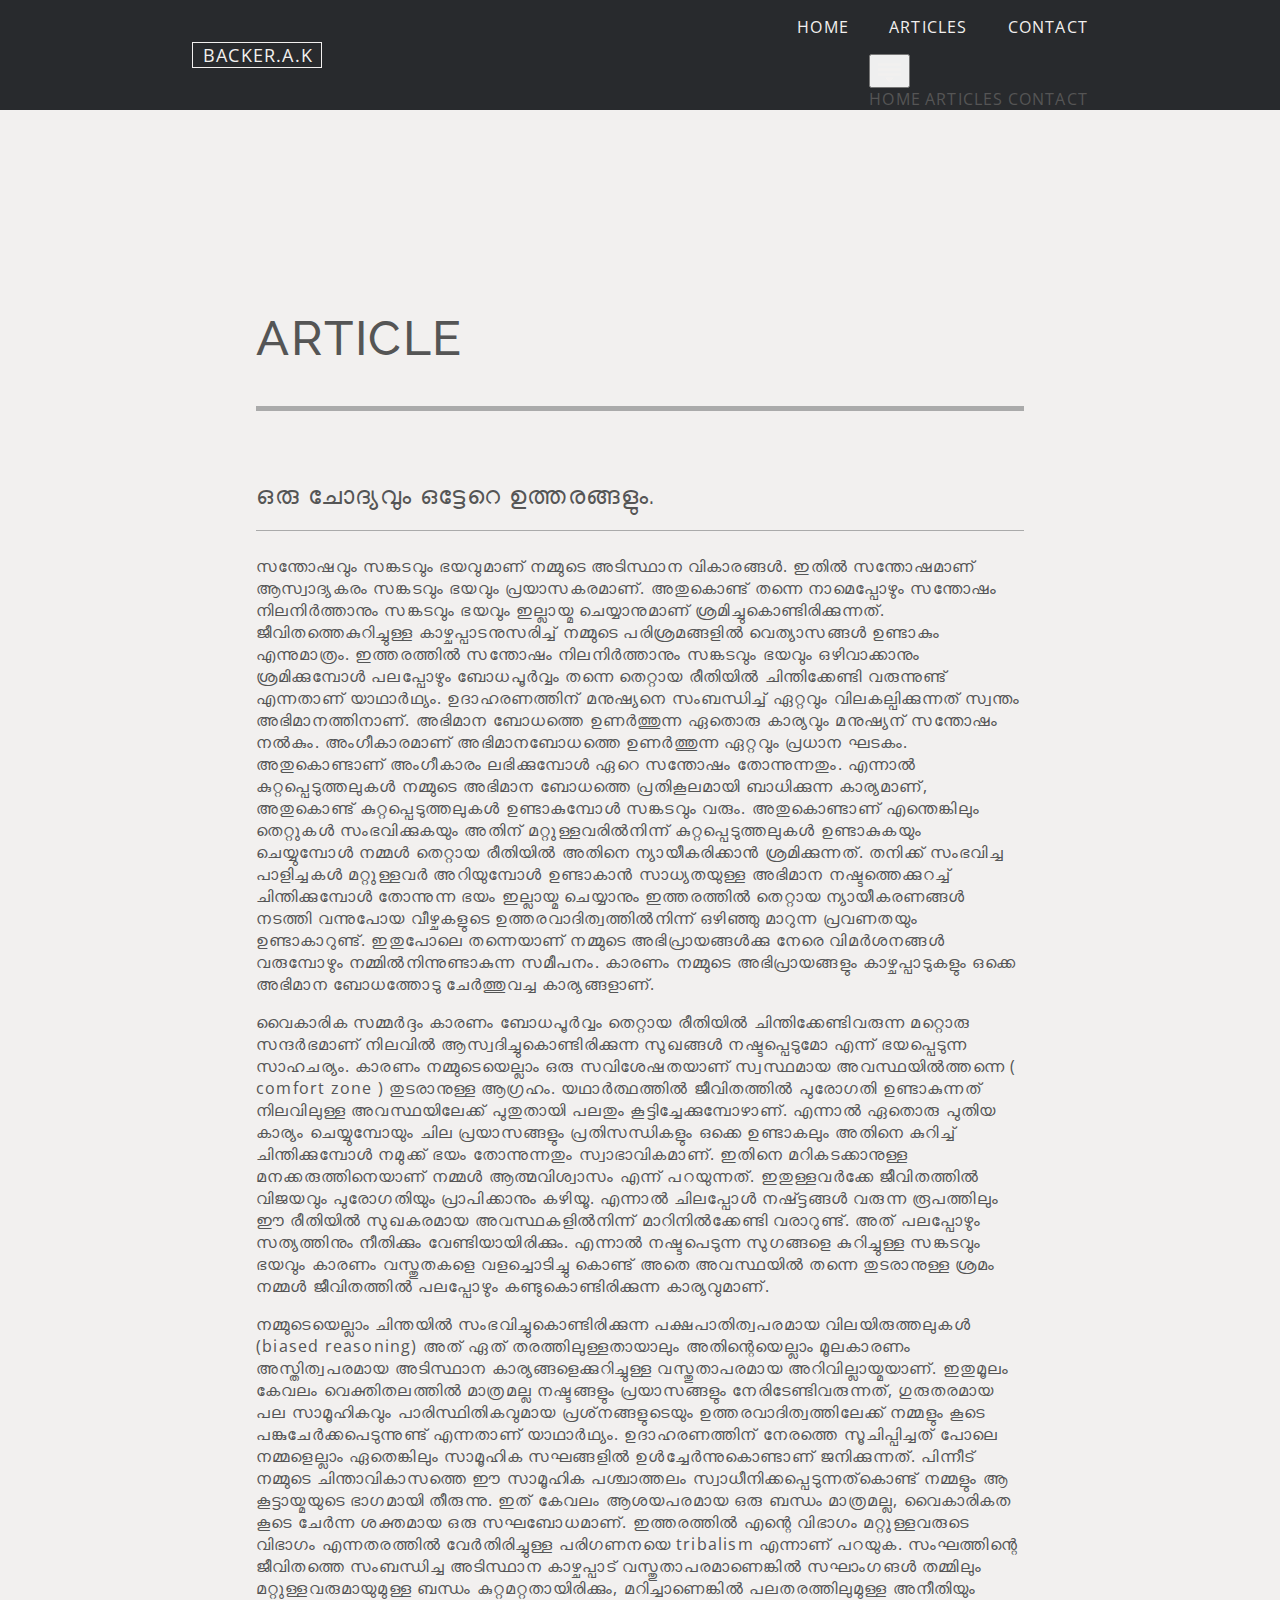
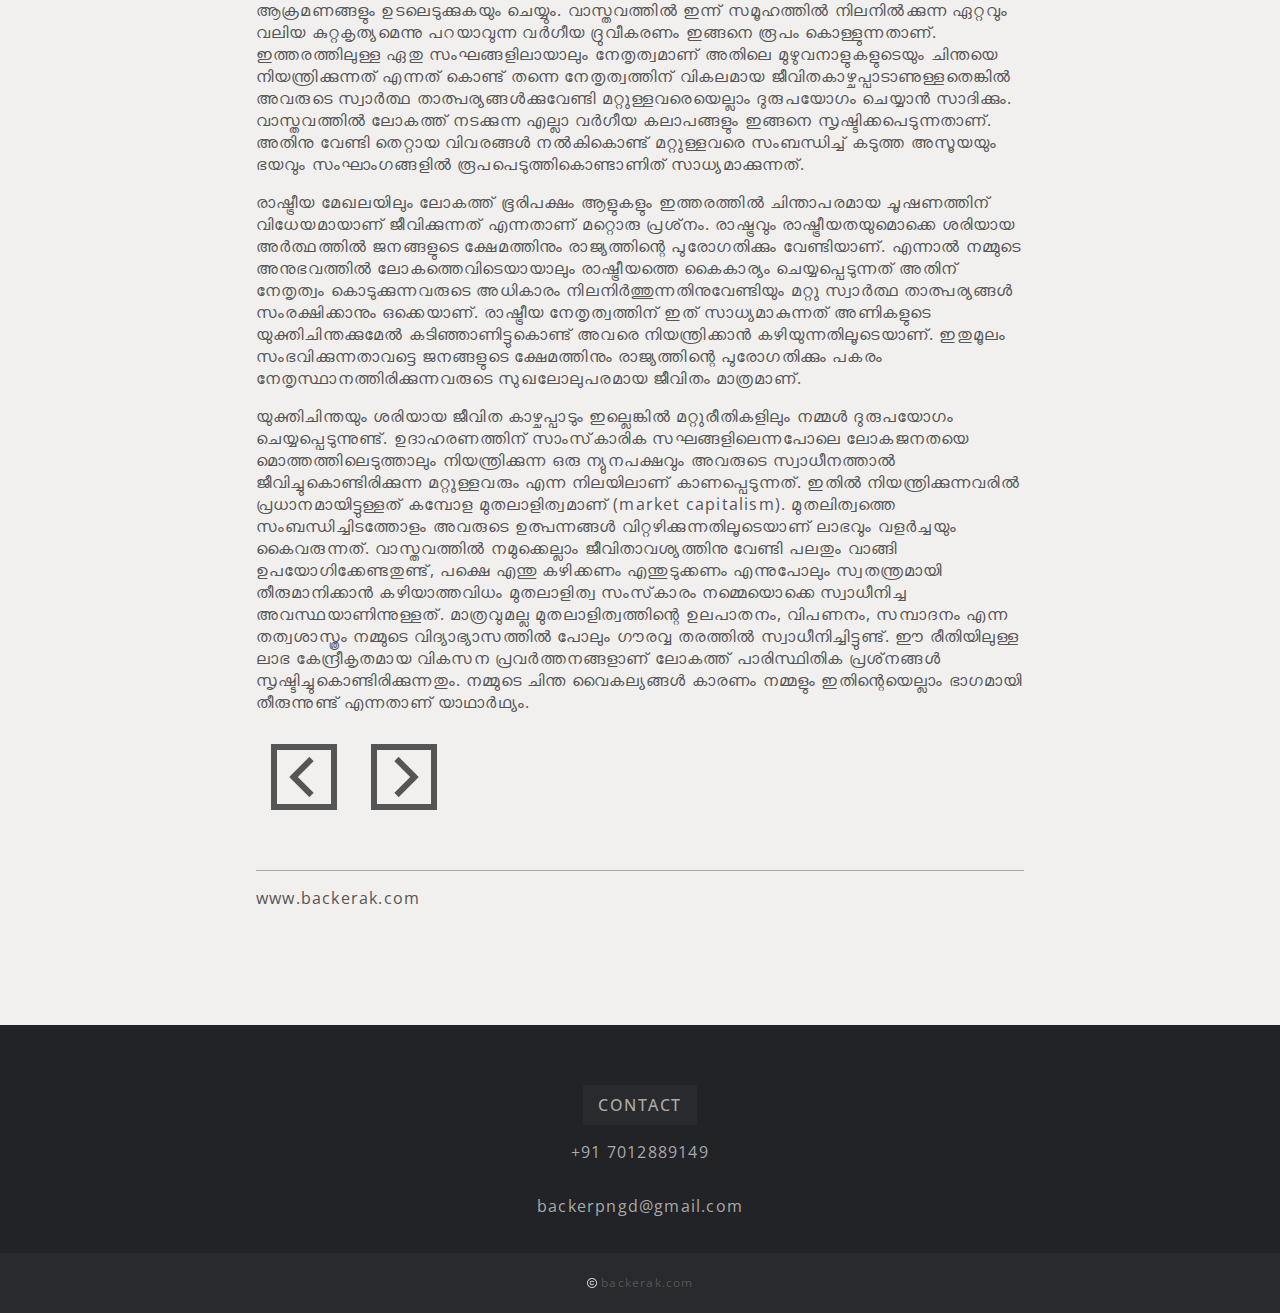
<file: article1b.html>
<!DOCTYPE html>
<html lang="en">
<head>
    <meta charset="UTF-8">
    <meta http-equiv="X-UA-Compatible" content="IE=edge">
    <meta name="viewport" content="width=device-width, initial-scale=1.0">
    <link href="https://fonts.googleapis.com/css2?family=Raleway:ital,wght@0,100;0,200;0,300;0,400;0,500;0,600;0,700;0,800;0,900;1,100;1,200;1,300;1,400;1,500;1,600;1,700;1,800;1,900&display=swap" rel="stylesheet"> 
    <link href="https://fonts.googleapis.com/css2?family=Open+Sans:ital,wght@0,300;0,400;0,600;0,700;0,800;1,300;1,400;1,600;1,700;1,800&display=swap" rel="stylesheet"> 
    <link href="https://fonts.googleapis.com/css2?family=Baloo+Chettan+2:wght@400;500;600;700;800&display=swap" rel="stylesheet"> 
    <link rel="stylesheet" href="articles.css">
    <title>BACKER A K</title>
    <!--scroll button css code start-->
    <style>
            #myBtn {
              width:60px;
              height: 60px;
              display: none;
              position: fixed;
              bottom: 20px;
              right: 0px;
              z-index: 99;
              border: none;
              outline: none;
              background-color: transparent;
              color: #f2f0ef;
              cursor: pointer;
              border-radius: 2px;
            }

        </style>
    <!--scroll button css code end-->
</head>
<body>

    <div class="header">
        <div class="header-items">
            <p style="border: solid 1px #f2f0ef; padding-left: 10px; padding-right: 8px;"><a href="#" style="color: #f2f0ef; font-size: 18px;">BACKER.A.K</a></p>
            <!------------------------------------------------------------------->
            <div class="header-items-block">
            <div class="header-items-sub">
                <P><a href="index.html" style="color: #f2f0ef;">HOME</a></P>
                <p style="margin-left: 40px;"><a href="allarticles.html" style="color: #f2f0ef;">ARTICLES</a></p>
                <p style="margin-left: 40px;"><a href="#footer" style="color: #f2f0ef;">CONTACT</a></p>
            </div>
            <!--### dropdown menu html code start ###-->
            <div class="dropdown" style="float:right;">
                <button class="dropbtn"><img src="drop.png" style="width: 25px; height: 25px;"></button>
                <div class="dropdown-content">
                    <a href="index.html">HOME</a>
                    <a href="allarticles.html">ARTICLES</a>
                    <a href="#footer">CONTACT</a>
                </div>
            </div>
            <!--### dropdown menu html code start ###-->
            </div>
            <!--------------------------------------------------------------------->
        </div>
    </div>

    <div class="content">
        <h1>ARTICLE </h1>
        <hr class="line">
        <div class="title">
            <h2>ഒരു ചോദ്യവും ഒട്ടേറെ ഉത്തരങ്ങളും.</h2>
            <hr class="line3">
        </div>
        <div class="text">
                              
                <!--PARAGRAPH 11-->
                <p>സന്തോഷവും സങ്കടവും ഭയവുമാണ് നമ്മുടെ അടിസ്ഥാന വികാരങ്ങള്‍. ഇതില്‍ സന്തോഷമാണ് ആസ്വാദ്യകരം സങ്കടവും 
                ഭയവും പ്രയാസകരമാണ്. അതുകൊണ്ട് തന്നെ നാമെപ്പോഴും സന്തോഷം നിലനിര്‍ത്താനും സങ്കടവും ഭയവും ഇല്ലായ്മ ചെയ്യാനുമാണ് 
                ശ്രമിച്ചുകൊണ്ടിരിക്കുന്നത്. ജീവിതത്തെകുറിച്ചുള്ള കാഴ്ചപ്പാടനുസരിച്ച് നമ്മുടെ പരിശ്രമങ്ങളില്‍ വെത്യാസങ്ങള്‍ ഉണ്ടാകും എന്നുമാത്രം. 
                ഇത്തരത്തില്‍ സന്തോഷം നിലനിര്‍ത്താനും സങ്കടവും ഭയവും ഒഴിവാക്കാനും ശ്രമിക്കുമ്പോള്‍ പലപ്പോഴും ബോധപൂര്‍വ്വം തന്നെ തെറ്റായ 
                രീതിയില്‍ ചിന്തിക്കേണ്ടി വരുന്നുണ്ട്  എന്നതാണ് യാഥാര്‍ഥ്യം. ഉദാഹരണത്തിന് മനുഷ്യനെ സംബന്ധിച്ച് ഏറ്റവും വിലകല്പിക്കുന്നത് സ്വന്തം 
                അഭിമാനത്തിനാണ്. അഭിമാന ബോധത്തെ ഉണര്‍ത്തുന്ന ഏതൊരു കാര്യവും മനുഷ്യന്  സന്തോഷം നല്‍കും. അംഗീകാരമാണ്  
                അഭിമാനബോധത്തെ ഉണര്‍ത്തുന്ന ഏറ്റവും പ്രധാന ഘടകം. അതുകൊണ്ടാണ് അംഗീകാരം ലഭിക്കുമ്പോള്‍ ഏറെ സന്തോഷം തോന്നുന്നതും. 
                എന്നാല്‍ കുറ്റപ്പെടുത്തലുകള്‍ നമ്മുടെ അഭിമാന ബോധത്തെ പ്രതികൂലമായി ബാധിക്കുന്ന കാര്യമാണ്, അതുകൊണ്ട് 
                കുറ്റപ്പെടുത്തലുകള്‍ ഉണ്ടാകുമ്പോള്‍ സങ്കടവും വരും. അതുകൊണ്ടാണ് എന്തെങ്കിലും തെറ്റുകള്‍ സംഭവിക്കുകയും അതിന് 
                മറ്റുള്ളവരില്‍നിന്ന് കുറ്റപ്പെടുത്തലുകള്‍ ഉണ്ടാകുകയും ചെയ്യുമ്പോള്‍ നമ്മള്‍ തെറ്റായ രീതിയില്‍ അതിനെ ന്യായീകരിക്കാന്‍ 
                ശ്രമിക്കുന്നത്. തനിക്ക് സംഭവിച്ച പാളിച്ചകള്‍ മറ്റുള്ളവര്‍ അറിയുമ്പോള്‍ ഉണ്ടാകാന്‍ സാധ്യതയുള്ള അഭിമാന നഷ്ടത്തെക്കുറച്ച് 
                ചിന്തിക്കുമ്പോള്‍ തോന്നുന്ന  ഭയം ഇല്ലായ്മ ചെയ്യാനും ഇത്തരത്തില്‍ തെറ്റായ ന്യായീകരണങ്ങള്‍ നടത്തി വന്നുപോയ വീഴ്ചകളുടെ 
                ഉത്തരവാദിത്വത്തില്‍നിന്ന് ഒഴിഞ്ഞു മാറുന്ന പ്രവണതയും ഉണ്ടാകാറുണ്ട്. ഇതുപോലെ തന്നെയാണ് നമ്മുടെ അഭിപ്രായങ്ങള്‍ക്കു 
                നേരെ വിമര്‍ശനങ്ങള്‍ വരുമ്പോഴും നമ്മില്‍നിന്നുണ്ടാകുന്ന സമീപനം. കാരണം നമ്മുടെ അഭിപ്രായങ്ങളും കാഴ്ചപ്പാടുകളും 
                ഒക്കെ അഭിമാന ബോധത്തോടു ചേര്‍ത്തുവച്ച കാര്യങ്ങളാണ്. </p>
                <!--PARAGRAPH 12-->
                <p>വൈകാരിക സമ്മര്‍ദ്ദം കാരണം ബോധപൂര്‍വ്വം തെറ്റായ രീതിയില്‍ ചിന്തിക്കേണ്ടിവരുന്ന മറ്റൊരു സന്ദര്‍ഭമാണ് നിലവില്‍ 
                ആസ്വദിച്ചുകൊണ്ടിരിക്കുന്ന സുഖങ്ങള്‍ നഷ്ടപ്പെടുമോ എന്ന് ഭയപ്പെടുന്ന സാഹചര്യം. കാരണം നമ്മുടെയെല്ലാം ഒരു 
                സവിശേഷതയാണ് സ്വസ്ഥമായ അവസ്ഥയില്‍ത്തന്നെ ( comfort zone ) തുടരാനുള്ള ആഗ്രഹം. യഥാര്‍ത്ഥത്തില്‍ ജീവിതത്തില്‍ 
                പുരോഗതി ഉണ്ടാകുന്നത് നിലവിലുള്ള അവസ്ഥയിലേക്ക് പുതുതായി പലതും കൂട്ടിച്ചേക്കുമ്പോഴാണ്. എന്നാല്‍ ഏതൊരു 
                പുതിയ കാര്യം ചെയ്യുമ്പോയും ചില പ്രയാസങ്ങളും പ്രതിസന്ധികളും ഒക്കെ ഉണ്ടാകലും അതിനെ കുറിച്ച്  ചിന്തിക്കുമ്പോള്‍ 
                നമുക്ക് ഭയം തോന്നുന്നതും സ്വാഭാവികമാണ്. ഇതിനെ മറികടക്കാനുള്ള മനക്കരുത്തിനെയാണ് നമ്മള്‍ ആത്മവിശ്വാസം എന്ന് 
                പറയുന്നത്. ഇതുള്ളവര്‍ക്കേ ജീവിതത്തില്‍ വിജയവും പുരോഗതിയും പ്രാപിക്കാനും കഴിയൂ. എന്നാല്‍ ചിലപ്പോള്‍ നഷ്ട്ടങ്ങള്‍ 
                വരുന്ന രൂപത്തിലും ഈ രീതിയില്‍ സുഖകരമായ അവസ്ഥകളില്‍നിന്ന് മാറിനില്‍ക്കേണ്ടി വരാറുണ്ട്. അത് പലപ്പോഴും 
                സത്യത്തിനും നീതിക്കും വേണ്ടിയായിരിക്കും. എന്നാല്‍ നഷ്ടപെടുന്ന സുഗങ്ങളെ കുറിച്ചുള്ള സങ്കടവും ഭയവും കാരണം 
                വസ്തുതകളെ വളച്ചൊടിച്ചു കൊണ്ട് അതെ അവസ്ഥയില്‍ തന്നെ തുടരാനുള്ള ശ്രമം നമ്മള്‍ ജീവിതത്തില്‍ പലപ്പോഴും 
                കണ്ടുകൊണ്ടിരിക്കുന്ന കാര്യവുമാണ്.</p>
                <!--PARAGRAPH 13-->
                <p>നമ്മുടെയെല്ലാം ചിന്തയില്‍ സംഭവിച്ചുകൊണ്ടിരിക്കുന്ന പക്ഷപാതിത്വപരമായ വിലയിരുത്തലുകള്‍ (biased reasoning) അത് 
                ഏത് തരത്തിലുള്ളതായാലും അതിന്റെയെല്ലാം മൂലകാരണം അസ്തിത്വപരമായ അടിസ്ഥാന കാര്യങ്ങളെക്കുറിച്ചുള്ള വസ്തുതാപരമായ 
                അറിവില്ലായ്മയാണ്. ഇതുമൂലം കേവലം വെക്തിതലത്തില്‍ മാത്രമല്ല നഷ്ടങ്ങളും പ്രയാസങ്ങളും നേരിടേണ്ടിവരുന്നത്, ഗുരുതരമായ 
                പല സാമൂഹികവും പാരിസ്ഥിതികവുമായ പ്രശ്‌നങ്ങളുടെയും ഉത്തരവാദിത്വത്തിലേക്ക് നമ്മളും കൂടെ പങ്കുചേര്‍ക്കപെടുന്നുണ്ട് 
                എന്നതാണ് യാഥാര്‍ഥ്യം. ഉദാഹരണത്തിന് നേരത്തെ സൂചിപ്പിച്ചത് പോലെ നമ്മളെല്ലാം ഏതെങ്കിലും സാമൂഹിക സഘങ്ങളില്‍ 
                ഉള്‍ച്ചേര്‍ന്നുകൊണ്ടാണ് ജനിക്കുന്നത്. പിന്നീട് നമ്മുടെ ചിന്താവികാസത്തെ ഈ സാമൂഹിക പശ്ചാത്തലം സ്വാധീനിക്കപ്പെടുന്നത്‌കൊണ്ട് 
                നമ്മളും ആ കൂട്ടായ്മയുടെ ഭാഗമായി തീരുന്നു. ഇത് കേവലം ആശയപരമായ ഒരു ബന്ധം മാത്രമല്ല, വൈകാരികത കൂടെ ചേര്‍ന്ന 
                ശക്തമായ ഒരു സഘബോധമാണ്. ഇത്തരത്തില്‍ എന്റെ വിഭാഗം മറ്റുള്ളവരുടെ വിഭാഗം എന്നതരത്തില്‍ വേര്‍തിരിച്ചുള്ള 
                പരിഗണനയെ tribalism എന്നാണ് പറയുക. സംഘത്തിന്റെ ജീവിതത്തെ സംബന്ധിച്ച അടിസ്ഥാന കാഴ്ചപ്പാട് വസ്തുതാപരമാണെങ്കില്‍ 
                സഘാംഗങള്‍ തമ്മിലും മറ്റുള്ളവരുമായുമുള്ള ബന്ധം കുറ്റമറ്റതായിരിക്കും, മറിച്ചാണെങ്കില്‍ പലതരത്തിലുമുള്ള അനീതിയും 
                ആക്രമണങ്ങളും ഉടലെടുക്കുകയും ചെയ്യും. വാസ്തവത്തില്‍ ഇന്ന് സമൂഹത്തില്‍ നിലനില്‍ക്കുന്ന ഏറ്റവും വലിയ കുറ്റകൃത്യമെന്നു 
                പറയാവുന്ന വര്‍ഗീയ ദ്രുവീകരണം ഇങ്ങനെ രൂപം കൊള്ളുന്നതാണ്. ഇത്തരത്തിലുള്ള ഏതു സംഘങ്ങളിലായാലും നേതൃത്വമാണ് 
                അതിലെ മുഴുവനാളുകളുടെയും ചിന്തയെ നിയന്ത്രിക്കുന്നത് എന്നത് കൊണ്ട് തന്നെ നേതൃത്വത്തിന് വികലമായ 
                ജീവിതകാഴ്ചപ്പാടാണുള്ളതെങ്കില്‍ അവരുടെ സ്വാര്‍ത്ഥ താത്പര്യങ്ങള്‍ക്കുവേണ്ടി മറ്റുള്ളവരെയെല്ലാം ദുരുപയോഗം ചെയ്യാന്‍ 
                സാദിക്കും. വാസ്തവത്തില്‍ ലോകത്ത് നടക്കുന്ന എല്ലാ വര്‍ഗീയ കലാപങ്ങളും ഇങ്ങനെ സൃഷ്ടിക്കപെടുന്നതാണ്. അതിനു വേണ്ടി 
                തെറ്റായ വിവരങ്ങള്‍ നല്‍കികൊണ്ട് മറ്റുള്ളവരെ സംബന്ധിച്ച് കടുത്ത അസൂയയും ഭയവും സംഘാംഗങ്ങളില്‍ 
                രൂപപെടുത്തികൊണ്ടാണിത് സാധ്യമാക്കുന്നത്. </p>
                <!--PARAGRAPH 14-->
                <p>രാഷ്ട്രീയ മേഖലയിലും ലോകത്ത് ഭൂരിപക്ഷം ആളുകളും ഇത്തരത്തില്‍ ചിന്താപരമായ ചൂഷണത്തിന് വിധേയമായാണ് 
                ജീവിക്കുന്നത് എന്നതാണ് മറ്റൊരു പ്രശ്‌നം. രാഷ്ട്രവും രാഷ്ട്രീയതയുമൊക്കെ ശരിയായ അര്‍ത്ഥത്തില്‍ ജനങ്ങളുടെ ക്ഷേമത്തിനും 
                രാജ്യത്തിന്റെ പുരോഗതിക്കും വേണ്ടിയാണ്. എന്നാല്‍ നമ്മുടെ അനുഭവത്തില്‍ ലോകത്തെവിടെയായാലും രാഷ്ട്രീയത്തെ കൈകാര്യം 
                ചെയ്യപ്പെടുന്നത് അതിന് നേതൃത്വം കൊടുക്കുന്നവരുടെ അധികാരം നിലനിര്‍ത്തുന്നതിനുവേണ്ടിയും മറ്റു സ്വാര്‍ത്ഥ താത്പര്യങ്ങള്‍ 
                സംരക്ഷിക്കാനും ഒക്കെയാണ്. രാഷ്ട്രീയ നേതൃത്വത്തിന് ഇത് സാധ്യമാകുന്നത് അണികളുടെ യുക്തിചിന്തക്കുമേല്‍ കടിഞ്ഞാണിട്ടുകൊണ്ട് 
                അവരെ നിയന്ത്രിക്കാന്‍ കഴിയുന്നതിലൂടെയാണ്. ഇതുമൂലം സംഭവിക്കുന്നതാവട്ടെ ജനങ്ങളുടെ ക്ഷേമത്തിനും രാജ്യത്തിന്റെ 
                പുരോഗതിക്കും പകരം നേതൃസ്ഥാനത്തിരിക്കുന്നവരുടെ സുഖലോലുപരമായ ജീവിതം മാത്രമാണ്.</p>
                <!--PARAGRAPH 15-->
                <p> യുക്തിചിന്തയും ശരിയായ ജീവിത കാഴ്ചപ്പാടും ഇല്ലെങ്കില്‍ മറ്റുരീതികളിലും നമ്മള്‍ ദുരുപയോഗം ചെയ്യപ്പെടുന്നുണ്ട്. 
                ഉദാഹരണത്തിന് സാംസ്‌കാരിക സഘങ്ങളിലെന്നപോലെ ലോകജനതയെ മൊത്തത്തിലെടുത്താലും നിയന്ത്രിക്കുന്ന ഒരു 
                ന്യുനപക്ഷവും അവരുടെ സ്വാധീനത്താല്‍ ജീവിച്ചുകൊണ്ടിരിക്കുന്ന മറ്റുള്ളവരും എന്ന നിലയിലാണ് കാണപ്പെടുന്നത്. ഇതില്‍ 
                നിയന്ത്രിക്കുന്നവരില്‍ പ്രധാനമായിട്ടുള്ളത് കമ്പോള മുതലാളിത്വമാണ് (market capitalism). മുതലിത്വത്തെ സംബന്ധിച്ചിടത്തോളം 
                അവരുടെ ഉത്പന്നങ്ങള്‍ വിറ്റഴിക്കുന്നതിലൂടെയാണ് ലാഭവും വളര്‍ച്ചയും കൈവരുന്നത്. വാസ്തവത്തില്‍ നമുക്കെല്ലാം 
                ജീവിതാവശ്യത്തിനു വേണ്ടി പലതും വാങ്ങി ഉപയോഗിക്കേണ്ടതുണ്ട്, പക്ഷെ എന്തു കഴിക്കണം എന്തുടുക്കണം എന്നുപോലും 
                സ്വതന്ത്രമായി തീരുമാനിക്കാന്‍ കഴിയാത്തവിധം മുതലാളിത്വ സംസ്‌കാരം നമ്മെയൊക്കെ സ്വാധീനിച്ച അവസ്ഥയാണിന്നുള്ളത്. 
                മാത്രവുമല്ല മുതലാളിത്വത്തിന്റെ ഉലപാതനം, വിപണനം, സമ്പാദനം എന്ന തത്വശാസ്ത്രം നമ്മുടെ വിദ്യാഭ്യാസത്തില്‍ പോലും 
                ഗൗരവ്വ തരത്തില്‍ സ്വാധീനിച്ചിട്ടുണ്ട്. ഈ രീതിയിലുള്ള ലാഭ കേന്ദ്രീകൃതമായ വികസന പ്രവര്‍ത്തനങ്ങളാണ് ലോകത്ത് പാരിസ്ഥിതിക 
                പ്രശ്‌നങ്ങള്‍ സൃഷ്ടിച്ചുകൊണ്ടിരിക്കുന്നതും. നമ്മുടെ ചിന്ത വൈകല്യങ്ങള്‍ കാരണം നമ്മളും ഇതിന്റെയെല്ലാം ഭാഗമായി തീരുന്നുണ്ട് 
                എന്നതാണ് യാഥാര്‍ഥ്യം.</p>
               
                           
                <!--PARAGRAPH -->
                <!--navigation button start-->
                <div class="nav-btn">
                    <a href="article1a.html"><img src="leftd.png"></a>
                    <a href="article1c.html"><img src="rightd.png"></a>
                </div>
                <!--navigation button end-->
              
            <hr class="line2">
            <div class="site">
                <p>www.backerak.com</p>
            </div>
        </div>
                           <!--scroll button html code start-->
                           <button onclick="topFunction()" id="myBtn" title="Go to top"><div><img src="upl.png" style="width: 50px; height: 50px; z-index: 1000;"></div></button>
                           <!--scroll button html code end-->
    </div>

    <!--FOOTER ID START-->
    <div id="footer">
        <div class="footer">
            <div class="contact">
            <h4>CONTACT</h4>
            </div>
            <P>+91 7012889149</P>
            <P>backerpngd@gmail.com</P>
        </div>
        </div>
        <!--FOOTER ID END-->


    <div class="copyright">
        <div class="cp">
        <img src="copy.png">
        </div>
        <p>backerak.com</p>
    </div>

    <!--scroll button js code start-->
    <script>
        //Get the button
        var mybutton = document.getElementById("myBtn");
        
        // When the user scrolls down 20px from the top of the document, show the button
        window.onscroll = function() {scrollFunction()};
        
        function scrollFunction() {
          if (document.body.scrollTop > 20 || document.documentElement.scrollTop > 20) {
            mybutton.style.display = "block";
          } else {
            mybutton.style.display = "none";
          }
        }
        
        // When the user clicks on the button, scroll to the top of the document
        function topFunction() {
          document.body.scrollTop = 0;
          document.documentElement.scrollTop = 0;
        }
        </script>
    <!--scroll button js code end-->
</body>
</html>
</file>
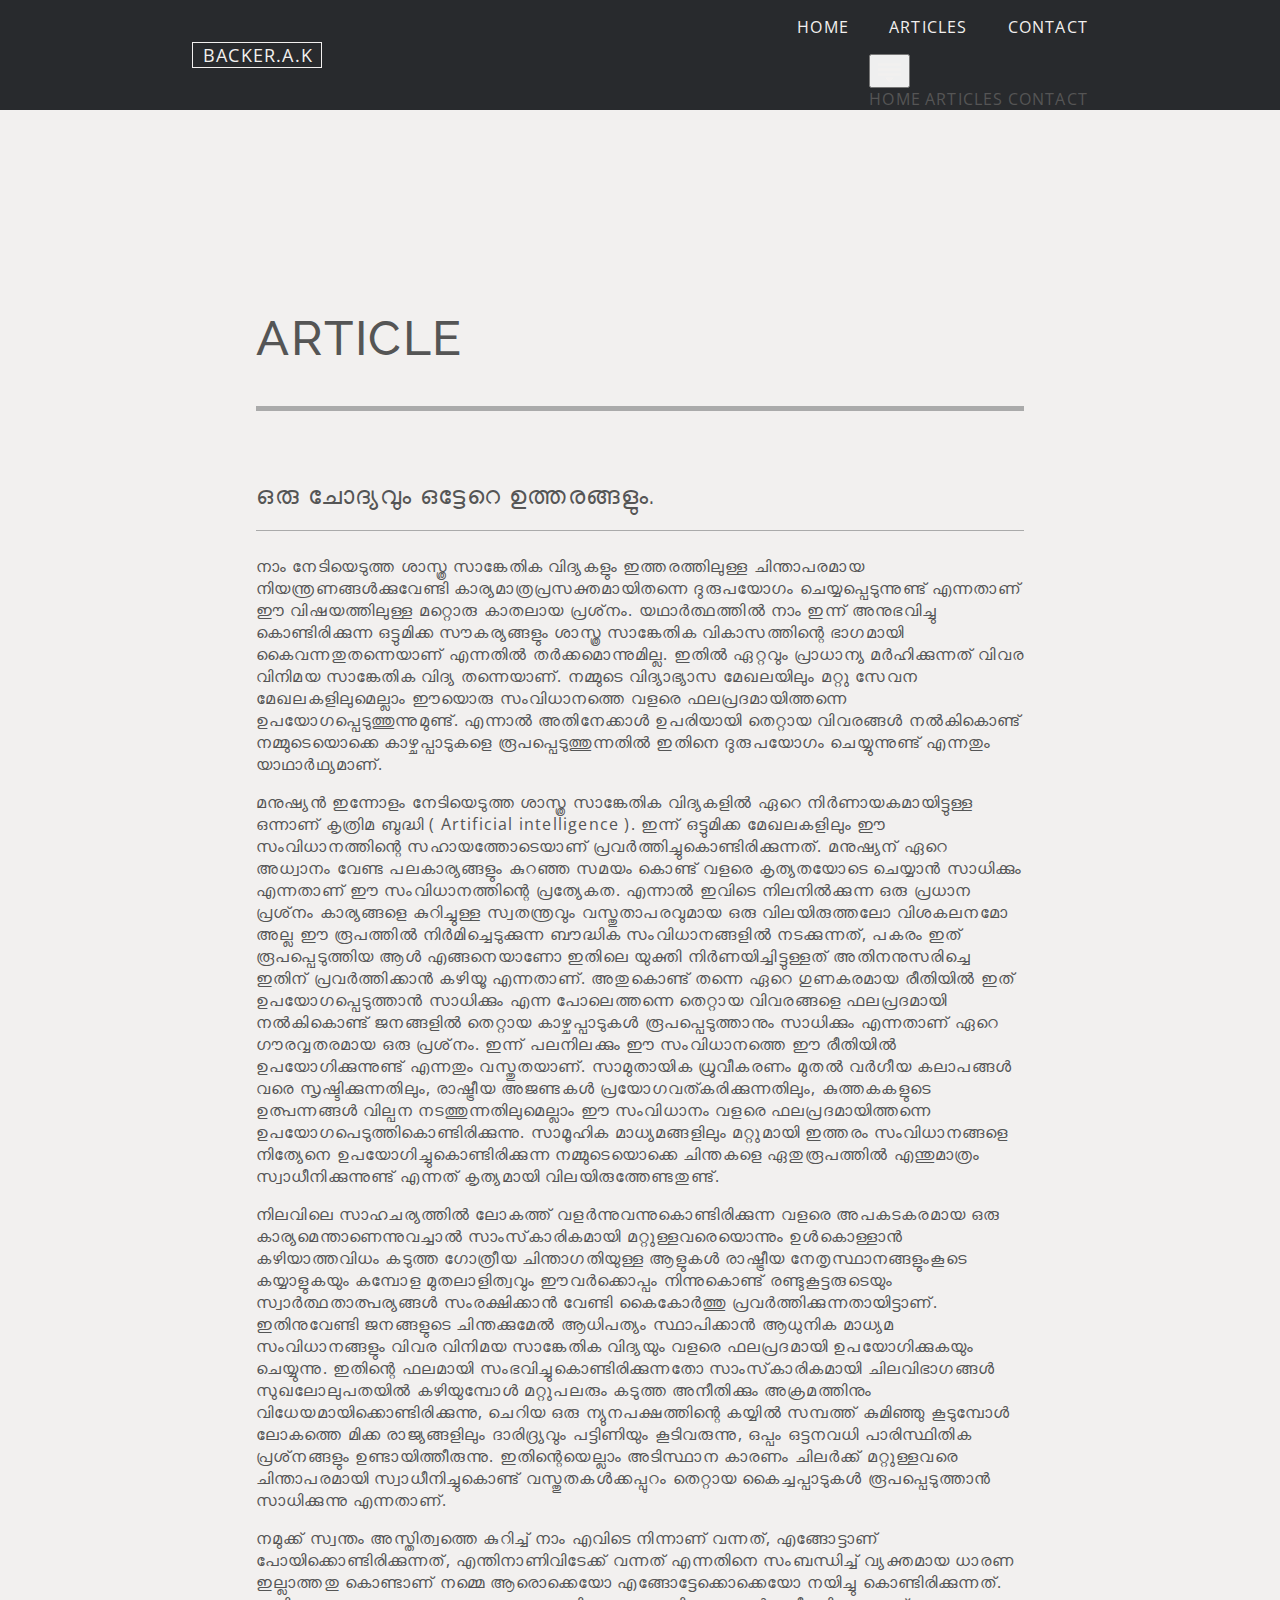
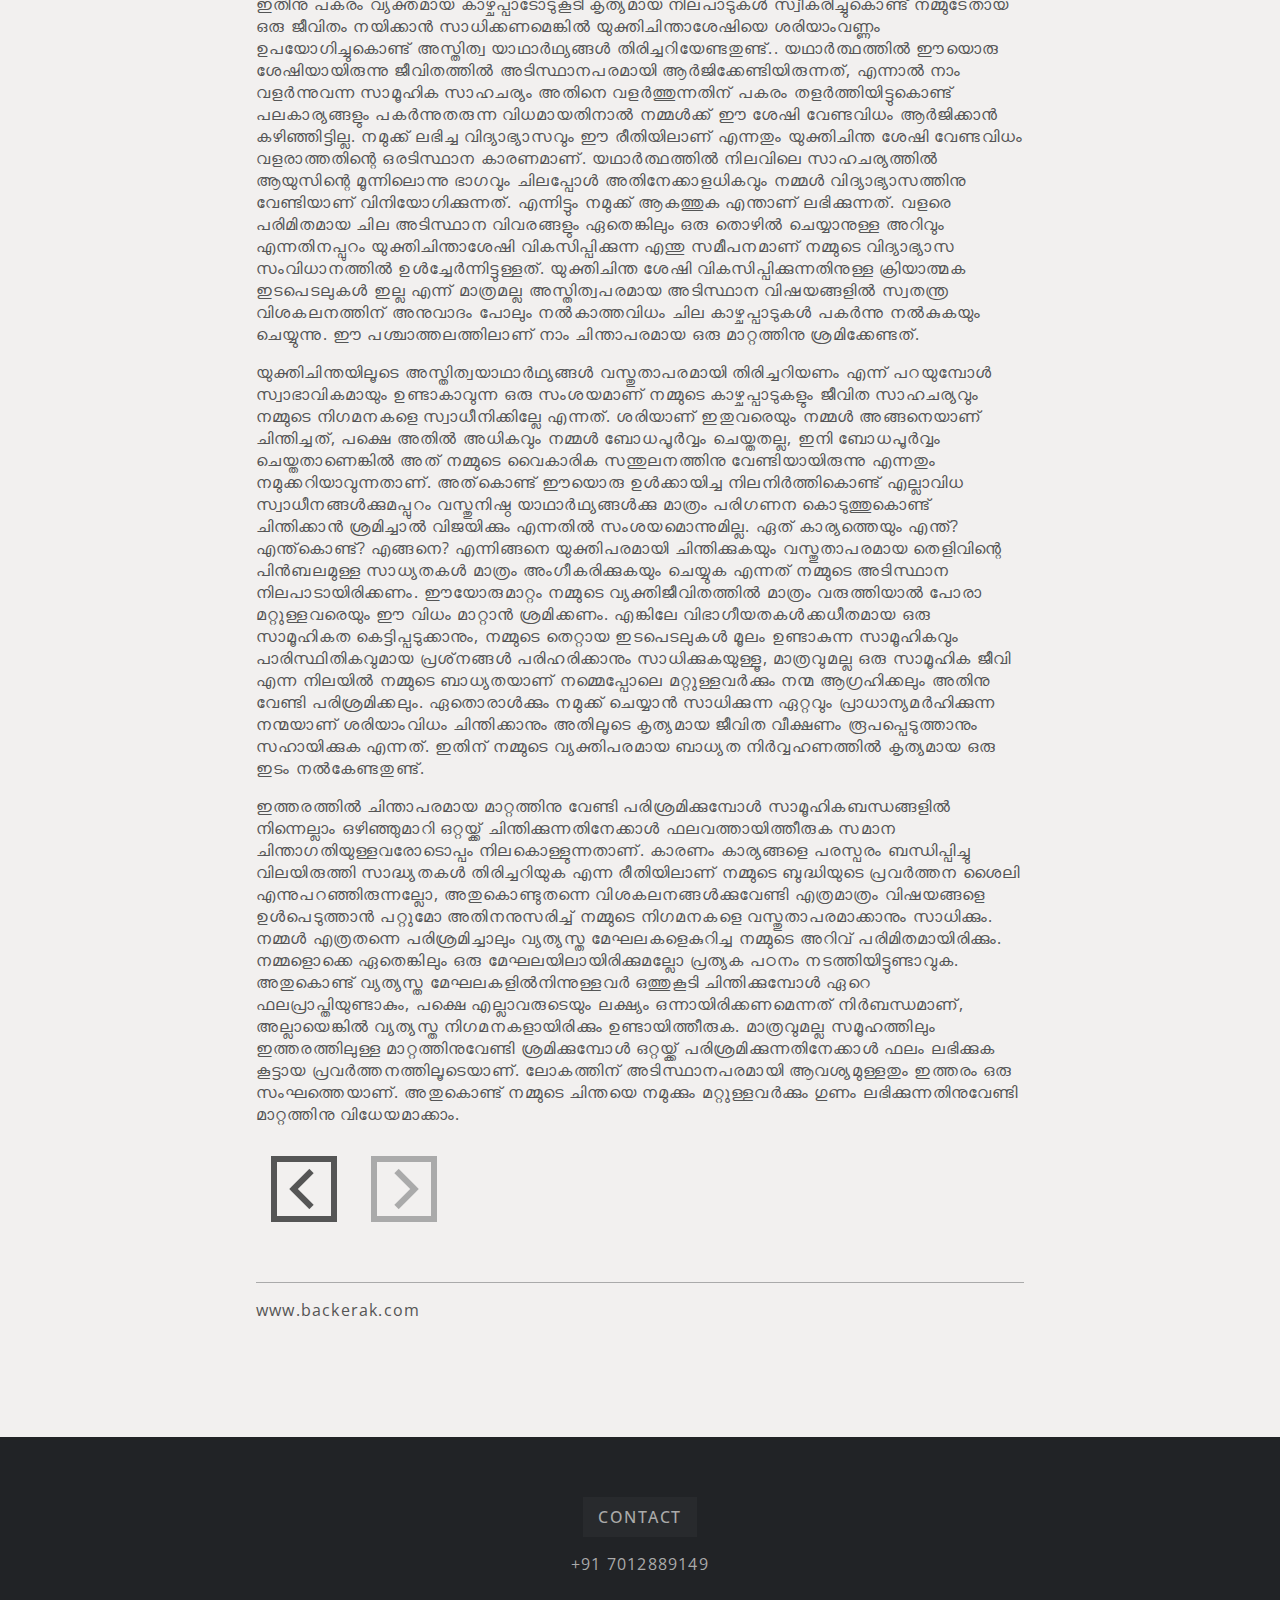
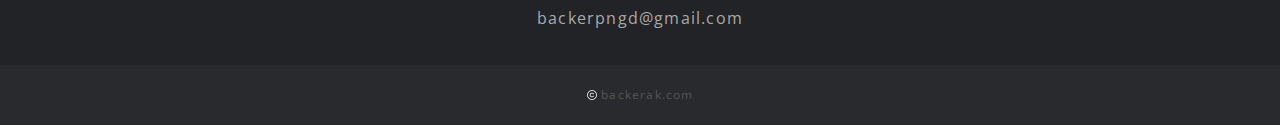
<file: article1c.html>
<!DOCTYPE html>
<html lang="en">
<head>
    <meta charset="UTF-8">
    <meta http-equiv="X-UA-Compatible" content="IE=edge">
    <meta name="viewport" content="width=device-width, initial-scale=1.0">
    <link href="https://fonts.googleapis.com/css2?family=Raleway:ital,wght@0,100;0,200;0,300;0,400;0,500;0,600;0,700;0,800;0,900;1,100;1,200;1,300;1,400;1,500;1,600;1,700;1,800;1,900&display=swap" rel="stylesheet"> 
    <link href="https://fonts.googleapis.com/css2?family=Open+Sans:ital,wght@0,300;0,400;0,600;0,700;0,800;1,300;1,400;1,600;1,700;1,800&display=swap" rel="stylesheet"> 
    <link href="https://fonts.googleapis.com/css2?family=Baloo+Chettan+2:wght@400;500;600;700;800&display=swap" rel="stylesheet"> 
    <link rel="stylesheet" href="articles.css">
    <title>BACKER A K</title>
    <!--scroll button css code start-->
    <style>
            #myBtn {
              width:60px;
              height: 60px;
              display: none;
              position: fixed;
              bottom: 20px;
              right: 0px;
              z-index: 99;
              border: none;
              outline: none;
              background-color: transparent;
              color: #f2f0ef;
              cursor: pointer;
              border-radius: 2px;
            }

        </style>
    <!--scroll button css code end-->
</head>
<body>

    <div class="header">
        <div class="header-items">
            <p style="border: solid 1px #f2f0ef; padding-left: 10px; padding-right: 8px;"><a href="index.html" style="color: #f2f0ef; font-size: 18px;">BACKER.A.K</a></p>
            <!------------------------------------------------------------------->
            <div class="header-items-block">
            <div class="header-items-sub">
                <P><a href="index.html" style="color: #f2f0ef;">HOME</a></P>
                <p style="margin-left: 40px;"><a href="allarticles.html" style="color: #f2f0ef;">ARTICLES</a></p>
                <p style="margin-left: 40px;"><a href="#footer" style="color: #f2f0ef;">CONTACT</a></p>
            </div>
            <!--### dropdown menu html code start ###-->
            <div class="dropdown" style="float:right;">
                <button class="dropbtn"><img src="drop.png" style="width: 25px; height: 25px;"></button>
                <div class="dropdown-content">
                    <a href="index.html">HOME</a>
                    <a href="allarticles.html">ARTICLES</a>
                    <a href="#footer">CONTACT</a>
                </div>
            </div>
            <!--### dropdown menu html code start ###-->
            </div>
            <!--------------------------------------------------------------------->
        </div>
    </div>

    <div class="content">
        <h1>ARTICLE </h1>
        <hr class="line">
        <div class="title">
            <h2>ഒരു ചോദ്യവും ഒട്ടേറെ ഉത്തരങ്ങളും.</h2>
            <hr class="line3">
        </div>
        <div class="text">
                            
                <!--PARAGRAPH 16-->
                <p>നാം നേടിയെടുത്ത ശാസ്ത്ര സാങ്കേതിക വിദ്യകളും ഇത്തരത്തിലുള്ള ചിന്താപരമായ നിയന്ത്രണങ്ങള്‍ക്കുവേണ്ടി 
                കാര്യമാത്രപ്രസക്തമായിതന്നെ ദുരുപയോഗം ചെയ്യപ്പെടുന്നുണ്ട് എന്നതാണ് ഈ വിഷയത്തിലുള്ള മറ്റൊരു കാതലായ പ്രശ്‌നം. 
                യഥാര്‍ത്ഥത്തില്‍ നാം ഇന്ന് അനുഭവിച്ചു കൊണ്ടിരിക്കുന്ന ഒട്ടുമിക്ക സൗകര്യങ്ങളും ശാസ്ത്ര സാങ്കേതിക വികാസത്തിന്റെ 
                ഭാഗമായി കൈവന്നതുതന്നെയാണ് എന്നതില്‍ തര്‍ക്കമൊന്നുമില്ല. ഇതില്‍ ഏറ്റവും പ്രാധാന്യ മര്‍ഹിക്കുന്നത് വിവര വിനിമയ 
                സാങ്കേതിക വിദ്യ തന്നെയാണ്. നമ്മുടെ വിദ്യാഭ്യാസ മേഖലയിലും മറ്റു സേവന മേഖലകളിലുമെല്ലാം ഈയൊരു സംവിധാനത്തെ 
                വളരെ ഫലപ്രദമായിത്തന്നെ ഉപയോഗപ്പെടുത്തുന്നുമുണ്ട്. എന്നാല്‍ അതിനേക്കാള്‍ ഉപരിയായി തെറ്റായ വിവരങ്ങള്‍ 
                നല്‍കികൊണ്ട് നമ്മുടെയൊക്കെ കാഴ്ചപ്പാടുകളെ രൂപപ്പെടുത്തുന്നതില്‍ ഇതിനെ ദുരുപയോഗം ചെയ്യുന്നുണ്ട് എന്നതും 
                യാഥാര്‍ഥ്യമാണ്. </p>
                <!--PARAGRAPH 17-->
                <p>മനുഷ്യന്‍ ഇന്നോളം നേടിയെടുത്ത ശാസ്ത്ര സാങ്കേതിക വിദ്യകളില്‍ ഏറെ നിര്‍ണായകമായിട്ടുള്ള ഒന്നാണ് കൃത്രിമ 
                ബുദ്ധി ( Artificial intelligence ). ഇന്ന് ഒട്ടുമിക്ക മേഖലകളിലും ഈ സംവിധാനത്തിന്റെ സഹായത്തോടെയാണ് 
                പ്രവര്‍ത്തിച്ചുകൊണ്ടിരിക്കുന്നത്. മനുഷ്യന് ഏറെ അധ്വാനം വേണ്ട പലകാര്യങ്ങളും കുറഞ്ഞ സമയം കൊണ്ട് വളരെ 
                കൃത്യതയോടെ ചെയ്യാന്‍ സാധിക്കും എന്നതാണ് ഈ സംവിധാനത്തിന്റെ പ്രത്യേകത. എന്നാല്‍ ഇവിടെ നിലനില്‍ക്കുന്ന 
                ഒരു പ്രധാന പ്രശ്‌നം കാര്യങ്ങളെ കുറിച്ചുള്ള സ്വതന്ത്രവും വസ്തുതാപരവുമായ ഒരു വിലയിരുത്തലോ വിശകലനമോ അല്ല ഈ 
                രൂപത്തില്‍ നിര്‍മിച്ചെടുക്കുന്ന ബൗദ്ധിക സംവിധാനങ്ങളില്‍ നടക്കുന്നത്, പകരം ഇത് രൂപപ്പെടുത്തിയ ആള്‍ എങ്ങനെയാണോ 
                ഇതിലെ യുക്തി നിര്‍ണയിച്ചിട്ടുള്ളത് അതിനനുസരിച്ചെ ഇതിന് പ്രവര്‍ത്തിക്കാന്‍ കഴിയൂ എന്നതാണ്. അതുകൊണ്ട് തന്നെ ഏറെ 
                ഗുണകരമായ രീതിയില്‍ ഇത് ഉപയോഗപ്പെടുത്താന്‍ സാധിക്കും എന്ന പോലെത്തന്നെ തെറ്റായ വിവരങ്ങളെ ഫലപ്രദമായി 
                നല്‍കികൊണ്ട് ജനങ്ങളില്‍ തെറ്റായ കാഴ്ചപ്പാടുകള്‍ രൂപപ്പെടുത്താനും സാധിക്കും എന്നതാണ് ഏറെ ഗൗരവ്വതരമായ ഒരു പ്രശ്‌നം. 
                ഇന്ന് പലനിലക്കും ഈ സംവിധാനത്തെ ഈ രീതിയില്‍ ഉപയോഗിക്കുന്നുണ്ട് എന്നതും വസ്തുതയാണ്. സാമുതായിക ധ്രുവീകരണം 
                മുതല്‍ വര്‍ഗീയ കലാപങ്ങള്‍ വരെ സൃഷ്ടിക്കുന്നതിലും, രാഷ്ട്രീയ അജണ്ടകള്‍ പ്രയോഗവത്കരിക്കുന്നതിലും,  കുത്തകകളുടെ 
                ഉത്പന്നങ്ങള്‍ വില്പന നടത്തുന്നതിലുമെല്ലാം ഈ സംവിധാനം വളരെ ഫലപ്രദമായിത്തന്നെ ഉപയോഗപെടുത്തികൊണ്ടിരിക്കുന്നു. 
                സാമൂഹിക മാധ്യമങ്ങളിലും മറ്റുമായി ഇത്തരം സംവിധാനങ്ങളെ നിത്യേനെ ഉപയോഗിച്ചുകൊണ്ടിരിക്കുന്ന നമ്മുടെയൊക്കെ 
                ചിന്തകളെ ഏതുരൂപത്തില്‍ എന്തുമാത്രം സ്വാധീനിക്കുന്നുണ്ട് എന്നത് കൃത്യമായി വിലയിരുത്തേണ്ടതുണ്ട്. </p>
                <!--PARAGRAPH 18-->
                <p>നിലവിലെ സാഹചര്യത്തില്‍ ലോകത്ത് വളര്‍ന്നുവന്നുകൊണ്ടിരിക്കുന്ന വളരെ അപകടകരമായ ഒരു കാര്യമെന്താണെന്നുവച്ചാല്‍ 
                സാംസ്‌കാരികമായി മറ്റുള്ളവരെയൊന്നും ഉള്‍കൊള്ളാന്‍ കഴിയാത്തവിധം കടുത്ത ഗോത്രീയ ചിന്താഗതിയുള്ള 
                ആളുകള്‍ രാഷ്ട്രീയ നേതൃസ്ഥാനങ്ങളുംകൂടെ കയ്യാളുകയും കമ്പോള മുതലാളിത്വവും ഈവര്‍ക്കൊപ്പം നിന്നുകൊണ്ട് 
                രണ്ടുകൂട്ടരുടെയും സ്വാര്‍ത്ഥതാത്പര്യങ്ങള്‍ സംരക്ഷിക്കാന്‍ വേണ്ടി കൈകോര്‍ത്തു പ്രവര്‍ത്തിക്കുന്നതായിട്ടാണ്. ഇതിനുവേണ്ടി 
                ജനങ്ങളുടെ ചിന്തക്കുമേല്‍ ആധിപത്യം സ്ഥാപിക്കാന്‍ ആധുനിക മാധ്യമ സംവിധാനങ്ങളും വിവര വിനിമയ സാങ്കേതിക വിദ്യയും 
                വളരെ ഫലപ്രദമായി ഉപയോഗിക്കുകയും ചെയ്യുന്നു. ഇതിന്റെ ഫലമായി സംഭവിച്ചുകൊണ്ടിരിക്കുന്നതോ സാംസ്‌കാരികമായി 
                ചിലവിഭാഗങ്ങള്‍ സുഖലോലുപതയില്‍ കഴിയുമ്പോള്‍ മറ്റുപലരും കടുത്ത അനീതിക്കും അക്രമത്തിനും വിധേയമായിക്കൊണ്ടിരിക്കുന്നു, 
                ചെറിയ ഒരു ന്യുനപക്ഷത്തിന്റെ കയ്യില്‍ സമ്പത്ത് കുമിഞ്ഞു കൂടുമ്പോള്‍ ലോകത്തെ മിക്ക രാജ്യങ്ങളിലും ദാരിദ്ര്യവും പട്ടിണിയും 
                കൂടിവരുന്നു, ഒപ്പം ഒട്ടനവധി പാരിസ്ഥിതിക പ്രശ്‌നങ്ങളും ഉണ്ടായിത്തീരുന്നു. ഇതിന്റെയെല്ലാം അടിസ്ഥാന കാരണം ചിലര്‍ക്ക് 
                മറ്റുള്ളവരെ ചിന്താപരമായി സ്വാധീനിച്ചുകൊണ്ട് വസ്തുതകള്‍ക്കപ്പുറം തെറ്റായ കൈച്ചപ്പാടുകള്‍ രൂപപ്പെടുത്താന്‍ 
                സാധിക്കുന്നു എന്നതാണ്.</p>
                <!--PARAGRAPH 19-->
                <p>നമുക്ക് സ്വന്തം അസ്തിത്വത്തെ കുറിച്ച് നാം എവിടെ നിന്നാണ് വന്നത്, എങ്ങോട്ടാണ് പോയിക്കൊണ്ടിരിക്കുന്നത്, 
                എന്തിനാണിവിടേക്ക് വന്നത് എന്നതിനെ സംബന്ധിച്ച് വ്യക്തമായ ധാരണ ഇല്ലാത്തതു കൊണ്ടാണ് നമ്മെ ആരൊക്കെയോ 
                എങ്ങോട്ടേക്കൊക്കെയോ നയിച്ചു കൊണ്ടിരിക്കുന്നത്. ഇതിനു പകരം വ്യക്തമായ കാഴ്ചപ്പാടോടുകൂടി കൃത്യമായ നിലപാടുകള്‍ 
                സ്വീകരിച്ചുകൊണ്ട് നമ്മുടേതായ ഒരു ജീവിതം നയിക്കാന്‍ സാധിക്കണമെങ്കില്‍ യുക്തിചിന്താശേഷിയെ ശരിയാംവണ്ണം 
                ഉപയോഗിച്ചുകൊണ്ട്  അസ്തിത്വ യാഥാര്‍ഥ്യങ്ങള്‍ തിരിച്ചറിയേണ്ടതുണ്ട്.. യഥാര്‍ത്ഥത്തില്‍ ഈയൊരു ശേഷിയായിരുന്നു 
                ജീവിതത്തില്‍ അടിസ്ഥാനപരമായി ആര്‍ജിക്കേണ്ടിയിരുന്നത്, 
                എന്നാല്‍ നാം വളര്‍ന്നുവന്ന സാമൂഹിക സാഹചര്യം അതിനെ വളര്‍ത്തുന്നതിന് പകരം തളര്‍ത്തിയിട്ടുകൊണ്ട് പലകാര്യങ്ങളും 
                പകര്‍ന്നുതരുന്ന വിധമായതിനാല്‍ നമ്മള്‍ക്ക് ഈ  ശേഷി വേണ്ടവിധം ആര്‍ജിക്കാന്‍ കഴിഞ്ഞിട്ടില്ല. നമുക്ക് ലഭിച്ച വിദ്യാഭ്യാസവും 
                ഈ രീതിയിലാണ് എന്നതും യുക്തിചിന്ത ശേഷി വേണ്ടവിധം വളരാത്തതിന്റെ ഒരടിസ്ഥാന കാരണമാണ്. യഥാര്‍ത്ഥത്തില്‍ 
                നിലവിലെ സാഹചര്യത്തില്‍ ആയുസിന്റെ മൂന്നിലൊന്നു ഭാഗവും ചിലപ്പോള്‍ അതിനേക്കാളധികവും നമ്മള്‍ വിദ്യാഭ്യാസത്തിനു 
                വേണ്ടിയാണ് വിനിയോഗിക്കുന്നത്. എന്നിട്ടും നമുക്ക് ആകത്തുക എന്താണ് ലഭിക്കുന്നത്. വളരെ പരിമിതമായ ചില അടിസ്ഥാന 
                വിവരങ്ങളും ഏതെങ്കിലും ഒരു തൊഴില്‍ ചെയ്യാനുള്ള അറിവും എന്നതിനപ്പുറം യുക്തിചിന്താശേഷി വികസിപ്പിക്കുന്ന എന്തു 
                സമീപനമാണ് നമ്മുടെ വിദ്യാഭ്യാസ സംവിധാനത്തില്‍ ഉള്‍ച്ചേര്‍ന്നിട്ടുള്ളത്. യുക്തിചിന്ത ശേഷി വികസിപ്പിക്കുന്നതിനുള്ള 
                ക്രിയാത്മക ഇടപെടലുകള്‍ ഇല്ല എന്ന് മാത്രമല്ല അസ്തിത്വപരമായ അടിസ്ഥാന വിഷയങ്ങളില്‍ സ്വതന്ത്ര വിശകലനത്തിന് അനുവാദം 
                പോലും നല്‍കാത്തവിധം ചില കാഴ്ചപ്പാടുകള്‍ പകര്‍ന്നു നല്‍കുകയും ചെയ്യുന്നു. ഈ പശ്ചാത്തലത്തിലാണ് നാം ചിന്താപരമായ ഒരു 
                മാറ്റത്തിനു ശ്രമിക്കേണ്ടത്.</p>
                <!--PARAGRAPH 20-->
                <p>യുക്തിചിന്തയിലൂടെ അസ്തിത്വയാഥാര്‍ഥ്യങ്ങള്‍ വസ്തുതാപരമായി തിരിച്ചറിയണം എന്ന് പറയുമ്പോള്‍ സ്വാഭാവികമായും 
                ഉണ്ടാകാവുന്ന ഒരു സംശയമാണ് നമ്മുടെ കാഴ്ചപ്പാടുകളും ജീവിത സാഹചര്യവും നമ്മുടെ നിഗമനകളെ സ്വാധീനിക്കില്ലേ 
                എന്നത്. ശരിയാണ് ഇതുവരെയും നമ്മള്‍ അങ്ങനെയാണ് ചിന്തിച്ചത്, പക്ഷെ അതില്‍ അധികവും നമ്മള്‍ ബോധപൂര്‍വ്വം 
                ചെയ്തതല്ല, ഇനി ബോധപൂര്‍വ്വം ചെയ്തതാണെങ്കില്‍ അത് നമ്മുടെ വൈകാരിക സന്തുലനത്തിനു വേണ്ടിയായിരുന്നു എന്നതും 
                നമുക്കറിയാവുന്നതാണ്. അത്‌കൊണ്ട് ഈയൊരു ഉള്‍ക്കായിച്ച നിലനിര്‍ത്തികൊണ്ട് എല്ലാവിധ സ്വാധീനങ്ങള്‍ക്കുമപ്പുറം വസ്തുനിഷ്ഠ 
                യാഥാര്‍ഥ്യങ്ങള്‍ക്കു മാത്രം പരിഗണന കൊടുത്തുകൊണ്ട് ചിന്തിക്കാന്‍ ശ്രമിച്ചാല്‍ വിജയിക്കും എന്നതില്‍ സംശയമൊന്നുമില്ല. 
                ഏത് കാര്യത്തെയും എന്ത്? എന്ത്‌കൊണ്ട്? എങ്ങനെ? എന്നിങ്ങനെ യുക്തിപരമായി ചിന്തിക്കുകയും വസ്തുതാപരമായ തെളിവിന്റെ 
                പിന്‍ബലമുള്ള സാധ്യതകള്‍ മാത്രം അംഗീകരിക്കുകയും ചെയ്യുക എന്നത് നമ്മുടെ അടിസ്ഥാന നിലപാടായിരിക്കണം. 
                ഈയോരുമാറ്റം നമ്മുടെ വ്യക്തിജീവിതത്തില്‍ മാത്രം വരുത്തിയാല്‍ പോരാ മറ്റുള്ളവരെയും ഈ വിധം മാറ്റാന്‍ ശ്രമിക്കണം. 
                എങ്കിലേ വിഭാഗീയതകള്‍ക്കധീതമായ  ഒരു സാമൂഹികത കെട്ടിപ്പടുക്കാനും, നമ്മുടെ തെറ്റായ ഇടപെടലുകള്‍ മൂലം ഉണ്ടാകുന്ന 
                സാമൂഹികവും പാരിസ്ഥിതികവുമായ പ്രശ്‌നങ്ങള്‍ പരിഹരിക്കാനും സാധിക്കുകയുള്ളൂ, മാത്രവുമല്ല ഒരു സാമൂഹിക ജീവി എന്ന നിലയില്‍ നമ്മുടെ 
                ബാധ്യതയാണ് നമ്മെപ്പോലെ മറ്റുള്ളവര്‍ക്കും നന്മ ആഗ്രഹിക്കലും അതിനു വേണ്ടി പരിശ്രമിക്കലും. ഏതൊരാള്‍ക്കും നമുക്ക് 
                ചെയ്യാന്‍ സാധിക്കുന്ന ഏറ്റവും പ്രാധാന്യമര്‍ഹിക്കുന്ന നന്മയാണ് ശരിയാംവിധം ചിന്തിക്കാനും അതിലൂടെ കൃത്യമായ ജീവിത 
                വീക്ഷണം രൂപപ്പെടുത്താനും സഹായിക്കുക എന്നത്. ഇതിന് നമ്മുടെ വ്യക്തിപരമായ ബാധ്യത നിര്‍വ്വഹണത്തില്‍ കൃത്യമായ ഒരു 
                ഇടം നല്‍കേണ്ടതുണ്ട്. </p>
                <!--PARAGRAPH 21-->
                <p>ഇത്തരത്തില്‍ ചിന്താപരമായ മാറ്റത്തിനു വേണ്ടി പരിശ്രമിക്കുമ്പോള്‍ സാമൂഹികബന്ധങ്ങളില്‍ നിന്നെല്ലാം ഒഴിഞ്ഞുമാറി 
                ഒറ്റയ്ക്ക് ചിന്തിക്കുന്നതിനേക്കാള്‍ ഫലവത്തായിത്തീരുക സമാന ചിന്താഗതിയുള്ളവരോടൊപ്പം നിലകൊള്ളുന്നതാണ്. കാരണം 
                കാര്യങ്ങളെ പരസ്പരം ബന്ധിപ്പിച്ചു വിലയിരുത്തി സാദ്ധ്യതകള്‍ തിരിച്ചറിയുക എന്ന രീതിയിലാണ് നമ്മുടെ ബുദ്ധിയുടെ പ്രവര്‍ത്തന 
                ശൈലി എന്നുപറഞ്ഞിരുന്നല്ലോ, അതുകൊണ്ടുതന്നെ വിശകലനങ്ങള്‍ക്കുവേണ്ടി എത്രമാത്രം വിഷയങ്ങളെ ഉള്‍പെടുത്താന്‍ പറ്റുമോ 
                അതിനനുസരിച്ച്  നമ്മുടെ നിഗമനകളെ വസ്തുതാപരമാക്കാനും സാധിക്കും. നമ്മള്‍ എത്രതന്നെ പരിശ്രമിച്ചാലും വ്യത്യസ്ത 
                മേഘലകളെകുറിച്ച നമ്മുടെ അറിവ് പരിമിതമായിരിക്കും. നമ്മളൊക്കെ ഏതെങ്കിലും ഒരു മേഘലയിലായിരിക്കുമല്ലോ പ്രത്യക 
                പഠനം നടത്തിയിട്ടുണ്ടാവുക. അതുകൊണ്ട് വ്യത്യസ്ത മേഘലകളില്‍നിന്നുള്ളവര്‍ ഒത്തുകൂടി ചിന്തിക്കുമ്പോള്‍ ഏറെ 
                ഫലപ്രാപ്തിയുണ്ടാകും, പക്ഷെ എല്ലാവരുടെയും ലക്ഷ്യം ഒന്നായിരിക്കണമെന്നത് നിര്‍ബന്ധമാണ്, അല്ലായെങ്കില്‍ വ്യത്യസ്ത 
                നിഗമനകളായിരിക്കും ഉണ്ടായിത്തീരുക. മാത്രവുമല്ല സമൂഹത്തിലും ഇത്തരത്തിലുള്ള മാറ്റത്തിനുവേണ്ടി ശ്രമിക്കുമ്പോള്‍ 
                ഒറ്റയ്ക്ക് പരിശ്രമിക്കുന്നതിനേക്കാള്‍ ഫലം ലഭിക്കുക കൂട്ടായ പ്രവര്‍ത്തനത്തിലൂടെയാണ്. ലോകത്തിന് അടിസ്ഥാനപരമായി 
                ആവശ്യമുള്ളതും ഇത്തരം ഒരു സംഘത്തെയാണ്. അതുകൊണ്ട് നമ്മുടെ ചിന്തയെ നമുക്കും മറ്റുള്ളവര്‍ക്കും ഗുണം 
                ലഭിക്കുന്നതിനുവേണ്ടി മാറ്റത്തിനു വിധേയമാക്കാം.</p>
                <!--PARAGRAPH -->
                <!--navigation button start-->
                <div class="nav-btn">
                    <a href="article1b.html"><img src="leftd.png"></a>
                    <img src="rightl.png">
                </div>
                <!--navigation button end-->
              
            <hr class="line2">
            <div class="site">
                <p>www.backerak.com</p>
            </div>
        </div>
                           <!--scroll button html code start-->
                           <button onclick="topFunction()" id="myBtn" title="Go to top"><div><img src="upl.png" style="width: 50px; height: 50px; z-index: 1000;"></div></button>
                           <!--scroll button html code end-->
    </div>

    <!--FOOTER ID START-->
    <div id="footer">
        <div class="footer">
            <div class="contact">
            <h4>CONTACT</h4>
            </div>
            <P>+91 7012889149</P>
            <P>backerpngd@gmail.com</P>
        </div>
        </div>
        <!--FOOTER ID END-->


    <div class="copyright">
        <div class="cp">
        <img src="copy.png">
        </div>
        <p>backerak.com</p>
    </div>

    <!--scroll button js code start-->
    <script>
        //Get the button
        var mybutton = document.getElementById("myBtn");
        
        // When the user scrolls down 20px from the top of the document, show the button
        window.onscroll = function() {scrollFunction()};
        
        function scrollFunction() {
          if (document.body.scrollTop > 20 || document.documentElement.scrollTop > 20) {
            mybutton.style.display = "block";
          } else {
            mybutton.style.display = "none";
          }
        }
        
        // When the user clicks on the button, scroll to the top of the document
        function topFunction() {
          document.body.scrollTop = 0;
          document.documentElement.scrollTop = 0;
        }
        </script>
    <!--scroll button js code end-->
</body>
</html>
</file>
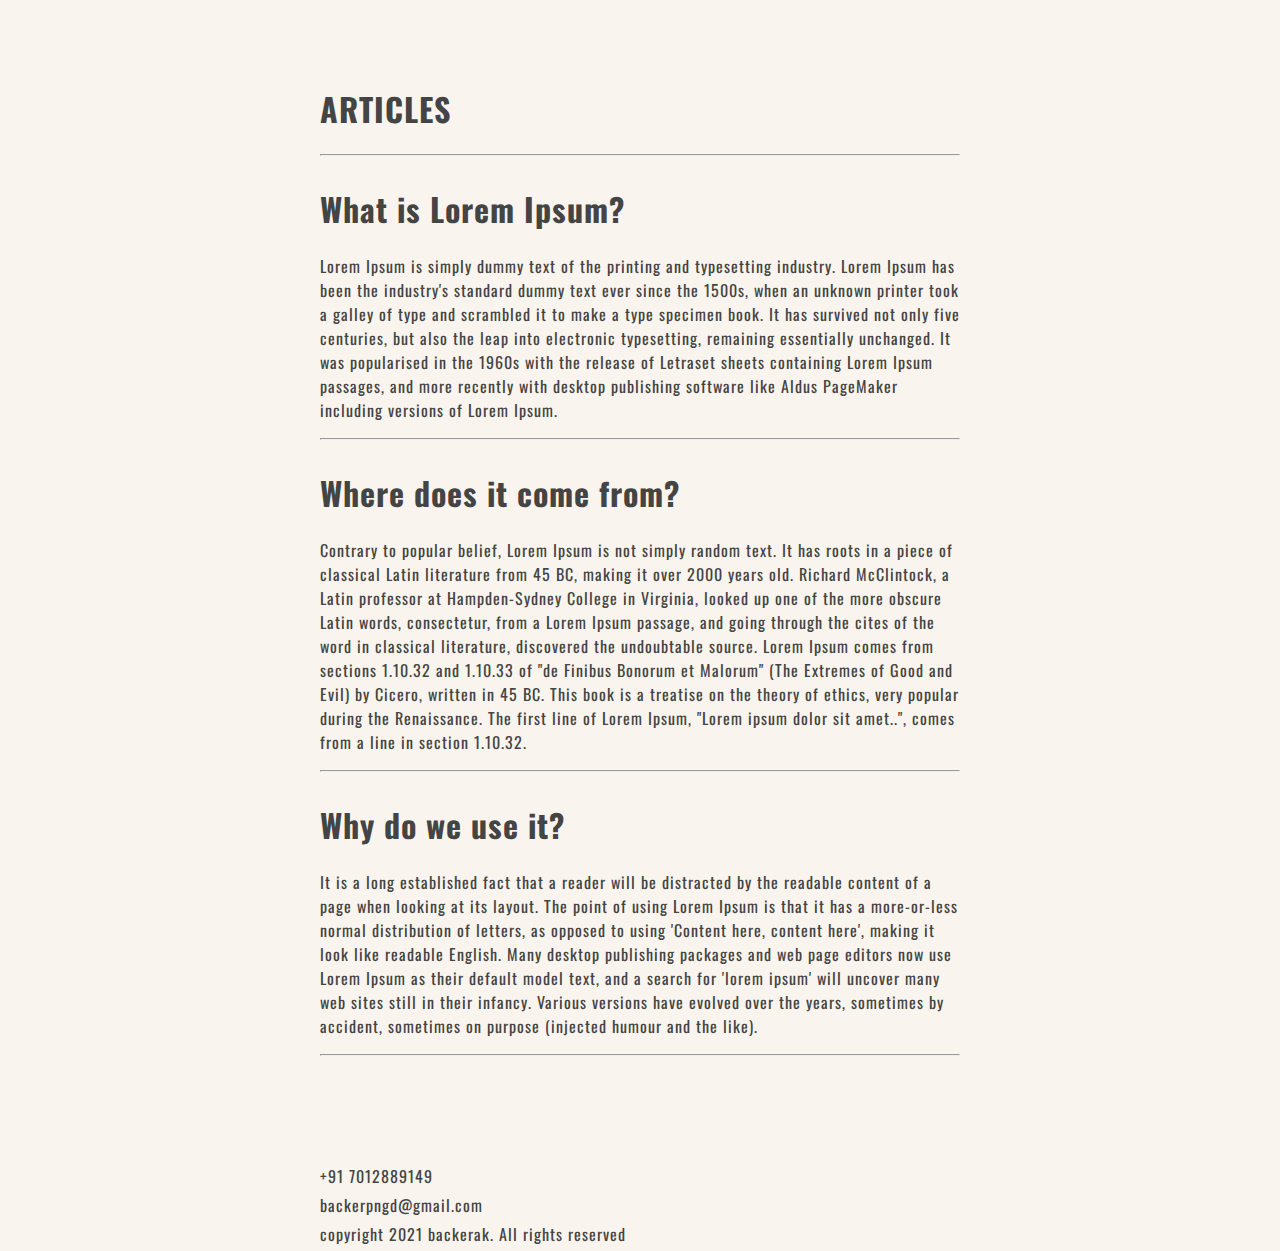
<file: articles.html>
<!DOCTYPE html>
<html lang="en">
<head>
    <meta charset="UTF-8">
    <meta http-equiv="X-UA-Compatible" content="IE=edge">
    <meta name="viewport" content="width=device-width, initial-scale=1.0">
    <link href="https://fonts.googleapis.com/css2?family=Oswald:wght@200;300;400;500;600;700&display=swap" rel="stylesheet"> 
    <link href="https://fonts.googleapis.com/css2?family=Manjari:wght@100;400;700&display=swap" rel="stylesheet"> 
    <link rel="stylesheet" href="style.css">
    <title>BACKER A K</title>
</head>
<body>
    <div class="container">
        <div class="articles-2">
            <h1>ARTICLES</h1>
            <hr>
        </div>
        <section id="section1">
        <div class="writings">
            <h1>What is Lorem Ipsum?</h1>
               <p>Lorem Ipsum is simply 
                dummy text of the printing 
                and typesetting industry. 
                Lorem Ipsum has been the 
                industry's standard dummy 
                text ever since the 1500s, 
                when an unknown printer took a 
                galley of type and scrambled it to 
                make a type specimen book. It has 
                survived not only five centuries, 
                but also the leap into electronic 
                typesetting, remaining essentially 
                unchanged. It was popularised in the 
                1960s with the release of Letraset 
                sheets containing Lorem Ipsum passages, 
                and more recently with desktop publishing 
                software like Aldus PageMaker including 
                versions of Lorem Ipsum.</p>
                <hr>
        </div>
        </section>
        <section id="section2">
        <div class="writings">
            <h1>Where does it come from?</h1>
               <p>Contrary to popular belief, Lorem Ipsum is not 
                   simply random text. It has roots in a piece of 
                   classical Latin literature from 45 BC, making it 
                   over 2000 years old. Richard McClintock, a Latin 
                   professor at Hampden-Sydney College in Virginia, 
                   looked up one of the more obscure Latin words, 
                   consectetur, from a Lorem Ipsum passage, and going 
                   through the cites of the word in classical literature, 
                   discovered the undoubtable source. Lorem Ipsum comes from 
                   sections 1.10.32 and 1.10.33 of "de Finibus Bonorum et Malorum" 
                   (The Extremes of Good and Evil) by Cicero, written in 45 BC. 
                   This book is a treatise on the theory of ethics, very popular 
                   during the Renaissance. The first line of Lorem Ipsum, "Lorem 
                   ipsum dolor sit amet..", comes from a line in section 1.10.32.</p>
                <hr>
        </div>
        </section>
        <section id="section3">
        <div class="writings">
            <h1>Why do we use it?</h1>
               <p>It is a long established fact that a reader will 
                   be distracted by the readable content of a page 
                   when looking at its layout. The point of using 
                   Lorem Ipsum is that it has a more-or-less normal 
                   distribution of letters, as opposed to using 'Content here, 
                   content here', making it look like readable English. Many 
                   desktop publishing packages and web page editors now use 
                   Lorem Ipsum as their default model text, and a search for 'lorem ipsum' 
                   will uncover many web sites still in their infancy. Various versions 
                   have evolved over the years, sometimes by accident, 
                   sometimes on purpose (injected humour and the like).</p>
                <hr>
        </div>
        </section>
        <div class="footer">
            <p>+91 7012889149</p>
            <p>backerpngd@gmail.com</p>
            <p>copyright 2021 backerak. All rights reserved</p>
        </div>
    </div>

 
</body>
</html>
</file>
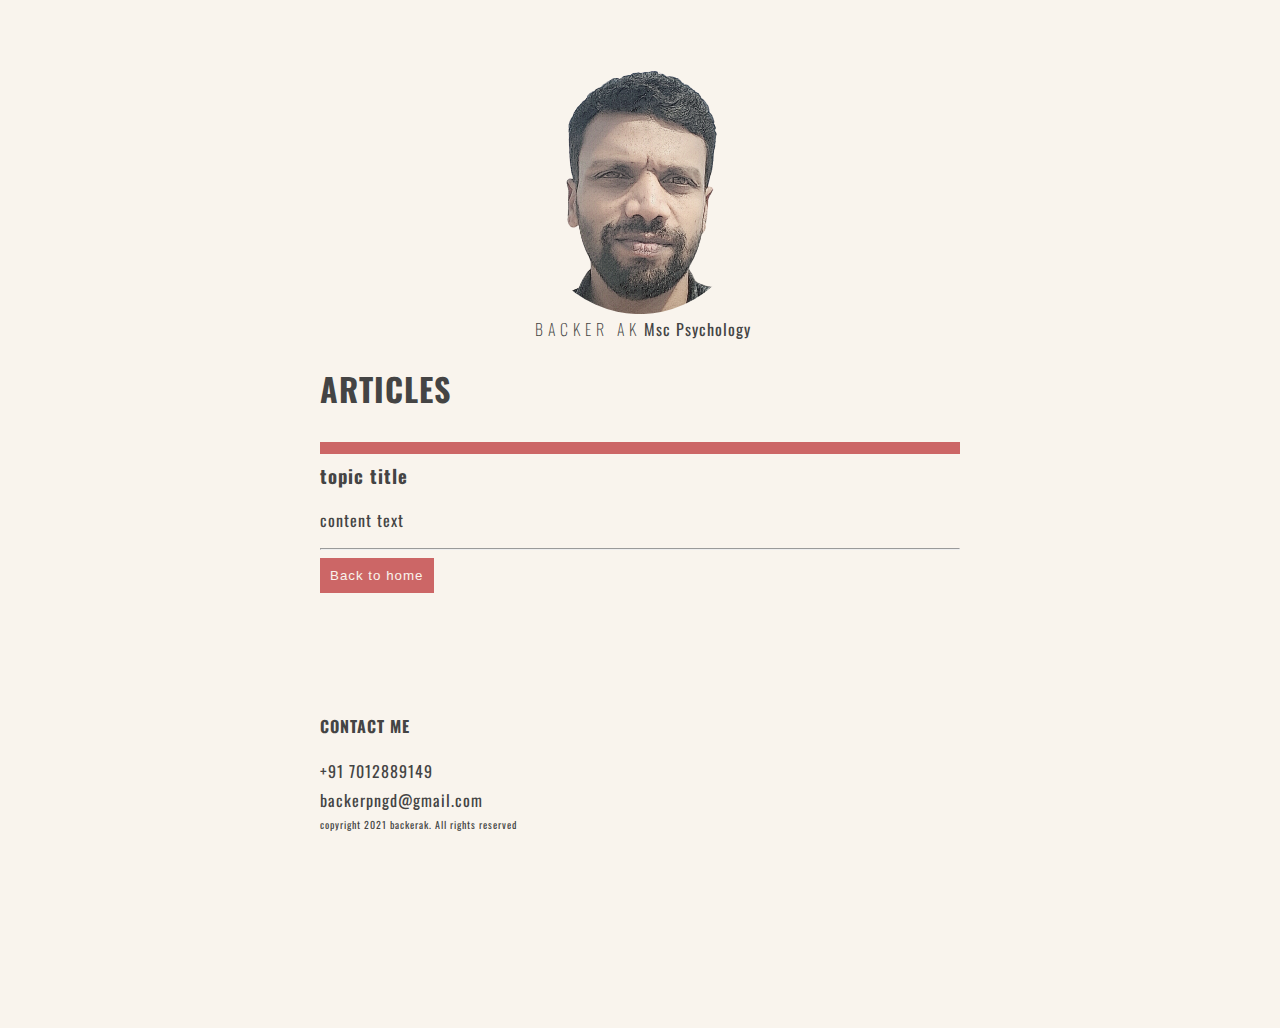
<file: blank.html>
<!DOCTYPE html>
<html lang="en">
<head>
    <meta charset="UTF-8">
    <meta http-equiv="X-UA-Compatible" content="IE=edge">
    <meta name="viewport" content="width=device-width, initial-scale=1.0">
    <link href="https://fonts.googleapis.com/css2?family=Oswald:wght@200;300;400;500;600;700&display=swap" rel="stylesheet"> 
    <link href="https://fonts.googleapis.com/css2?family=Manjari:wght@100;400;700&display=swap" rel="stylesheet"> 
    <link rel="stylesheet" href="style.css">
    <title>BACKER A K</title>
</head>
<body>
    <!--main container start##################################################-->
    <div class="container">

        <!--section profile start#################################-->
        <section id="profile">
            <div class="backerak">
                <img src="mephoto.svg">
                <div class="profile-photo-bottom-text">
                    <h3>BACKER AK</h3>
                    <p>Msc Psychology</p>
                </div>
            </div>

        </section>
        <!--section profile end####################################-->

            <!--section articles start################################-->
            <section id="articles">

            <div class="article-title">
                <h1>ARTICLES</h1>
                <hr class="hr-color" style="float: left;">

                <!--____________________________________________________________________________-->
                <div class="article-title-items">
                    <h3>topic title</h3>
                    <p>
                        content text
                    </p>
                    <hr>
                    <button class="backtohomebtn"><a href="index.html">Back to home</a></button>
                </div>
                <!--_________________________________________________________________________________-->
                


            </div>
            </section>
            <!--section articles end################################-->


        <!--section footer start########################################-->
        <section id="footer">
            <div class="footer">
                <div class="footer-sub">
                    <h4>CONTACT ME</h4>
                    <p >+91 7012889149</p>
                    <p>backerpngd@gmail.com</p>
                </div>
                <p style="font-size: 10px;">copyright 2021 backerak. All rights reserved</p>
            </div>
            </section>
        <!--section footer end########################################-->

    </div>
    <!--main container end##################################################-->
</body>
</html>
</file>
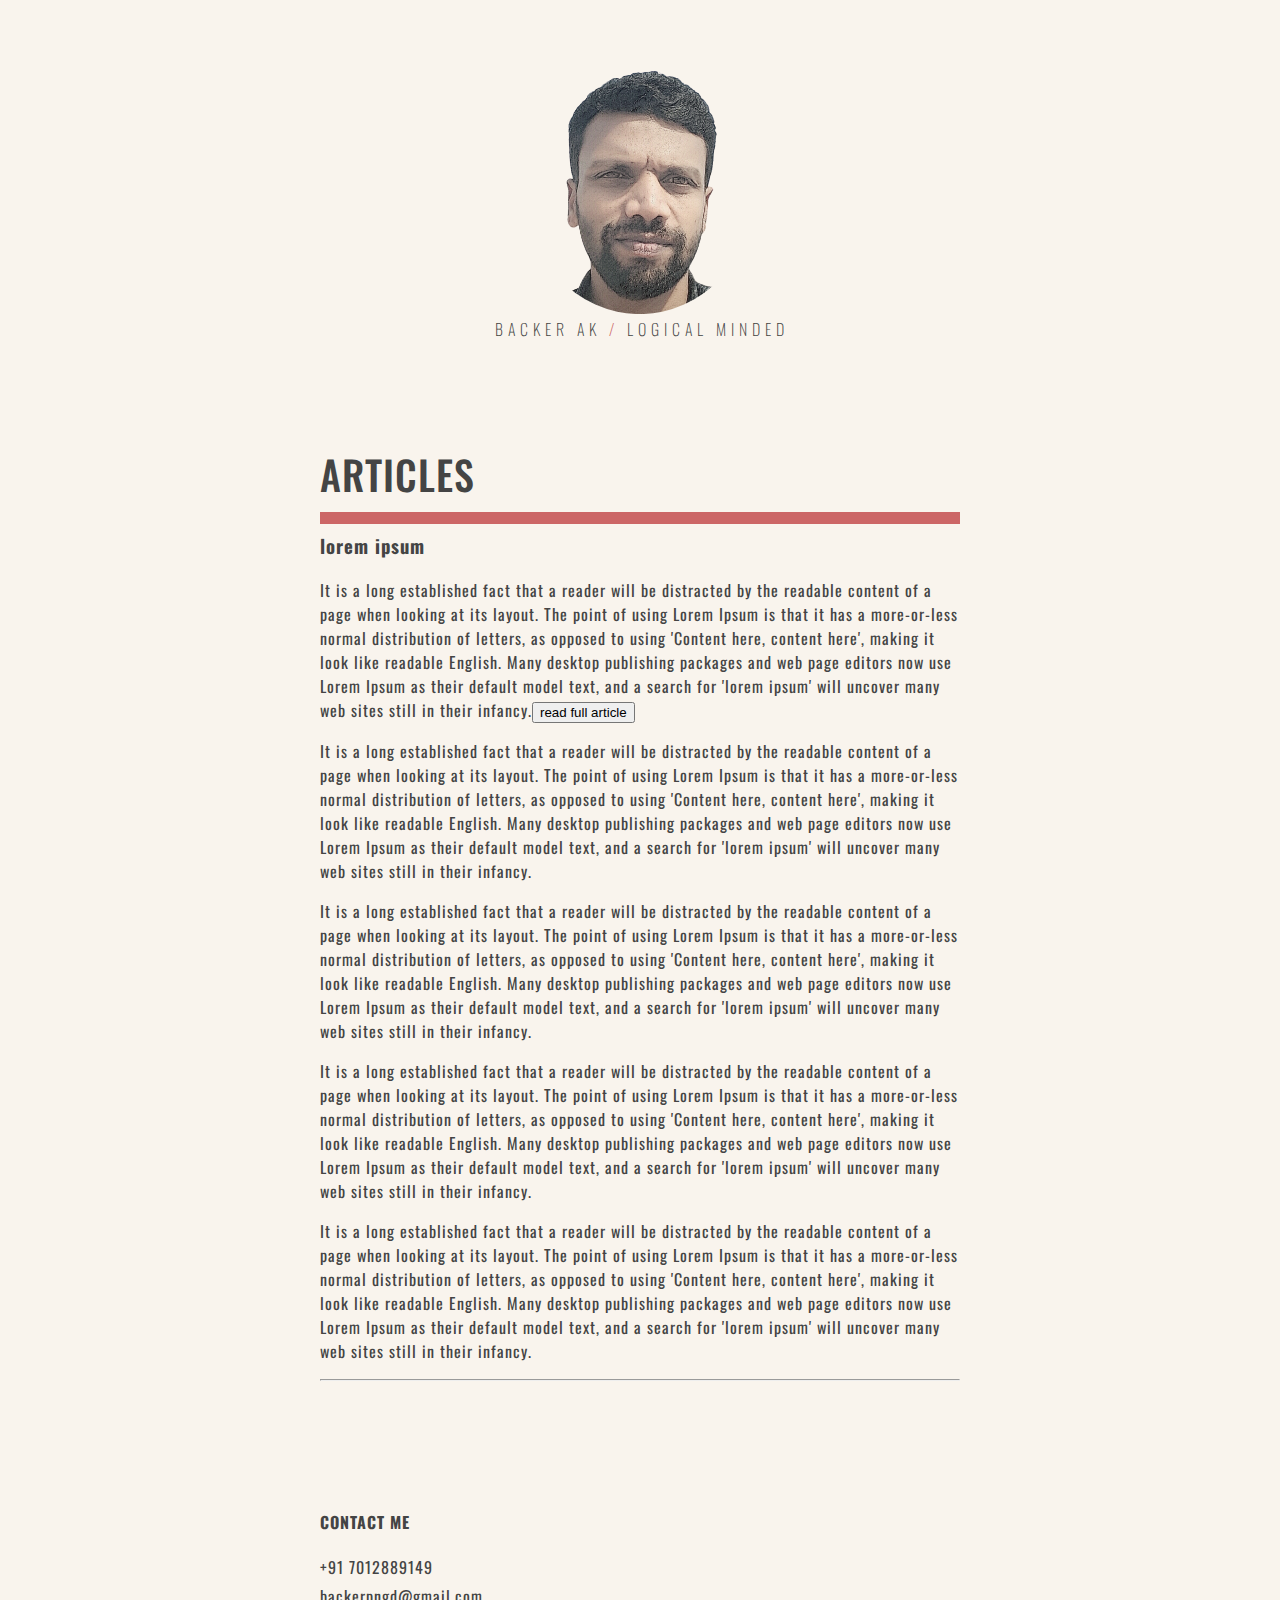
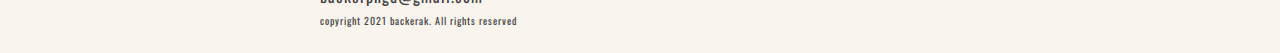
<file: writings.html>
<!DOCTYPE html>
<html lang="en">
<head>
    <meta charset="UTF-8">
    <meta http-equiv="X-UA-Compatible" content="IE=edge">
    <meta name="viewport" content="width=device-width, initial-scale=1.0">
    <link href="https://fonts.googleapis.com/css2?family=Oswald:wght@200;300;400;500;600;700&display=swap" rel="stylesheet"> 
    <link href="https://fonts.googleapis.com/css2?family=Manjari:wght@100;400;700&display=swap" rel="stylesheet"> 
    <link rel="stylesheet" href="style.css">
    <title>BACKER A K</title>
</head>
<body>
    <!--main container start##################################################-->
    <div class="container">

        <!--section profile start#################################-->
        <section id="profile">
            <div class="backerak">
                <img src="mephoto.svg">
                <div class="profile-photo-bottom-text">
                    <h3>BACKER AK <span style="color: #cc6666;">/</span> LOGICAL MINDED</h3>
                </div>
            </div>

        </section>
        <!--section profile end####################################-->

            <!--section articles start################################-->
            <section id="articles">

            <div class="article-title">
                <h1 class="main-heading">ARTICLES</h1>
                <hr class="hr-color" style="float: left;">
                <!------------------------------------------------------------------------------>
                <div class="writings-title-items">
                    <h3>lorem ipsum</h3>
                    <p>It is a long established fact 
                        that a reader will be distracted 
                        by the readable content of a page 
                        when looking at its layout. The point 
                        of using Lorem Ipsum is that it has a 
                        more-or-less normal distribution of 
                        letters, as opposed to using 'Content 
                        here, content here', making it look 
                        like readable English. Many desktop 
                        publishing packages and web page editors 
                        now use Lorem Ipsum as their default 
                        model text, and a search for 'lorem 
                        ipsum' will uncover many web sites still 
                        in their infancy.<button>read full article</button></p>
                        <div class="writings-fullstory">
                            <p>It is a long established fact 
                                that a reader will be distracted 
                                by the readable content of a page 
                                when looking at its layout. The point 
                                of using Lorem Ipsum is that it has a 
                                more-or-less normal distribution of 
                                letters, as opposed to using 'Content 
                                here, content here', making it look 
                                like readable English. Many desktop 
                                publishing packages and web page editors 
                                now use Lorem Ipsum as their default 
                                model text, and a search for 'lorem 
                                ipsum' will uncover many web sites still 
                                in their infancy.</p>
                                <p>It is a long established fact 
                                    that a reader will be distracted 
                                    by the readable content of a page 
                                    when looking at its layout. The point 
                                    of using Lorem Ipsum is that it has a 
                                    more-or-less normal distribution of 
                                    letters, as opposed to using 'Content 
                                    here, content here', making it look 
                                    like readable English. Many desktop 
                                    publishing packages and web page editors 
                                    now use Lorem Ipsum as their default 
                                    model text, and a search for 'lorem 
                                    ipsum' will uncover many web sites still 
                                    in their infancy.</p>
                                    <p>It is a long established fact 
                                        that a reader will be distracted 
                                        by the readable content of a page 
                                        when looking at its layout. The point 
                                        of using Lorem Ipsum is that it has a 
                                        more-or-less normal distribution of 
                                        letters, as opposed to using 'Content 
                                        here, content here', making it look 
                                        like readable English. Many desktop 
                                        publishing packages and web page editors 
                                        now use Lorem Ipsum as their default 
                                        model text, and a search for 'lorem 
                                        ipsum' will uncover many web sites still 
                                        in their infancy.</p>
                                        <p>It is a long established fact 
                                            that a reader will be distracted 
                                            by the readable content of a page 
                                            when looking at its layout. The point 
                                            of using Lorem Ipsum is that it has a 
                                            more-or-less normal distribution of 
                                            letters, as opposed to using 'Content 
                                            here, content here', making it look 
                                            like readable English. Many desktop 
                                            publishing packages and web page editors 
                                            now use Lorem Ipsum as their default 
                                            model text, and a search for 'lorem 
                                            ipsum' will uncover many web sites still 
                                            in their infancy.</p>
                        </div>
                    <hr>
                </div>
                <!------------------------------------------------------------------------------>
            </div>
            </section>
            <!--section articles end################################-->


        <!--section footer start########################################-->
        <section id="footer">
        <div class="footer">
            <h4>CONTACT ME</h4>
            <p>+91 7012889149</p>
            <p>backerpngd@gmail.com</p>
            <p style="font-size: 10px;">copyright 2021 backerak. All rights reserved</p>
        </div>
        </section>
        <!--section footer end########################################-->

    </div>
    <!--main container end##################################################-->
</body>
</html>
</file>
<file: style.css>
html{
    scroll-behavior: smooth;
}
body{
    margin: 0;
    padding: 0;
    box-sizing: border-box;
    font-family: 'Oswald', 'Manjari', sans-serif;
    background-color: #f9f4ed;
}
h1, h2, h3, h4, h5, h6, p, a{
    color: #444444;
    letter-spacing: 1px;
}

a{
    text-decoration: none;
}

.hr-color{
    width: 100%;
    height: 12px;
    background-color: #cc6666;
    border: none;
}

.hr-dark{
    width: 100%;
    height: 2px;
    background-color: #444444;
    border: none;
}

.main-heading{
    font-size: 2.5rem;
    font-weight: 500;
    margin-top: 100px;
    margin-bottom: 0;
}
/**main container div**/
.container{
    height: 100vh;
    display: flex;
    flex-direction: column;
    margin-left: 25%;
    margin-right: 25%;
    margin-top: 5%;
    margin-bottom: 5%;
}

/**my photo div**/
.backerak{
    display: flex;
    flex-direction: column;
    align-items: center;
    justify-content: center;
}
.backerak img{
    width: 250px;
    height: 250px;

}
/**photo bottom text div**/
.profile-photo-bottom-text{
    width: 400px;
    height: 30px;
    color: #cc6666;
    display: flex;
    align-items: center;
    justify-content: center;
    border-radius: 5px;
    
}
/**photo bottom text BACKER AK / LOGICAL MINDED**/
.profile-photo-bottom-text h3{
    font-size: 1rem;
    font-weight: 100;
    letter-spacing: 5px;
    margin-left: 6px;
    margin-right: 3px;
}

/**main caption text**/
.caption-text h1{
    font-size: 60px;
    font-weight: 500;
}

/**ARTICLE SECTION**/
.article-read{
    display: none;
    z-index: 1;
}

.article-title-items:hover .article-read{
    display: flex;
}
/**ARTICLE SECTION END**/
/**footer**/

.backtohomebtn{
    border: none;
    background-color: #cc6666;
    padding: 10px
}
.backtohomebtn a{
    color: #f9f4ed;
}
.footer{
    display: flex;
    flex-direction: column;
    margin-top: 100px;
    margin-bottom: 20px;
}

.footer p{
    margin-bottom: 5px;
    margin-top: 0;
    color: #444444;
}
@media only screen and (max-width: 600px){
    /**main container div**/
    .container{
        height: 100vh;
        display: flex;
        flex-direction: column;
        margin-left: 10%;
        margin-right: 10%;
        margin-top: 20%;
    }

    .backerak img{
        width: 160px;
        height: 160px;
    
    }

    /**photo bottom text BACKER AK / LOGICAL MINDED**/
.profile-photo-bottom-text h3{
    font-size: 0.7rem;
    font-weight: 100;
    letter-spacing: 5px;
    margin-left: 6px;
    margin-right: 3px;
}

/**main caption text**/
.caption-text h1{
    font-size: 20px;
    font-weight: 500;
}

.main-heading{
    font-size: 1.5rem;
    font-weight: 500;
    margin-top: 60px;
    margin-bottom: 0;
}

.hr-color{
    width: 100%;
    height: 8px;
    background-color: #cc6666;
    border: none;
}

}
</file>
<file: allarticles.css>
html{
    scroll-behavior: smooth;
}

body{
    margin: 0;
    padding: 0;
    box-sizing: border-box;
    background-color: #f2f0ef;
    font-family: 'Raleway', 'Open Sans', 'Baloo Chettan 2', sans-serif;
}

a{
    text-decoration: none;
}

h1, h2, h3, h4, h5, h6{
    color: #555555;
    font-family: 'Raleway';
    letter-spacing: 1.5px;
    font-weight: 500;
}

p, a{
    color: #555555;
    font-family: 'Open Sans';
    letter-spacing: 1.2px;

}
.header{
    width: 100%;
    background-color:#282a2d;
}

.header-items{
    display: flex;
    flex-direction: row;
    align-items: center;
    justify-content:space-between;
    min-height: 10vh;
    margin-left: 15%;
    margin-right: 15%;
}

.header-items P{
    font-size: 1rem;
    color: #f2f0ef;
    letter-spacing: 5px;
}
.header-items-sub{
    display: flex;
    flex-direction: row;
}

.cnt{
    display: flex;
    flex-direction: row;
}
.content{
    display: flex;
    flex-direction: column;
    margin-left: 20%;
    margin-right: 20%;
    margin-top: 100px;
    margin-bottom: 100px;
}



.title
{
    margin-top: 100px;
}

.line{
    width: 100%;
    height: 5px;
    background-color: #aaaaaa;
    border: none;
    margin-bottom: 50px;
}

.title h1{
    font-size: 3rem;
}
.article-title{
    margin-top: 50px;
}

.line2{
    width: 100%;
    height: 1px;
    background-color: #aaaaaa;
    border: none;
}
.article-title a{
    font-size: 1.2rem;
}

.content button{
    width: 180px;
    height: 40px;
    background-color: #e1dddb;
    border:none;
    color: #aaaaaa;
    font-family:'Open Sans';
    margin-right: 30px;
    margin-top: 30px;
}


.content button:hover{
    border: none;
    background-color: #f2f0ef;
}

.content button:hover a{
    color: #555555;
}

.buttons{
    display: flex;
    flex-direction: row;
    margin-top: 30px;
}

.footer{
    display: flex;
    flex-direction: column;
    align-items: center;
    justify-content: center;
    background-color: #212326;
    padding-top: 60px;
    padding-bottom: 20px;
}


.contact{
    display: flex;
    height: 40px;
    align-items: center;
    justify-content: center;
    padding-left: 15px;
    padding-right: 15px;
    background-color:#282a2d;
}

.contact h4{
    font-family:'Open Sans';
}
.footer h4, p{
    color: #aaaaaa;
}

.copyright{
    display: flex;
    flex-direction: row;
    align-items: center;
    justify-content: center;
    background-color:#282a2d;
    height: 60px;
}

.cp{
    display: flex;
    align-items: center;
    justify-content: center;
}

.cp img{
    width: 12px;
    height: 12px ;
    margin-right: 3px;
}
.copyright p{
    color: #555555;
    font-size: 12px;
}


@media only screen and (max-width: 1000px) {
    .header-items{
        margin-left: 5%;
        margin-right: 5%;
    }
    .header-items .cnt p{
        display: none;
    }
    .header-items P{
        font-size: 1rem;
    }

    .content{
        margin-left: 10%;
        margin-right: 10%;
    }

    .articles-container{
        padding-left: 30px;
        padding-right: 30px;
    }
    .content button{
        margin-top: 30px;
        }
    
        .buttons{
            flex-direction: column;
            margin-top: 0px;
        }

  }
</file>
<file: articles.css>
html{
    scroll-behavior: smooth;
}

body{
    margin: 0;
    padding: 0;
    box-sizing: border-box;
    background-color: #f2f0ef;
    font-family: 'Raleway', 'Open Sans', 'Baloo Chettan 2', sans-serif;
}

a{
    text-decoration: none;
}

h1, h2, h3, h4, h5, h6{
    color: #555555;
    font-family: 'Raleway';
    letter-spacing: 1.5px;
    font-weight: 500;
}

p, a{
    color: #555555;
    font-family: 'Open Sans';
    letter-spacing: 1.2px;
}
.header{
    width: 100%;
    background-color:#282a2d;
}

.header-items{
    display: flex;
    flex-direction: row;
    align-items: center;
    justify-content:space-between;
    min-height: 10vh;
    margin-left: 15%;
    margin-right: 15%;
}

.header-items P{
    font-size: 1rem;
    color: #f2f0ef;
    letter-spacing: 5px;
}
.header-items-sub{
    display: flex;
    flex-direction: row;
}

.cnt{
    display: flex;
    flex-direction: row;
}
.content{
    display: flex;
    flex-direction: column;
    margin-left: 20%;
    margin-right: 20%;
    margin-top: 100px;
    margin-bottom: 100px;
}

.line{
    width: 100%;
    height: 5px;
    border: none;
    background-color: #aaaaaa;
    margin-bottom: 50px;
}
.content h1{
    margin-top: 100px;
    font-size: 3REM;
}
.content p{
    color: #555555;
}

.art-img{
    display: flex;
    flex-direction: column;
    align-items: center;
    justify-content: center;
    text-align: center;
    margin-top: 50px;
    margin-bottom: 50px;
}

.art-img img{
    width: 800px;
    height: auto;
}

.line2{
    width: 100%;
    height: 1px;
    background-color: #aaaaaa;
    border: none;
    margin-top: 40px;
}

.line3{
    width: 100%;
    height: 1px;
    background-color: #aaaaaa;
    border: none;
}

.content button{
    width: 180px;
    height: 40px;
    background-color: #e1dddb;
    border:none;
    color: #aaaaaa;
    font-family:'Open Sans';
    margin-right: 30px;
    margin-top: 30px;
}


.content button:hover{
    border: none;
    background-color: #f2f0ef;
}

.content button:hover a{
    color: #555555;
} 

.buttons{
    display: flex;
    flex-direction: row;
    margin-top: 30px;
}
.footer{
    display: flex;
    flex-direction: column;
    align-items: center;
    justify-content: center;
    background-color: #212326;
    padding-top: 60px;
    padding-bottom: 20px;
}


.contact{
    display: flex;
    height: 40px;
    align-items: center;
    justify-content: center;
    padding-left: 15px;
    padding-right: 15px;
    background-color:#282a2d;
}

.contact h4{
    font-family:'Open Sans';
}
.footer h4, p{
    color: #aaaaaa;
}

.copyright{
    display: flex;
    flex-direction: row;
    align-items: center;
    justify-content: center;
    background-color:#282a2d;
    height: 60px;
}

.cp{
    display: flex;
    align-items: center;
    justify-content: center;
}

.cp img{
    width: 12px;
    height: 12px ;
    margin-right: 3px;
}
.copyright p{
    color: #555555;
    font-size: 12px;
}


@media only screen and (max-width: 1000px) {
    .header-items{
        margin-left: 5%;
        margin-right: 5%;
    }
    .header-items .cnt p{
        display: none;
    }
    .header-items P{
        font-size: 1rem;
    }

    .content{
        margin-left: 10%;
        margin-right: 10%;
    }

    .art-img img{
        width: 300px;
        height: auto;
    }

    .content button{
        margin-top: 30px;
        }
    
        .buttons{
            flex-direction: column;
            margin-top: 0px;
        }

  }
</file>
